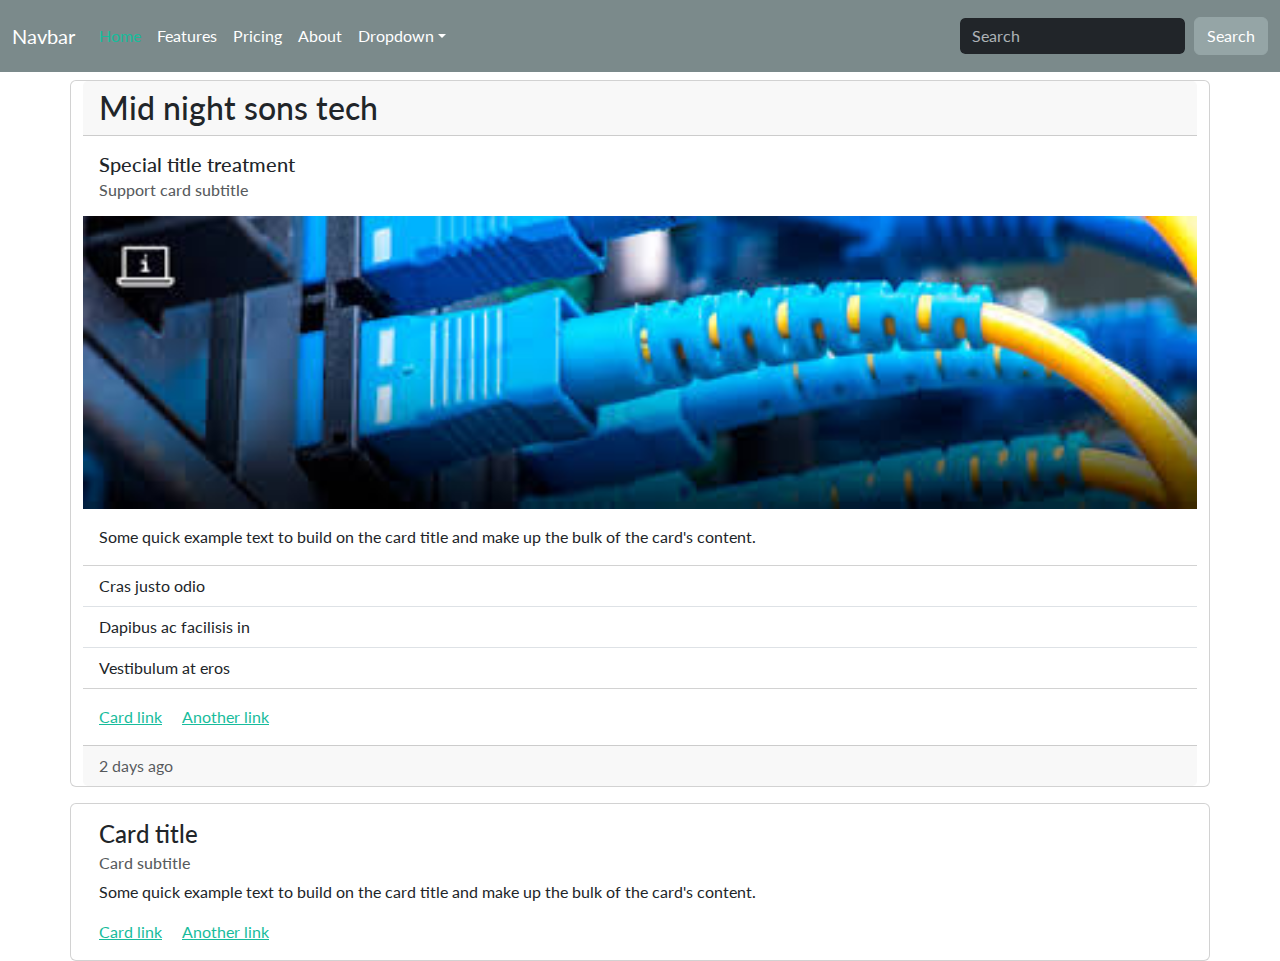
<file: index.html>
<!DOCTYPE html>
<html lang="en">
<head>
    <meta charset="UTF-8">
    <meta http-equiv="X-UA-Compatible" content="IE=edge">
    <meta name="viewport" content="width=device-width, initial-scale=1.0">
    <link rel="stylesheet" href="css/style.css">
    <title>Practica Branches</title>
</head>
<body>
    <nav class="navbar navbar-expand-lg bg-dark" data-bs-theme="dark">
        <div class="container-fluid">
          <a class="navbar-brand" href="#">Navbar</a>
          <button class="navbar-toggler" type="button" data-bs-toggle="collapse" data-bs-target="#navbarColor02" aria-controls="navbarColor02" aria-expanded="false" aria-label="Toggle navigation">
            <span class="navbar-toggler-icon"></span>
          </button>
          <div class="collapse navbar-collapse" id="navbarColor02">
            <ul class="navbar-nav me-auto">
              <li class="nav-item">
                <a class="nav-link active" href="index.html">Home
                  <span class="visually-hidden">(current)</span>
                </a>
              </li>
              <li class="nav-item">
                <a class="nav-link" href="features.html">Features</a>
              </li>
              <li class="nav-item">
                <a class="nav-link" href="pricing.html">Pricing</a>
              </li>
              <li class="nav-item">
                <a class="nav-link" href="About.html">About</a>
              </li>
              <li class="nav-item dropdown">
                <a class="nav-link dropdown-toggle" data-bs-toggle="dropdown" href="#" role="button" aria-haspopup="true" aria-expanded="false">Dropdown</a>
                <div class="dropdown-menu">
                  <a class="dropdown-item" href="#">Action</a>
                  <a class="dropdown-item" href="#">Another action</a>
                  <a class="dropdown-item" href="#">Something else here</a>
                  <div class="dropdown-divider"></div>
                  <a class="dropdown-item" href="#">Separated link</a>
                </div>
              </li>
            </ul>
            <form class="d-flex">
              <input class="form-control me-sm-2" type="search" placeholder="Search">
              <button class="btn btn-secondary my-2 my-sm-0" type="submit">Search</button>
            </form>
          </div>
        </div>
      </nav>
</body>
<div class="container mt-2">
    <div class="row">
        <div class="card mb-3">
            <h3 class="card-header">Mid night sons tech</h3>
            <div class="card-body">
              <h5 class="card-title">Special title treatment</h5>
              <h6 class="card-subtitle text-muted">Support card subtitle</h6>
            </div>
           <img src="img/banner.jpeg" alt="">
            <div class="card-body">
              <p class="card-text">Some quick example text to build on the card title and make up the bulk of the card's content.</p>
            </div>
            <ul class="list-group list-group-flush">
              <li class="list-group-item">Cras justo odio</li>
              <li class="list-group-item">Dapibus ac facilisis in</li>
              <li class="list-group-item">Vestibulum at eros</li>
            </ul>
            <div class="card-body">
              <a href="#" class="card-link">Card link</a>
              <a href="#" class="card-link">Another link</a>
            </div>
            <div class="card-footer text-muted">
              2 days ago
            </div>
          </div>
          <div class="card">
            <div class="card-body">
              <h4 class="card-title">Card title</h4>
              <h6 class="card-subtitle mb-2 text-muted">Card subtitle</h6>
              <p class="card-text">Some quick example text to build on the card title and make up the bulk of the card's content.</p>
              <a href="#" class="card-link">Card link</a>
              <a href="#" class="card-link">Another link</a>
            </div>
          </div>
    </div>
</div>


</html>
</file>
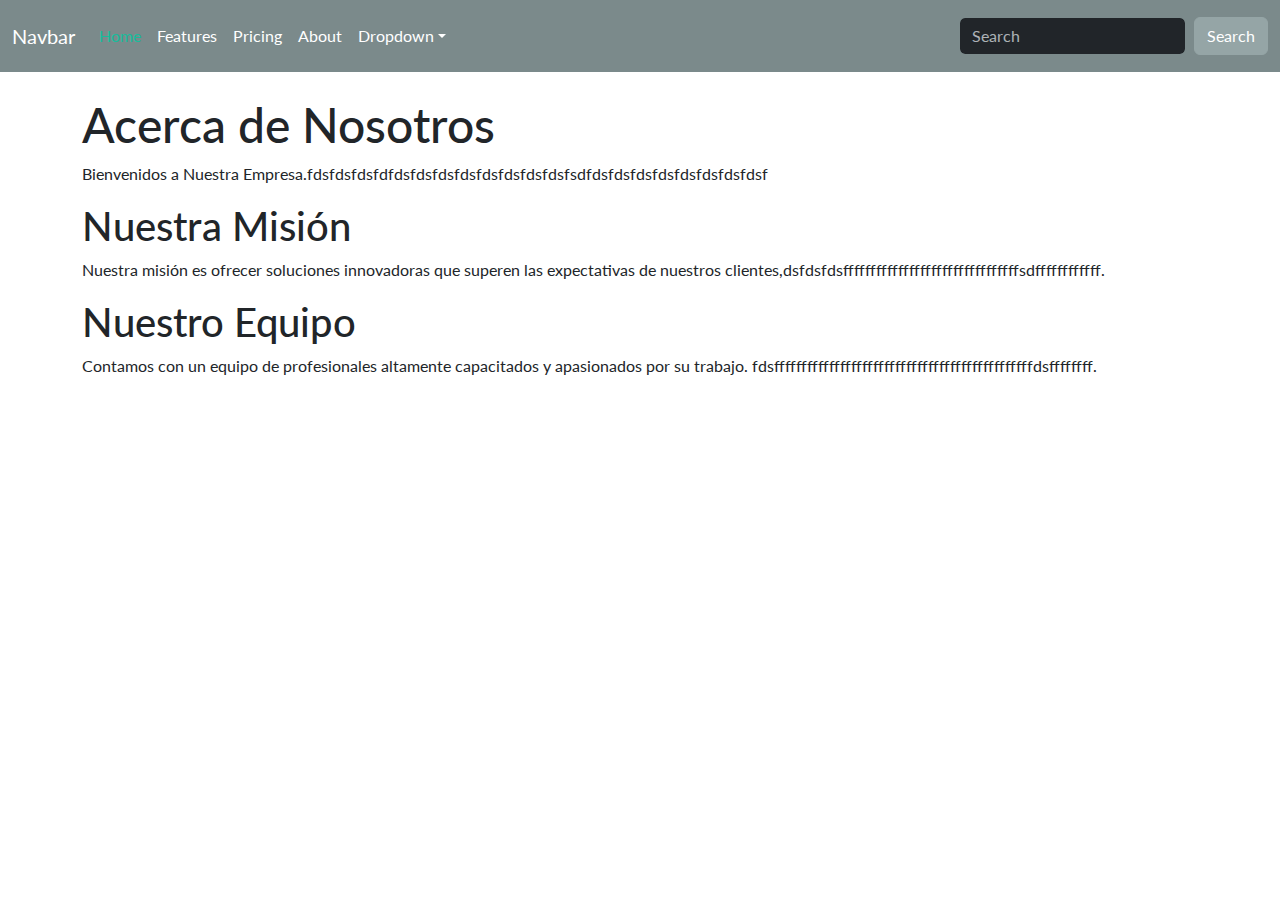
<file: About.html>
<!DOCTYPE html>
<html lang="en">
<head>
    <meta charset="UTF-8">
    <meta http-equiv="X-UA-Compatible" content="IE=edge">
    <meta name="viewport" content="width=device-width, initial-scale=1.0">
    <link rel="stylesheet" href="css/style.css">
    <title>About</title>
</head>
<body>
    <nav class="navbar navbar-expand-lg bg-dark" data-bs-theme="dark">
        <div class="container-fluid">
          <a class="navbar-brand" href="#">Navbar</a>
          <button class="navbar-toggler" type="button" data-bs-toggle="collapse" data-bs-target="#navbarColor02" aria-controls="navbarColor02" aria-expanded="false" aria-label="Toggle navigation">
            <span class="navbar-toggler-icon"></span>
          </button>
          <div class="collapse navbar-collapse" id="navbarColor02">
            <ul class="navbar-nav me-auto">
              <li class="nav-item">
                <a class="nav-link active" href="#">Home
                  <span class="visually-hidden">(current)</span>
                </a>
              </li>
              <li class="nav-item">
                <a class="nav-link" href="#">Features</a>
              </li>
              <li class="nav-item">
                <a class="nav-link" href="#">Pricing</a>
              </li>
              <li class="nav-item">
                <a class="nav-link" href="#">About</a>
              </li>
              <li class="nav-item dropdown">
                <a class="nav-link dropdown-toggle" data-bs-toggle="dropdown" href="#" role="button" aria-haspopup="true" aria-expanded="false">Dropdown</a>
                <div class="dropdown-menu">
                  <a class="dropdown-item" href="#">Action</a>
                  <a class="dropdown-item" href="#">Another action</a>
                  <a class="dropdown-item" href="#">Something else here</a>
                  <div class="dropdown-divider"></div>
                  <a class="dropdown-item" href="#">Separated link</a>
                </div>
              </li>
            </ul>
            <form class="d-flex">
              <input class="form-control me-sm-2" type="search" placeholder="Search">
              <button class="btn btn-secondary my-2 my-sm-0" type="submit">Search</button>
            </form>
          </div>
        </div>
    </nav>

    <div class="container mt-4">
        <div class="row">
            <div class="col-lg-12">
                <h1>Acerca de Nosotros</h1>
                <p>Bienvenidos a Nuestra Empresa.fdsfdsfdsfdfdsfdsfdsfdsfdsfdsfdsfdsfsdfdsfdsfdsfdsfdsfdsfdsfdsf</p>
                <h2>Nuestra Misión</h2>
                <p>Nuestra misión es ofrecer soluciones innovadoras que superen las expectativas de nuestros clientes,dsfdsfdsffffffffffffffffffffffffffffffffsdffffffffffff.</p>
                <h2>Nuestro Equipo</h2>
                <p>Contamos con un equipo de profesionales altamente capacitados y apasionados por su trabajo. fdsfffffffffffffffffffffffffffffffffffffffffffffffdsffffffff.</p> 
            </div>
        </div>
    </div>

    <script src="https://cdn.jsdelivr.net/npm/bootstrap@5.3.1/dist/js/bootstrap.bundle.min.js"></script>
</body>
</html>
</file>
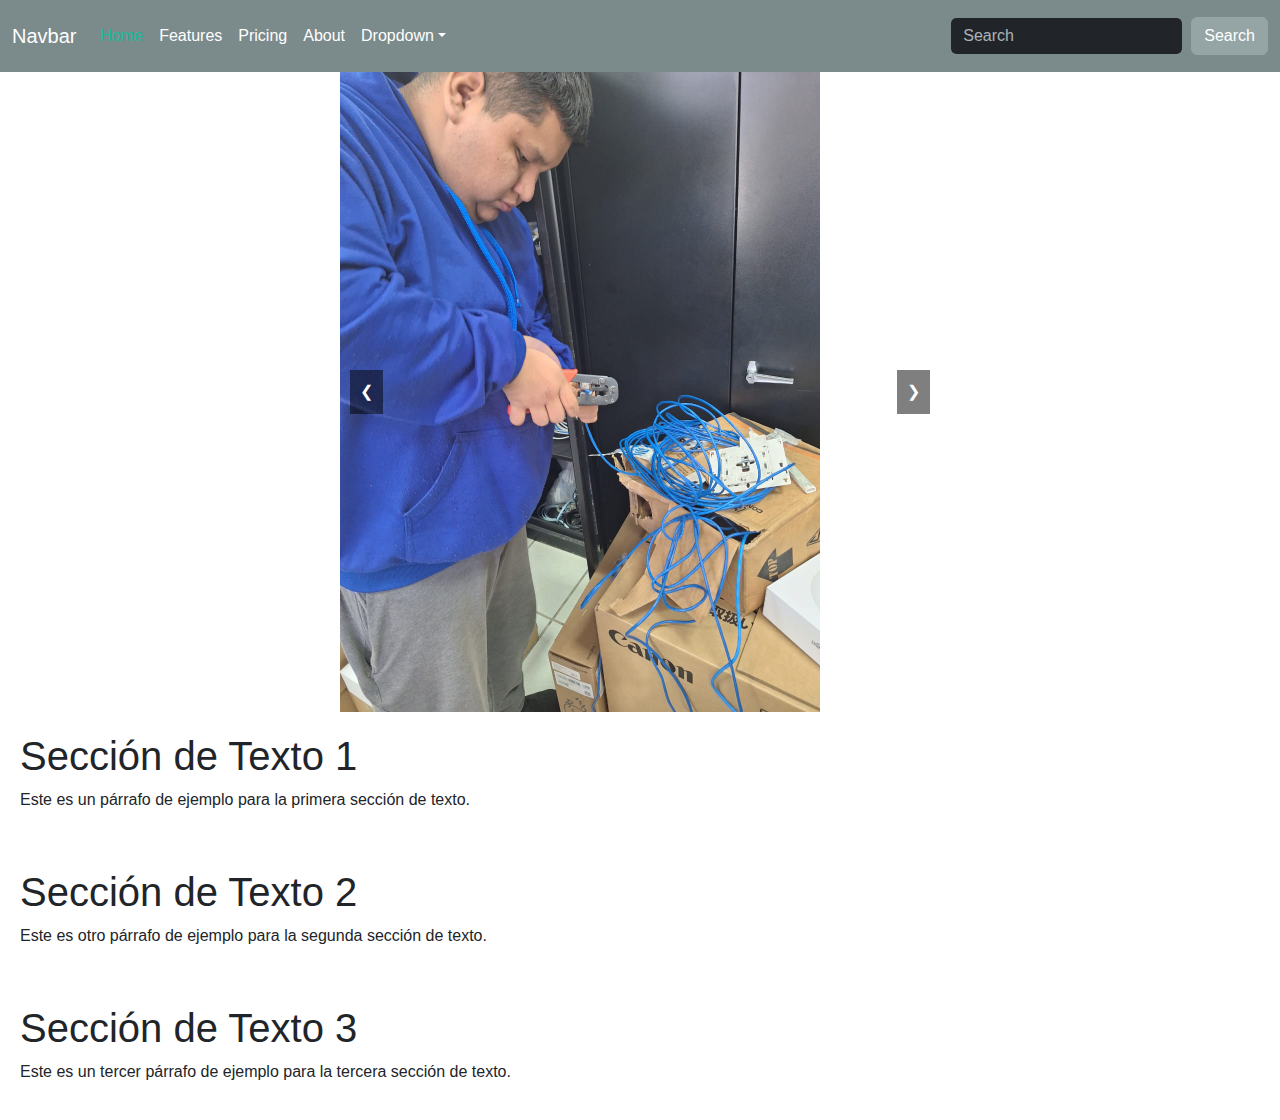
<file: features.html>
<!DOCTYPE html>
<html lang="en">
<head>
    <meta charset="UTF-8">
    <meta http-equiv="X-UA-Compatible" content="IE=edge">
    <meta name="viewport" content="width=device-width, initial-scale=1.0">
    <link rel="stylesheet" href="css/style.css">
    <link rel="stylesheet" href="css/carrusel.css">
    <title>Practica Branches</title>
</head>
<nav class="navbar navbar-expand-lg bg-dark" data-bs-theme="dark">
  <div class="container-fluid">
    <a class="navbar-brand" href="#">Navbar</a>
    <button class="navbar-toggler" type="button" data-bs-toggle="collapse" data-bs-target="#navbarColor02" aria-controls="navbarColor02" aria-expanded="false" aria-label="Toggle navigation">
      <span class="navbar-toggler-icon"></span>
    </button>
    <div class="collapse navbar-collapse" id="navbarColor02">
      <ul class="navbar-nav me-auto">
        <li class="nav-item">
          <a class="nav-link active" href="index.html">Home
            <span class="visually-hidden">(current)</span>
          </a>
        </li>
        <li class="nav-item">
          <a class="nav-link" href="#">Features</a>
        </li>
        <li class="nav-item">
          <a class="nav-link" href="#">Pricing</a>
        </li>
        <li class="nav-item">
          <a class="nav-link" href="#">About</a>
        </li>
        <li class="nav-item dropdown">
          <a class="nav-link dropdown-toggle" data-bs-toggle="dropdown" href="#" role="button" aria-haspopup="true" aria-expanded="false">Dropdown</a>
          <div class="dropdown-menu">
            <a class="dropdown-item" href="#">Action</a>
            <a class="dropdown-item" href="#">Another action</a>
            <a class="dropdown-item" href="#">Something else here</a>
            <div class="dropdown-divider"></div>
            <a class="dropdown-item" href="#">Separated link</a>
          </div>
        </li>
      </ul>
      <form class="d-flex">
        <input class="form-control me-sm-2" type="search" placeholder="Search">
        <button class="btn btn-secondary my-2 my-sm-0" type="submit">Search</button>
      </form>
    </div>
  </div>
</nav>
<body>
      <div class="carousel">
        <img src="img/eq.jpg" alt="Foto 1" class="active">
        <img src="img/eq2.jpg" alt="Foto 2">
        <img src="img/eq3.jpg" alt="Foto 3">
        <div class="prev" onclick="changeSlide(-1)">&#10094;</div>
        <div class="next" onclick="changeSlide(1)">&#10095;</div>
    </div>

    <div class="text-section">
        <h2>Sección de Texto 1</h2>
        <p>Este es un párrafo de ejemplo para la primera sección de texto.</p>
    </div>

    <div class="text-section">
        <h2>Sección de Texto 2</h2>
        <p>Este es otro párrafo de ejemplo para la segunda sección de texto.</p>
    </div>

    <div class="text-section">
        <h2>Sección de Texto 3</h2>
        <p>Este es un tercer párrafo de ejemplo para la tercera sección de texto.</p>
    </div>

    <script>
        let currentSlide = 0;
        const slides = document.querySelectorAll('.carousel img');

        function changeSlide(direction) {
            slides[currentSlide].classList.remove('active');
            currentSlide = (currentSlide + direction + slides.length) % slides.length;
            slides[currentSlide].classList.add('active');
        }
    </script>
</body>
</html>
</file>
<file: css/carrusel.css>
body {
    font-family: Arial, sans-serif;
    margin: 0;
    padding: 0;
}
.carousel {
    position: relative;
    max-width: 600px;
    margin: auto;
}
.carousel img {
    width: 80%;
    display: none;
}
.carousel img.active {
    display: block;
}
.carousel .prev, .carousel .next {
    position: absolute;
    top: 50%;
    transform: translateY(-50%);
    background-color: rgba(0, 0, 0, 0.5);
    color: white;
    padding: 10px;
    cursor: pointer;
}
.carousel .prev {
    left: 10px;
}
.carousel .next {
    right: 10px;
}
.text-section {
    padding: 20px;
}
</file>
<file: css/style.css>
@charset "UTF-8";/*!
 * Bootswatch v5.3.3 (https://bootswatch.com)
 * Theme: flatly
 * Copyright 2012-2024 Thomas Park
 * Licensed under MIT
 * Based on Bootstrap
*//*!
 * Bootstrap  v5.3.3 (https://getbootstrap.com/)
 * Copyright 2011-2024 The Bootstrap Authors
 * Licensed under MIT (https://github.com/twbs/bootstrap/blob/main/LICENSE)
 */@import url(https://fonts.googleapis.com/css2?family=Lato:ital,wght@0,400;0,700;1,400&display=swap);:root,[data-bs-theme=light]{--bs-blue:#2c3e50;--bs-indigo:#6610f2;--bs-purple:#6f42c1;--bs-pink:#e83e8c;--bs-red:#e74c3c;--bs-orange:#fd7e14;--bs-yellow:#f39c12;--bs-green:#18bc9c;--bs-teal:#20c997;--bs-cyan:#3498db;--bs-black:#000;--bs-white:#fff;--bs-gray:#95a5a6;--bs-gray-dark:#343a40;--bs-gray-100:#f8f9fa;--bs-gray-200:#ecf0f1;--bs-gray-300:#dee2e6;--bs-gray-400:#ced4da;--bs-gray-500:#b4bcc2;--bs-gray-600:#95a5a6;--bs-gray-700:#7b8a8b;--bs-gray-800:#343a40;--bs-gray-900:#212529;--bs-primary:#2c3e50;--bs-secondary:#95a5a6;--bs-success:#16964d;--bs-info:#3498db;--bs-warning:#f39c12;--bs-danger:#e74c3c;--bs-light:#ecf0f1;--bs-dark:#7b8a8b;--bs-primary-rgb:44,62,80;--bs-secondary-rgb:149,165,166;--bs-success-rgb:24,188,156;--bs-info-rgb:52,152,219;--bs-warning-rgb:243,156,18;--bs-danger-rgb:231,76,60;--bs-light-rgb:236,240,241;--bs-dark-rgb:123,138,139;--bs-primary-text-emphasis:#121920;--bs-secondary-text-emphasis:#3c4242;--bs-success-text-emphasis:#0a4b3e;--bs-info-text-emphasis:#153d58;--bs-warning-text-emphasis:#613e07;--bs-danger-text-emphasis:#5c1e18;--bs-light-text-emphasis:#7b8a8b;--bs-dark-text-emphasis:#7b8a8b;--bs-primary-bg-subtle:#d5d8dc;--bs-secondary-bg-subtle:#eaeded;--bs-success-bg-subtle:#d1f2eb;--bs-info-bg-subtle:#d6eaf8;--bs-warning-bg-subtle:#fdebd0;--bs-danger-bg-subtle:#fadbd8;--bs-light-bg-subtle:#fcfcfd;--bs-dark-bg-subtle:#ced4da;--bs-primary-border-subtle:#abb2b9;--bs-secondary-border-subtle:#d5dbdb;--bs-success-border-subtle:#a3e4d7;--bs-info-border-subtle:#aed6f1;--bs-warning-border-subtle:#fad7a0;--bs-danger-border-subtle:#f5b7b1;--bs-light-border-subtle:#ecf0f1;--bs-dark-border-subtle:#b4bcc2;--bs-white-rgb:255,255,255;--bs-black-rgb:0,0,0;--bs-font-sans-serif:Lato,-apple-system,BlinkMacSystemFont,"Segoe UI",Roboto,"Helvetica Neue",Arial,sans-serif,"Apple Color Emoji","Segoe UI Emoji","Segoe UI Symbol";--bs-font-monospace:SFMono-Regular,Menlo,Monaco,Consolas,"Liberation Mono","Courier New",monospace;--bs-gradient:linear-gradient(180deg, rgba(255, 255, 255, 0.15), rgba(255, 255, 255, 0));--bs-body-font-family:var(--bs-font-sans-serif);--bs-body-font-size:1rem;--bs-body-font-weight:400;--bs-body-line-height:1.5;--bs-body-color:#212529;--bs-body-color-rgb:33,37,41;--bs-body-bg:#fff;--bs-body-bg-rgb:255,255,255;--bs-emphasis-color:#000;--bs-emphasis-color-rgb:0,0,0;--bs-secondary-color:rgba(33, 37, 41, 0.75);--bs-secondary-color-rgb:33,37,41;--bs-secondary-bg:#ecf0f1;--bs-secondary-bg-rgb:236,240,241;--bs-tertiary-color:rgba(33, 37, 41, 0.5);--bs-tertiary-color-rgb:33,37,41;--bs-tertiary-bg:#f8f9fa;--bs-tertiary-bg-rgb:248,249,250;--bs-heading-color:inherit;--bs-link-color:#18bc9c;--bs-link-color-rgb:24,188,156;--bs-link-decoration:underline;--bs-link-hover-color:#13967d;--bs-link-hover-color-rgb:19,150,125;--bs-code-color:#e83e8c;--bs-highlight-color:#212529;--bs-highlight-bg:#fdebd0;--bs-border-width:1px;--bs-border-style:solid;--bs-border-color:#dee2e6;--bs-border-color-translucent:rgba(0, 0, 0, 0.175);--bs-border-radius:0.375rem;--bs-border-radius-sm:0.25rem;--bs-border-radius-lg:0.5rem;--bs-border-radius-xl:1rem;--bs-border-radius-xxl:2rem;--bs-border-radius-2xl:var(--bs-border-radius-xxl);--bs-border-radius-pill:50rem;--bs-box-shadow:0 0.5rem 1rem rgba(0, 0, 0, 0.15);--bs-box-shadow-sm:0 0.125rem 0.25rem rgba(0, 0, 0, 0.075);--bs-box-shadow-lg:0 1rem 3rem rgba(0, 0, 0, 0.175);--bs-box-shadow-inset:inset 0 1px 2px rgba(0, 0, 0, 0.075);--bs-focus-ring-width:0.25rem;--bs-focus-ring-opacity:0.25;--bs-focus-ring-color:rgba(44, 62, 80, 0.25);--bs-form-valid-color:#18bc9c;--bs-form-valid-border-color:#18bc9c;--bs-form-invalid-color:#e74c3c;--bs-form-invalid-border-color:#e74c3c}[data-bs-theme=dark]{color-scheme:dark;--bs-body-color:#dee2e6;--bs-body-color-rgb:222,226,230;--bs-body-bg:#212529;--bs-body-bg-rgb:33,37,41;--bs-emphasis-color:#fff;--bs-emphasis-color-rgb:255,255,255;--bs-secondary-color:rgba(222, 226, 230, 0.75);--bs-secondary-color-rgb:222,226,230;--bs-secondary-bg:#343a40;--bs-secondary-bg-rgb:52,58,64;--bs-tertiary-color:rgba(222, 226, 230, 0.5);--bs-tertiary-color-rgb:222,226,230;--bs-tertiary-bg:#2b3035;--bs-tertiary-bg-rgb:43,48,53;--bs-primary-text-emphasis:#808b96;--bs-secondary-text-emphasis:#bfc9ca;--bs-success-text-emphasis:#74d7c4;--bs-info-text-emphasis:#85c1e9;--bs-warning-text-emphasis:#f8c471;--bs-danger-text-emphasis:#f1948a;--bs-light-text-emphasis:#f8f9fa;--bs-dark-text-emphasis:#dee2e6;--bs-primary-bg-subtle:#090c10;--bs-secondary-bg-subtle:#1e2121;--bs-success-bg-subtle:#05261f;--bs-info-bg-subtle:#0a1e2c;--bs-warning-bg-subtle:#311f04;--bs-danger-bg-subtle:#2e0f0c;--bs-light-bg-subtle:#343a40;--bs-dark-bg-subtle:#1a1d20;--bs-primary-border-subtle:#1a2530;--bs-secondary-border-subtle:#596364;--bs-success-border-subtle:#0e715e;--bs-info-border-subtle:#1f5b83;--bs-warning-border-subtle:#925e0b;--bs-danger-border-subtle:#8b2e24;--bs-light-border-subtle:#7b8a8b;--bs-dark-border-subtle:#343a40;--bs-heading-color:inherit;--bs-link-color:#808b96;--bs-link-hover-color:#99a2ab;--bs-link-color-rgb:128,139,150;--bs-link-hover-color-rgb:153,162,171;--bs-code-color:#f18bba;--bs-highlight-color:#dee2e6;--bs-highlight-bg:#613e07;--bs-border-color:#7b8a8b;--bs-border-color-translucent:rgba(255, 255, 255, 0.15);--bs-form-valid-color:#74d7c4;--bs-form-valid-border-color:#74d7c4;--bs-form-invalid-color:#f1948a;--bs-form-invalid-border-color:#f1948a}*,::after,::before{box-sizing:border-box}@media (prefers-reduced-motion:no-preference){:root{scroll-behavior:smooth}}body{margin:0;font-family:var(--bs-body-font-family);font-size:var(--bs-body-font-size);font-weight:var(--bs-body-font-weight);line-height:var(--bs-body-line-height);color:var(--bs-body-color);text-align:var(--bs-body-text-align);background-color:var(--bs-body-bg);-webkit-text-size-adjust:100%;-webkit-tap-highlight-color:transparent}hr{margin:1rem 0;color:inherit;border:0;border-top:var(--bs-border-width) solid;opacity:.25}.h1,.h2,.h3,.h4,.h5,.h6,h1,h2,h3,h4,h5,h6{margin-top:0;margin-bottom:.5rem;font-weight:500;line-height:1.2;color:var(--bs-heading-color)}.h1,h1{font-size:calc(1.425rem + 2.1vw)}@media (min-width:1200px){.h1,h1{font-size:3rem}}.h2,h2{font-size:calc(1.375rem + 1.5vw)}@media (min-width:1200px){.h2,h2{font-size:2.5rem}}.h3,h3{font-size:calc(1.325rem + .9vw)}@media (min-width:1200px){.h3,h3{font-size:2rem}}.h4,h4{font-size:calc(1.275rem + .3vw)}@media (min-width:1200px){.h4,h4{font-size:1.5rem}}.h5,h5{font-size:1.25rem}.h6,h6{font-size:1rem}p{margin-top:0;margin-bottom:1rem}abbr[title]{-webkit-text-decoration:underline dotted;text-decoration:underline dotted;cursor:help;-webkit-text-decoration-skip-ink:none;text-decoration-skip-ink:none}address{margin-bottom:1rem;font-style:normal;line-height:inherit}ol,ul{padding-left:2rem}dl,ol,ul{margin-top:0;margin-bottom:1rem}ol ol,ol ul,ul ol,ul ul{margin-bottom:0}dt{font-weight:700}dd{margin-bottom:.5rem;margin-left:0}blockquote{margin:0 0 1rem}b,strong{font-weight:bolder}.small,small{font-size:.875em}.mark,mark{padding:.1875em;color:var(--bs-highlight-color);background-color:var(--bs-highlight-bg)}sub,sup{position:relative;font-size:.75em;line-height:0;vertical-align:baseline}sub{bottom:-.25em}sup{top:-.5em}a{color:rgba(var(--bs-link-color-rgb),var(--bs-link-opacity,1));text-decoration:underline}a:hover{--bs-link-color-rgb:var(--bs-link-hover-color-rgb)}a:not([href]):not([class]),a:not([href]):not([class]):hover{color:inherit;text-decoration:none}code,kbd,pre,samp{font-family:var(--bs-font-monospace);font-size:1em}pre{display:block;margin-top:0;margin-bottom:1rem;overflow:auto;font-size:.875em}pre code{font-size:inherit;color:inherit;word-break:normal}code{font-size:.875em;color:var(--bs-code-color);word-wrap:break-word}a>code{color:inherit}kbd{padding:.1875rem .375rem;font-size:.875em;color:var(--bs-body-bg);background-color:var(--bs-body-color);border-radius:.25rem}kbd kbd{padding:0;font-size:1em}figure{margin:0 0 1rem}img,svg{vertical-align:middle}table{caption-side:bottom;border-collapse:collapse}caption{padding-top:.5rem;padding-bottom:.5rem;color:var(--bs-secondary-color);text-align:left}th{text-align:inherit;text-align:-webkit-match-parent}tbody,td,tfoot,th,thead,tr{border-color:inherit;border-style:solid;border-width:0}label{display:inline-block}button{border-radius:0}button:focus:not(:focus-visible){outline:0}button,input,optgroup,select,textarea{margin:0;font-family:inherit;font-size:inherit;line-height:inherit}button,select{text-transform:none}[role=button]{cursor:pointer}select{word-wrap:normal}select:disabled{opacity:1}[list]:not([type=date]):not([type=datetime-local]):not([type=month]):not([type=week]):not([type=time])::-webkit-calendar-picker-indicator{display:none!important}[type=button],[type=reset],[type=submit],button{-webkit-appearance:button}[type=button]:not(:disabled),[type=reset]:not(:disabled),[type=submit]:not(:disabled),button:not(:disabled){cursor:pointer}::-moz-focus-inner{padding:0;border-style:none}textarea{resize:vertical}fieldset{min-width:0;padding:0;margin:0;border:0}legend{float:left;width:100%;padding:0;margin-bottom:.5rem;font-size:calc(1.275rem + .3vw);line-height:inherit}@media (min-width:1200px){legend{font-size:1.5rem}}legend+*{clear:left}::-webkit-datetime-edit-day-field,::-webkit-datetime-edit-fields-wrapper,::-webkit-datetime-edit-hour-field,::-webkit-datetime-edit-minute,::-webkit-datetime-edit-month-field,::-webkit-datetime-edit-text,::-webkit-datetime-edit-year-field{padding:0}::-webkit-inner-spin-button{height:auto}[type=search]{-webkit-appearance:textfield;outline-offset:-2px}::-webkit-search-decoration{-webkit-appearance:none}::-webkit-color-swatch-wrapper{padding:0}::-webkit-file-upload-button{font:inherit;-webkit-appearance:button}::file-selector-button{font:inherit;-webkit-appearance:button}output{display:inline-block}iframe{border:0}summary{display:list-item;cursor:pointer}progress{vertical-align:baseline}[hidden]{display:none!important}.lead{font-size:1.25rem;font-weight:300}.display-1{font-size:calc(1.625rem + 4.5vw);font-weight:300;line-height:1.2}@media (min-width:1200px){.display-1{font-size:5rem}}.display-2{font-size:calc(1.575rem + 3.9vw);font-weight:300;line-height:1.2}@media (min-width:1200px){.display-2{font-size:4.5rem}}.display-3{font-size:calc(1.525rem + 3.3vw);font-weight:300;line-height:1.2}@media (min-width:1200px){.display-3{font-size:4rem}}.display-4{font-size:calc(1.475rem + 2.7vw);font-weight:300;line-height:1.2}@media (min-width:1200px){.display-4{font-size:3.5rem}}.display-5{font-size:calc(1.425rem + 2.1vw);font-weight:300;line-height:1.2}@media (min-width:1200px){.display-5{font-size:3rem}}.display-6{font-size:calc(1.375rem + 1.5vw);font-weight:300;line-height:1.2}@media (min-width:1200px){.display-6{font-size:2.5rem}}.list-unstyled{padding-left:0;list-style:none}.list-inline{padding-left:0;list-style:none}.list-inline-item{display:inline-block}.list-inline-item:not(:last-child){margin-right:.5rem}.initialism{font-size:.875em;text-transform:uppercase}.blockquote{margin-bottom:1rem;font-size:1.25rem}.blockquote>:last-child{margin-bottom:0}.blockquote-footer{margin-top:-1rem;margin-bottom:1rem;font-size:.875em;color:#95a5a6}.blockquote-footer::before{content:"— "}.img-fluid{max-width:100%;height:auto}.img-thumbnail{padding:.25rem;background-color:var(--bs-body-bg);border:var(--bs-border-width) solid var(--bs-border-color);border-radius:var(--bs-border-radius);max-width:100%;height:auto}.figure{display:inline-block}.figure-img{margin-bottom:.5rem;line-height:1}.figure-caption{font-size:.875em;color:var(--bs-secondary-color)}.container,.container-fluid,.container-lg,.container-md,.container-sm,.container-xl,.container-xxl{--bs-gutter-x:1.5rem;--bs-gutter-y:0;width:100%;padding-right:calc(var(--bs-gutter-x) * .5);padding-left:calc(var(--bs-gutter-x) * .5);margin-right:auto;margin-left:auto}@media (min-width:576px){.container,.container-sm{max-width:540px}}@media (min-width:768px){.container,.container-md,.container-sm{max-width:720px}}@media (min-width:992px){.container,.container-lg,.container-md,.container-sm{max-width:960px}}@media (min-width:1200px){.container,.container-lg,.container-md,.container-sm,.container-xl{max-width:1140px}}@media (min-width:1400px){.container,.container-lg,.container-md,.container-sm,.container-xl,.container-xxl{max-width:1320px}}:root{--bs-breakpoint-xs:0;--bs-breakpoint-sm:576px;--bs-breakpoint-md:768px;--bs-breakpoint-lg:992px;--bs-breakpoint-xl:1200px;--bs-breakpoint-xxl:1400px}.row{--bs-gutter-x:1.5rem;--bs-gutter-y:0;display:flex;flex-wrap:wrap;margin-top:calc(-1 * var(--bs-gutter-y));margin-right:calc(-.5 * var(--bs-gutter-x));margin-left:calc(-.5 * var(--bs-gutter-x))}.row>*{flex-shrink:0;width:100%;max-width:100%;padding-right:calc(var(--bs-gutter-x) * .5);padding-left:calc(var(--bs-gutter-x) * .5);margin-top:var(--bs-gutter-y)}.col{flex:1 0 0%}.row-cols-auto>*{flex:0 0 auto;width:auto}.row-cols-1>*{flex:0 0 auto;width:100%}.row-cols-2>*{flex:0 0 auto;width:50%}.row-cols-3>*{flex:0 0 auto;width:33.33333333%}.row-cols-4>*{flex:0 0 auto;width:25%}.row-cols-5>*{flex:0 0 auto;width:20%}.row-cols-6>*{flex:0 0 auto;width:16.66666667%}.col-auto{flex:0 0 auto;width:auto}.col-1{flex:0 0 auto;width:8.33333333%}.col-2{flex:0 0 auto;width:16.66666667%}.col-3{flex:0 0 auto;width:25%}.col-4{flex:0 0 auto;width:33.33333333%}.col-5{flex:0 0 auto;width:41.66666667%}.col-6{flex:0 0 auto;width:50%}.col-7{flex:0 0 auto;width:58.33333333%}.col-8{flex:0 0 auto;width:66.66666667%}.col-9{flex:0 0 auto;width:75%}.col-10{flex:0 0 auto;width:83.33333333%}.col-11{flex:0 0 auto;width:91.66666667%}.col-12{flex:0 0 auto;width:100%}.offset-1{margin-left:8.33333333%}.offset-2{margin-left:16.66666667%}.offset-3{margin-left:25%}.offset-4{margin-left:33.33333333%}.offset-5{margin-left:41.66666667%}.offset-6{margin-left:50%}.offset-7{margin-left:58.33333333%}.offset-8{margin-left:66.66666667%}.offset-9{margin-left:75%}.offset-10{margin-left:83.33333333%}.offset-11{margin-left:91.66666667%}.g-0,.gx-0{--bs-gutter-x:0}.g-0,.gy-0{--bs-gutter-y:0}.g-1,.gx-1{--bs-gutter-x:0.25rem}.g-1,.gy-1{--bs-gutter-y:0.25rem}.g-2,.gx-2{--bs-gutter-x:0.5rem}.g-2,.gy-2{--bs-gutter-y:0.5rem}.g-3,.gx-3{--bs-gutter-x:1rem}.g-3,.gy-3{--bs-gutter-y:1rem}.g-4,.gx-4{--bs-gutter-x:1.5rem}.g-4,.gy-4{--bs-gutter-y:1.5rem}.g-5,.gx-5{--bs-gutter-x:3rem}.g-5,.gy-5{--bs-gutter-y:3rem}@media (min-width:576px){.col-sm{flex:1 0 0%}.row-cols-sm-auto>*{flex:0 0 auto;width:auto}.row-cols-sm-1>*{flex:0 0 auto;width:100%}.row-cols-sm-2>*{flex:0 0 auto;width:50%}.row-cols-sm-3>*{flex:0 0 auto;width:33.33333333%}.row-cols-sm-4>*{flex:0 0 auto;width:25%}.row-cols-sm-5>*{flex:0 0 auto;width:20%}.row-cols-sm-6>*{flex:0 0 auto;width:16.66666667%}.col-sm-auto{flex:0 0 auto;width:auto}.col-sm-1{flex:0 0 auto;width:8.33333333%}.col-sm-2{flex:0 0 auto;width:16.66666667%}.col-sm-3{flex:0 0 auto;width:25%}.col-sm-4{flex:0 0 auto;width:33.33333333%}.col-sm-5{flex:0 0 auto;width:41.66666667%}.col-sm-6{flex:0 0 auto;width:50%}.col-sm-7{flex:0 0 auto;width:58.33333333%}.col-sm-8{flex:0 0 auto;width:66.66666667%}.col-sm-9{flex:0 0 auto;width:75%}.col-sm-10{flex:0 0 auto;width:83.33333333%}.col-sm-11{flex:0 0 auto;width:91.66666667%}.col-sm-12{flex:0 0 auto;width:100%}.offset-sm-0{margin-left:0}.offset-sm-1{margin-left:8.33333333%}.offset-sm-2{margin-left:16.66666667%}.offset-sm-3{margin-left:25%}.offset-sm-4{margin-left:33.33333333%}.offset-sm-5{margin-left:41.66666667%}.offset-sm-6{margin-left:50%}.offset-sm-7{margin-left:58.33333333%}.offset-sm-8{margin-left:66.66666667%}.offset-sm-9{margin-left:75%}.offset-sm-10{margin-left:83.33333333%}.offset-sm-11{margin-left:91.66666667%}.g-sm-0,.gx-sm-0{--bs-gutter-x:0}.g-sm-0,.gy-sm-0{--bs-gutter-y:0}.g-sm-1,.gx-sm-1{--bs-gutter-x:0.25rem}.g-sm-1,.gy-sm-1{--bs-gutter-y:0.25rem}.g-sm-2,.gx-sm-2{--bs-gutter-x:0.5rem}.g-sm-2,.gy-sm-2{--bs-gutter-y:0.5rem}.g-sm-3,.gx-sm-3{--bs-gutter-x:1rem}.g-sm-3,.gy-sm-3{--bs-gutter-y:1rem}.g-sm-4,.gx-sm-4{--bs-gutter-x:1.5rem}.g-sm-4,.gy-sm-4{--bs-gutter-y:1.5rem}.g-sm-5,.gx-sm-5{--bs-gutter-x:3rem}.g-sm-5,.gy-sm-5{--bs-gutter-y:3rem}}@media (min-width:768px){.col-md{flex:1 0 0%}.row-cols-md-auto>*{flex:0 0 auto;width:auto}.row-cols-md-1>*{flex:0 0 auto;width:100%}.row-cols-md-2>*{flex:0 0 auto;width:50%}.row-cols-md-3>*{flex:0 0 auto;width:33.33333333%}.row-cols-md-4>*{flex:0 0 auto;width:25%}.row-cols-md-5>*{flex:0 0 auto;width:20%}.row-cols-md-6>*{flex:0 0 auto;width:16.66666667%}.col-md-auto{flex:0 0 auto;width:auto}.col-md-1{flex:0 0 auto;width:8.33333333%}.col-md-2{flex:0 0 auto;width:16.66666667%}.col-md-3{flex:0 0 auto;width:25%}.col-md-4{flex:0 0 auto;width:33.33333333%}.col-md-5{flex:0 0 auto;width:41.66666667%}.col-md-6{flex:0 0 auto;width:50%}.col-md-7{flex:0 0 auto;width:58.33333333%}.col-md-8{flex:0 0 auto;width:66.66666667%}.col-md-9{flex:0 0 auto;width:75%}.col-md-10{flex:0 0 auto;width:83.33333333%}.col-md-11{flex:0 0 auto;width:91.66666667%}.col-md-12{flex:0 0 auto;width:100%}.offset-md-0{margin-left:0}.offset-md-1{margin-left:8.33333333%}.offset-md-2{margin-left:16.66666667%}.offset-md-3{margin-left:25%}.offset-md-4{margin-left:33.33333333%}.offset-md-5{margin-left:41.66666667%}.offset-md-6{margin-left:50%}.offset-md-7{margin-left:58.33333333%}.offset-md-8{margin-left:66.66666667%}.offset-md-9{margin-left:75%}.offset-md-10{margin-left:83.33333333%}.offset-md-11{margin-left:91.66666667%}.g-md-0,.gx-md-0{--bs-gutter-x:0}.g-md-0,.gy-md-0{--bs-gutter-y:0}.g-md-1,.gx-md-1{--bs-gutter-x:0.25rem}.g-md-1,.gy-md-1{--bs-gutter-y:0.25rem}.g-md-2,.gx-md-2{--bs-gutter-x:0.5rem}.g-md-2,.gy-md-2{--bs-gutter-y:0.5rem}.g-md-3,.gx-md-3{--bs-gutter-x:1rem}.g-md-3,.gy-md-3{--bs-gutter-y:1rem}.g-md-4,.gx-md-4{--bs-gutter-x:1.5rem}.g-md-4,.gy-md-4{--bs-gutter-y:1.5rem}.g-md-5,.gx-md-5{--bs-gutter-x:3rem}.g-md-5,.gy-md-5{--bs-gutter-y:3rem}}@media (min-width:992px){.col-lg{flex:1 0 0%}.row-cols-lg-auto>*{flex:0 0 auto;width:auto}.row-cols-lg-1>*{flex:0 0 auto;width:100%}.row-cols-lg-2>*{flex:0 0 auto;width:50%}.row-cols-lg-3>*{flex:0 0 auto;width:33.33333333%}.row-cols-lg-4>*{flex:0 0 auto;width:25%}.row-cols-lg-5>*{flex:0 0 auto;width:20%}.row-cols-lg-6>*{flex:0 0 auto;width:16.66666667%}.col-lg-auto{flex:0 0 auto;width:auto}.col-lg-1{flex:0 0 auto;width:8.33333333%}.col-lg-2{flex:0 0 auto;width:16.66666667%}.col-lg-3{flex:0 0 auto;width:25%}.col-lg-4{flex:0 0 auto;width:33.33333333%}.col-lg-5{flex:0 0 auto;width:41.66666667%}.col-lg-6{flex:0 0 auto;width:50%}.col-lg-7{flex:0 0 auto;width:58.33333333%}.col-lg-8{flex:0 0 auto;width:66.66666667%}.col-lg-9{flex:0 0 auto;width:75%}.col-lg-10{flex:0 0 auto;width:83.33333333%}.col-lg-11{flex:0 0 auto;width:91.66666667%}.col-lg-12{flex:0 0 auto;width:100%}.offset-lg-0{margin-left:0}.offset-lg-1{margin-left:8.33333333%}.offset-lg-2{margin-left:16.66666667%}.offset-lg-3{margin-left:25%}.offset-lg-4{margin-left:33.33333333%}.offset-lg-5{margin-left:41.66666667%}.offset-lg-6{margin-left:50%}.offset-lg-7{margin-left:58.33333333%}.offset-lg-8{margin-left:66.66666667%}.offset-lg-9{margin-left:75%}.offset-lg-10{margin-left:83.33333333%}.offset-lg-11{margin-left:91.66666667%}.g-lg-0,.gx-lg-0{--bs-gutter-x:0}.g-lg-0,.gy-lg-0{--bs-gutter-y:0}.g-lg-1,.gx-lg-1{--bs-gutter-x:0.25rem}.g-lg-1,.gy-lg-1{--bs-gutter-y:0.25rem}.g-lg-2,.gx-lg-2{--bs-gutter-x:0.5rem}.g-lg-2,.gy-lg-2{--bs-gutter-y:0.5rem}.g-lg-3,.gx-lg-3{--bs-gutter-x:1rem}.g-lg-3,.gy-lg-3{--bs-gutter-y:1rem}.g-lg-4,.gx-lg-4{--bs-gutter-x:1.5rem}.g-lg-4,.gy-lg-4{--bs-gutter-y:1.5rem}.g-lg-5,.gx-lg-5{--bs-gutter-x:3rem}.g-lg-5,.gy-lg-5{--bs-gutter-y:3rem}}@media (min-width:1200px){.col-xl{flex:1 0 0%}.row-cols-xl-auto>*{flex:0 0 auto;width:auto}.row-cols-xl-1>*{flex:0 0 auto;width:100%}.row-cols-xl-2>*{flex:0 0 auto;width:50%}.row-cols-xl-3>*{flex:0 0 auto;width:33.33333333%}.row-cols-xl-4>*{flex:0 0 auto;width:25%}.row-cols-xl-5>*{flex:0 0 auto;width:20%}.row-cols-xl-6>*{flex:0 0 auto;width:16.66666667%}.col-xl-auto{flex:0 0 auto;width:auto}.col-xl-1{flex:0 0 auto;width:8.33333333%}.col-xl-2{flex:0 0 auto;width:16.66666667%}.col-xl-3{flex:0 0 auto;width:25%}.col-xl-4{flex:0 0 auto;width:33.33333333%}.col-xl-5{flex:0 0 auto;width:41.66666667%}.col-xl-6{flex:0 0 auto;width:50%}.col-xl-7{flex:0 0 auto;width:58.33333333%}.col-xl-8{flex:0 0 auto;width:66.66666667%}.col-xl-9{flex:0 0 auto;width:75%}.col-xl-10{flex:0 0 auto;width:83.33333333%}.col-xl-11{flex:0 0 auto;width:91.66666667%}.col-xl-12{flex:0 0 auto;width:100%}.offset-xl-0{margin-left:0}.offset-xl-1{margin-left:8.33333333%}.offset-xl-2{margin-left:16.66666667%}.offset-xl-3{margin-left:25%}.offset-xl-4{margin-left:33.33333333%}.offset-xl-5{margin-left:41.66666667%}.offset-xl-6{margin-left:50%}.offset-xl-7{margin-left:58.33333333%}.offset-xl-8{margin-left:66.66666667%}.offset-xl-9{margin-left:75%}.offset-xl-10{margin-left:83.33333333%}.offset-xl-11{margin-left:91.66666667%}.g-xl-0,.gx-xl-0{--bs-gutter-x:0}.g-xl-0,.gy-xl-0{--bs-gutter-y:0}.g-xl-1,.gx-xl-1{--bs-gutter-x:0.25rem}.g-xl-1,.gy-xl-1{--bs-gutter-y:0.25rem}.g-xl-2,.gx-xl-2{--bs-gutter-x:0.5rem}.g-xl-2,.gy-xl-2{--bs-gutter-y:0.5rem}.g-xl-3,.gx-xl-3{--bs-gutter-x:1rem}.g-xl-3,.gy-xl-3{--bs-gutter-y:1rem}.g-xl-4,.gx-xl-4{--bs-gutter-x:1.5rem}.g-xl-4,.gy-xl-4{--bs-gutter-y:1.5rem}.g-xl-5,.gx-xl-5{--bs-gutter-x:3rem}.g-xl-5,.gy-xl-5{--bs-gutter-y:3rem}}@media (min-width:1400px){.col-xxl{flex:1 0 0%}.row-cols-xxl-auto>*{flex:0 0 auto;width:auto}.row-cols-xxl-1>*{flex:0 0 auto;width:100%}.row-cols-xxl-2>*{flex:0 0 auto;width:50%}.row-cols-xxl-3>*{flex:0 0 auto;width:33.33333333%}.row-cols-xxl-4>*{flex:0 0 auto;width:25%}.row-cols-xxl-5>*{flex:0 0 auto;width:20%}.row-cols-xxl-6>*{flex:0 0 auto;width:16.66666667%}.col-xxl-auto{flex:0 0 auto;width:auto}.col-xxl-1{flex:0 0 auto;width:8.33333333%}.col-xxl-2{flex:0 0 auto;width:16.66666667%}.col-xxl-3{flex:0 0 auto;width:25%}.col-xxl-4{flex:0 0 auto;width:33.33333333%}.col-xxl-5{flex:0 0 auto;width:41.66666667%}.col-xxl-6{flex:0 0 auto;width:50%}.col-xxl-7{flex:0 0 auto;width:58.33333333%}.col-xxl-8{flex:0 0 auto;width:66.66666667%}.col-xxl-9{flex:0 0 auto;width:75%}.col-xxl-10{flex:0 0 auto;width:83.33333333%}.col-xxl-11{flex:0 0 auto;width:91.66666667%}.col-xxl-12{flex:0 0 auto;width:100%}.offset-xxl-0{margin-left:0}.offset-xxl-1{margin-left:8.33333333%}.offset-xxl-2{margin-left:16.66666667%}.offset-xxl-3{margin-left:25%}.offset-xxl-4{margin-left:33.33333333%}.offset-xxl-5{margin-left:41.66666667%}.offset-xxl-6{margin-left:50%}.offset-xxl-7{margin-left:58.33333333%}.offset-xxl-8{margin-left:66.66666667%}.offset-xxl-9{margin-left:75%}.offset-xxl-10{margin-left:83.33333333%}.offset-xxl-11{margin-left:91.66666667%}.g-xxl-0,.gx-xxl-0{--bs-gutter-x:0}.g-xxl-0,.gy-xxl-0{--bs-gutter-y:0}.g-xxl-1,.gx-xxl-1{--bs-gutter-x:0.25rem}.g-xxl-1,.gy-xxl-1{--bs-gutter-y:0.25rem}.g-xxl-2,.gx-xxl-2{--bs-gutter-x:0.5rem}.g-xxl-2,.gy-xxl-2{--bs-gutter-y:0.5rem}.g-xxl-3,.gx-xxl-3{--bs-gutter-x:1rem}.g-xxl-3,.gy-xxl-3{--bs-gutter-y:1rem}.g-xxl-4,.gx-xxl-4{--bs-gutter-x:1.5rem}.g-xxl-4,.gy-xxl-4{--bs-gutter-y:1.5rem}.g-xxl-5,.gx-xxl-5{--bs-gutter-x:3rem}.g-xxl-5,.gy-xxl-5{--bs-gutter-y:3rem}}.table{--bs-table-color-type:initial;--bs-table-bg-type:initial;--bs-table-color-state:initial;--bs-table-bg-state:initial;--bs-table-color:var(--bs-emphasis-color);--bs-table-bg:var(--bs-body-bg);--bs-table-border-color:var(--bs-border-color);--bs-table-accent-bg:transparent;--bs-table-striped-color:var(--bs-emphasis-color);--bs-table-striped-bg:rgba(var(--bs-emphasis-color-rgb), 0.05);--bs-table-active-color:var(--bs-emphasis-color);--bs-table-active-bg:rgba(var(--bs-emphasis-color-rgb), 0.1);--bs-table-hover-color:var(--bs-emphasis-color);--bs-table-hover-bg:rgba(var(--bs-emphasis-color-rgb), 0.075);width:100%;margin-bottom:1rem;vertical-align:top;border-color:var(--bs-table-border-color)}.table>:not(caption)>*>*{padding:.5rem .5rem;color:var(--bs-table-color-state,var(--bs-table-color-type,var(--bs-table-color)));background-color:var(--bs-table-bg);border-bottom-width:var(--bs-border-width);box-shadow:inset 0 0 0 9999px var(--bs-table-bg-state,var(--bs-table-bg-type,var(--bs-table-accent-bg)))}.table>tbody{vertical-align:inherit}.table>thead{vertical-align:bottom}.table-group-divider{border-top:calc(var(--bs-border-width) * 2) solid currentcolor}.caption-top{caption-side:top}.table-sm>:not(caption)>*>*{padding:.25rem .25rem}.table-bordered>:not(caption)>*{border-width:var(--bs-border-width) 0}.table-bordered>:not(caption)>*>*{border-width:0 var(--bs-border-width)}.table-borderless>:not(caption)>*>*{border-bottom-width:0}.table-borderless>:not(:first-child){border-top-width:0}.table-striped>tbody>tr:nth-of-type(odd)>*{--bs-table-color-type:var(--bs-table-striped-color);--bs-table-bg-type:var(--bs-table-striped-bg)}.table-striped-columns>:not(caption)>tr>:nth-child(2n){--bs-table-color-type:var(--bs-table-striped-color);--bs-table-bg-type:var(--bs-table-striped-bg)}.table-active{--bs-table-color-state:var(--bs-table-active-color);--bs-table-bg-state:var(--bs-table-active-bg)}.table-hover>tbody>tr:hover>*{--bs-table-color-state:var(--bs-table-hover-color);--bs-table-bg-state:var(--bs-table-hover-bg)}.table-primary{--bs-table-color:#fff;--bs-table-bg:#2c3e50;--bs-table-border-color:#566573;--bs-table-striped-bg:#374859;--bs-table-striped-color:#fff;--bs-table-active-bg:#415162;--bs-table-active-color:#fff;--bs-table-hover-bg:#3c4c5d;--bs-table-hover-color:#fff;color:var(--bs-table-color);border-color:var(--bs-table-border-color)}.table-secondary{--bs-table-color:#fff;--bs-table-bg:#95a5a6;--bs-table-border-color:#aab7b8;--bs-table-striped-bg:#9aaaaa;--bs-table-striped-color:#fff;--bs-table-active-bg:#a0aeaf;--bs-table-active-color:#fff;--bs-table-hover-bg:#9dacad;--bs-table-hover-color:#fff;color:var(--bs-table-color);border-color:var(--bs-table-border-color)}.table-success{--bs-table-color:#fff;--bs-table-bg:#18bc9c;--bs-table-border-color:#46c9b0;--bs-table-striped-bg:#24bfa1;--bs-table-striped-color:#fff;--bs-table-active-bg:#2fc3a6;--bs-table-active-color:#fff;--bs-table-hover-bg:#29c1a3;--bs-table-hover-color:#fff;color:var(--bs-table-color);border-color:var(--bs-table-border-color)}.table-info{--bs-table-color:#fff;--bs-table-bg:#3498db;--bs-table-border-color:#5dade2;--bs-table-striped-bg:#3e9ddd;--bs-table-striped-color:#fff;--bs-table-active-bg:#48a2df;--bs-table-active-color:#fff;--bs-table-hover-bg:#43a0de;--bs-table-hover-color:#fff;color:var(--bs-table-color);border-color:var(--bs-table-border-color)}.table-warning{--bs-table-color:#fff;--bs-table-bg:#f39c12;--bs-table-border-color:#f5b041;--bs-table-striped-bg:#f4a11e;--bs-table-striped-color:#fff;--bs-table-active-bg:#f4a62a;--bs-table-active-color:#000;--bs-table-hover-bg:#f4a324;--bs-table-hover-color:#fff;color:var(--bs-table-color);border-color:var(--bs-table-border-color)}.table-danger{--bs-table-color:#fff;--bs-table-bg:#e74c3c;--bs-table-border-color:#ec7063;--bs-table-striped-bg:#e85546;--bs-table-striped-color:#fff;--bs-table-active-bg:#e95e50;--bs-table-active-color:#fff;--bs-table-hover-bg:#e9594b;--bs-table-hover-color:#fff;color:var(--bs-table-color);border-color:var(--bs-table-border-color)}.table-light{--bs-table-color:#000;--bs-table-bg:#ecf0f1;--bs-table-border-color:#bdc0c1;--bs-table-striped-bg:#e0e4e5;--bs-table-striped-color:#000;--bs-table-active-bg:#d4d8d9;--bs-table-active-color:#000;--bs-table-hover-bg:#dadedf;--bs-table-hover-color:#000;color:var(--bs-table-color);border-color:var(--bs-table-border-color)}.table-dark{--bs-table-color:#fff;--bs-table-bg:#7b8a8b;--bs-table-border-color:#95a1a2;--bs-table-striped-bg:#829091;--bs-table-striped-color:#fff;--bs-table-active-bg:#889697;--bs-table-active-color:#fff;--bs-table-hover-bg:#859394;--bs-table-hover-color:#fff;color:var(--bs-table-color);border-color:var(--bs-table-border-color)}.table-responsive{overflow-x:auto;-webkit-overflow-scrolling:touch}@media (max-width:575.98px){.table-responsive-sm{overflow-x:auto;-webkit-overflow-scrolling:touch}}@media (max-width:767.98px){.table-responsive-md{overflow-x:auto;-webkit-overflow-scrolling:touch}}@media (max-width:991.98px){.table-responsive-lg{overflow-x:auto;-webkit-overflow-scrolling:touch}}@media (max-width:1199.98px){.table-responsive-xl{overflow-x:auto;-webkit-overflow-scrolling:touch}}@media (max-width:1399.98px){.table-responsive-xxl{overflow-x:auto;-webkit-overflow-scrolling:touch}}.form-label{margin-bottom:.5rem}.col-form-label{padding-top:calc(.375rem + var(--bs-border-width));padding-bottom:calc(.375rem + var(--bs-border-width));margin-bottom:0;font-size:inherit;line-height:1.5}.col-form-label-lg{padding-top:calc(.5rem + var(--bs-border-width));padding-bottom:calc(.5rem + var(--bs-border-width));font-size:1.25rem}.col-form-label-sm{padding-top:calc(.25rem + var(--bs-border-width));padding-bottom:calc(.25rem + var(--bs-border-width));font-size:.875rem}.form-text{margin-top:.25rem;font-size:.875em;color:var(--bs-secondary-color)}.form-control{display:block;width:100%;padding:.375rem .75rem;font-size:1rem;font-weight:400;line-height:1.5;color:var(--bs-body-color);-webkit-appearance:none;-moz-appearance:none;appearance:none;background-color:var(--bs-body-bg);background-clip:padding-box;border:var(--bs-border-width) solid var(--bs-border-color);border-radius:var(--bs-border-radius);transition:border-color .15s ease-in-out,box-shadow .15s ease-in-out}@media (prefers-reduced-motion:reduce){.form-control{transition:none}}.form-control[type=file]{overflow:hidden}.form-control[type=file]:not(:disabled):not([readonly]){cursor:pointer}.form-control:focus{color:var(--bs-body-color);background-color:var(--bs-body-bg);border-color:#969fa8;outline:0;box-shadow:0 0 0 .25rem rgba(44,62,80,.25)}.form-control::-webkit-date-and-time-value{min-width:85px;height:1.5em;margin:0}.form-control::-webkit-datetime-edit{display:block;padding:0}.form-control::-moz-placeholder{color:var(--bs-secondary-color);opacity:1}.form-control::placeholder{color:var(--bs-secondary-color);opacity:1}.form-control:disabled{background-color:var(--bs-secondary-bg);opacity:1}.form-control::-webkit-file-upload-button{padding:.375rem .75rem;margin:-.375rem -.75rem;-webkit-margin-end:.75rem;margin-inline-end:.75rem;color:var(--bs-body-color);background-color:var(--bs-tertiary-bg);pointer-events:none;border-color:inherit;border-style:solid;border-width:0;border-inline-end-width:var(--bs-border-width);border-radius:0;-webkit-transition:color .15s ease-in-out,background-color .15s ease-in-out,border-color .15s ease-in-out,box-shadow .15s ease-in-out;transition:color .15s ease-in-out,background-color .15s ease-in-out,border-color .15s ease-in-out,box-shadow .15s ease-in-out}.form-control::file-selector-button{padding:.375rem .75rem;margin:-.375rem -.75rem;-webkit-margin-end:.75rem;margin-inline-end:.75rem;color:var(--bs-body-color);background-color:var(--bs-tertiary-bg);pointer-events:none;border-color:inherit;border-style:solid;border-width:0;border-inline-end-width:var(--bs-border-width);border-radius:0;transition:color .15s ease-in-out,background-color .15s ease-in-out,border-color .15s ease-in-out,box-shadow .15s ease-in-out}@media (prefers-reduced-motion:reduce){.form-control::-webkit-file-upload-button{-webkit-transition:none;transition:none}.form-control::file-selector-button{transition:none}}.form-control:hover:not(:disabled):not([readonly])::-webkit-file-upload-button{background-color:var(--bs-secondary-bg)}.form-control:hover:not(:disabled):not([readonly])::file-selector-button{background-color:var(--bs-secondary-bg)}.form-control-plaintext{display:block;width:100%;padding:.375rem 0;margin-bottom:0;line-height:1.5;color:var(--bs-body-color);background-color:transparent;border:solid transparent;border-width:var(--bs-border-width) 0}.form-control-plaintext:focus{outline:0}.form-control-plaintext.form-control-lg,.form-control-plaintext.form-control-sm{padding-right:0;padding-left:0}.form-control-sm{min-height:calc(1.5em + .5rem + calc(var(--bs-border-width) * 2));padding:.25rem .5rem;font-size:.875rem;border-radius:var(--bs-border-radius-sm)}.form-control-sm::-webkit-file-upload-button{padding:.25rem .5rem;margin:-.25rem -.5rem;-webkit-margin-end:.5rem;margin-inline-end:.5rem}.form-control-sm::file-selector-button{padding:.25rem .5rem;margin:-.25rem -.5rem;-webkit-margin-end:.5rem;margin-inline-end:.5rem}.form-control-lg{min-height:calc(1.5em + 1rem + calc(var(--bs-border-width) * 2));padding:.5rem 1rem;font-size:1.25rem;border-radius:var(--bs-border-radius-lg)}.form-control-lg::-webkit-file-upload-button{padding:.5rem 1rem;margin:-.5rem -1rem;-webkit-margin-end:1rem;margin-inline-end:1rem}.form-control-lg::file-selector-button{padding:.5rem 1rem;margin:-.5rem -1rem;-webkit-margin-end:1rem;margin-inline-end:1rem}textarea.form-control{min-height:calc(1.5em + .75rem + calc(var(--bs-border-width) * 2))}textarea.form-control-sm{min-height:calc(1.5em + .5rem + calc(var(--bs-border-width) * 2))}textarea.form-control-lg{min-height:calc(1.5em + 1rem + calc(var(--bs-border-width) * 2))}.form-control-color{width:3rem;height:calc(1.5em + .75rem + calc(var(--bs-border-width) * 2));padding:.375rem}.form-control-color:not(:disabled):not([readonly]){cursor:pointer}.form-control-color::-moz-color-swatch{border:0!important;border-radius:var(--bs-border-radius)}.form-control-color::-webkit-color-swatch{border:0!important;border-radius:var(--bs-border-radius)}.form-control-color.form-control-sm{height:calc(1.5em + .5rem + calc(var(--bs-border-width) * 2))}.form-control-color.form-control-lg{height:calc(1.5em + 1rem + calc(var(--bs-border-width) * 2))}.form-select{--bs-form-select-bg-img:url("data:image/svg+xml,%3csvg xmlns='http://www.w3.org/2000/svg' viewBox='0 0 16 16'%3e%3cpath fill='none' stroke='%23343a40' stroke-linecap='round' stroke-linejoin='round' stroke-width='2' d='m2 5 6 6 6-6'/%3e%3c/svg%3e");display:block;width:100%;padding:.375rem 2.25rem .375rem .75rem;font-size:1rem;font-weight:400;line-height:1.5;color:var(--bs-body-color);-webkit-appearance:none;-moz-appearance:none;appearance:none;background-color:var(--bs-body-bg);background-image:var(--bs-form-select-bg-img),var(--bs-form-select-bg-icon,none);background-repeat:no-repeat;background-position:right .75rem center;background-size:16px 12px;border:var(--bs-border-width) solid var(--bs-border-color);border-radius:var(--bs-border-radius);transition:border-color .15s ease-in-out,box-shadow .15s ease-in-out}@media (prefers-reduced-motion:reduce){.form-select{transition:none}}.form-select:focus{border-color:#969fa8;outline:0;box-shadow:0 0 0 .25rem rgba(44,62,80,.25)}.form-select[multiple],.form-select[size]:not([size="1"]){padding-right:.75rem;background-image:none}.form-select:disabled{background-color:var(--bs-secondary-bg)}.form-select:-moz-focusring{color:transparent;text-shadow:0 0 0 var(--bs-body-color)}.form-select-sm{padding-top:.25rem;padding-bottom:.25rem;padding-left:.5rem;font-size:.875rem;border-radius:var(--bs-border-radius-sm)}.form-select-lg{padding-top:.5rem;padding-bottom:.5rem;padding-left:1rem;font-size:1.25rem;border-radius:var(--bs-border-radius-lg)}[data-bs-theme=dark] .form-select{--bs-form-select-bg-img:url("data:image/svg+xml,%3csvg xmlns='http://www.w3.org/2000/svg' viewBox='0 0 16 16'%3e%3cpath fill='none' stroke='%23dee2e6' stroke-linecap='round' stroke-linejoin='round' stroke-width='2' d='m2 5 6 6 6-6'/%3e%3c/svg%3e")}.form-check{display:block;min-height:1.5rem;padding-left:1.5em;margin-bottom:.125rem}.form-check .form-check-input{float:left;margin-left:-1.5em}.form-check-reverse{padding-right:1.5em;padding-left:0;text-align:right}.form-check-reverse .form-check-input{float:right;margin-right:-1.5em;margin-left:0}.form-check-input{--bs-form-check-bg:var(--bs-body-bg);flex-shrink:0;width:1em;height:1em;margin-top:.25em;vertical-align:top;-webkit-appearance:none;-moz-appearance:none;appearance:none;background-color:var(--bs-form-check-bg);background-image:var(--bs-form-check-bg-image);background-repeat:no-repeat;background-position:center;background-size:contain;border:var(--bs-border-width) solid var(--bs-border-color);-webkit-print-color-adjust:exact;color-adjust:exact;print-color-adjust:exact}.form-check-input[type=checkbox]{border-radius:.25em}.form-check-input[type=radio]{border-radius:50%}.form-check-input:active{filter:brightness(90%)}.form-check-input:focus{border-color:#969fa8;outline:0;box-shadow:0 0 0 .25rem rgba(44,62,80,.25)}.form-check-input:checked{background-color:#2c3e50;border-color:#2c3e50}.form-check-input:checked[type=checkbox]{--bs-form-check-bg-image:url("data:image/svg+xml,%3csvg xmlns='http://www.w3.org/2000/svg' viewBox='0 0 20 20'%3e%3cpath fill='none' stroke='%23fff' stroke-linecap='round' stroke-linejoin='round' stroke-width='3' d='m6 10 3 3 6-6'/%3e%3c/svg%3e")}.form-check-input:checked[type=radio]{--bs-form-check-bg-image:url("data:image/svg+xml,%3csvg xmlns='http://www.w3.org/2000/svg' viewBox='-4 -4 8 8'%3e%3ccircle r='2' fill='%23fff'/%3e%3c/svg%3e")}.form-check-input[type=checkbox]:indeterminate{background-color:#2c3e50;border-color:#2c3e50;--bs-form-check-bg-image:url("data:image/svg+xml,%3csvg xmlns='http://www.w3.org/2000/svg' viewBox='0 0 20 20'%3e%3cpath fill='none' stroke='%23fff' stroke-linecap='round' stroke-linejoin='round' stroke-width='3' d='M6 10h8'/%3e%3c/svg%3e")}.form-check-input:disabled{pointer-events:none;filter:none;opacity:.5}.form-check-input:disabled~.form-check-label,.form-check-input[disabled]~.form-check-label{cursor:default;opacity:.5}.form-switch{padding-left:2.5em}.form-switch .form-check-input{--bs-form-switch-bg:url("data:image/svg+xml,%3csvg xmlns='http://www.w3.org/2000/svg' viewBox='-4 -4 8 8'%3e%3ccircle r='3' fill='rgba%280, 0, 0, 0.25%29'/%3e%3c/svg%3e");width:2em;margin-left:-2.5em;background-image:var(--bs-form-switch-bg);background-position:left center;border-radius:2em;transition:background-position .15s ease-in-out}@media (prefers-reduced-motion:reduce){.form-switch .form-check-input{transition:none}}.form-switch .form-check-input:focus{--bs-form-switch-bg:url("data:image/svg+xml,%3csvg xmlns='http://www.w3.org/2000/svg' viewBox='-4 -4 8 8'%3e%3ccircle r='3' fill='%23969fa8'/%3e%3c/svg%3e")}.form-switch .form-check-input:checked{background-position:right center;--bs-form-switch-bg:url("data:image/svg+xml,%3csvg xmlns='http://www.w3.org/2000/svg' viewBox='-4 -4 8 8'%3e%3ccircle r='3' fill='%23fff'/%3e%3c/svg%3e")}.form-switch.form-check-reverse{padding-right:2.5em;padding-left:0}.form-switch.form-check-reverse .form-check-input{margin-right:-2.5em;margin-left:0}.form-check-inline{display:inline-block;margin-right:1rem}.btn-check{position:absolute;clip:rect(0,0,0,0);pointer-events:none}.btn-check:disabled+.btn,.btn-check[disabled]+.btn{pointer-events:none;filter:none;opacity:.65}[data-bs-theme=dark] .form-switch .form-check-input:not(:checked):not(:focus){--bs-form-switch-bg:url("data:image/svg+xml,%3csvg xmlns='http://www.w3.org/2000/svg' viewBox='-4 -4 8 8'%3e%3ccircle r='3' fill='rgba%28255, 255, 255, 0.25%29'/%3e%3c/svg%3e")}.form-range{width:100%;height:1.5rem;padding:0;-webkit-appearance:none;-moz-appearance:none;appearance:none;background-color:transparent}.form-range:focus{outline:0}.form-range:focus::-webkit-slider-thumb{box-shadow:0 0 0 1px #fff,0 0 0 .25rem rgba(44,62,80,.25)}.form-range:focus::-moz-range-thumb{box-shadow:0 0 0 1px #fff,0 0 0 .25rem rgba(44,62,80,.25)}.form-range::-moz-focus-outer{border:0}.form-range::-webkit-slider-thumb{width:1rem;height:1rem;margin-top:-.25rem;-webkit-appearance:none;appearance:none;background-color:#2c3e50;border:0;border-radius:1rem;-webkit-transition:background-color .15s ease-in-out,border-color .15s ease-in-out,box-shadow .15s ease-in-out;transition:background-color .15s ease-in-out,border-color .15s ease-in-out,box-shadow .15s ease-in-out}@media (prefers-reduced-motion:reduce){.form-range::-webkit-slider-thumb{-webkit-transition:none;transition:none}}.form-range::-webkit-slider-thumb:active{background-color:#c0c5cb}.form-range::-webkit-slider-runnable-track{width:100%;height:.5rem;color:transparent;cursor:pointer;background-color:var(--bs-secondary-bg);border-color:transparent;border-radius:1rem}.form-range::-moz-range-thumb{width:1rem;height:1rem;-moz-appearance:none;appearance:none;background-color:#2c3e50;border:0;border-radius:1rem;-moz-transition:background-color .15s ease-in-out,border-color .15s ease-in-out,box-shadow .15s ease-in-out;transition:background-color .15s ease-in-out,border-color .15s ease-in-out,box-shadow .15s ease-in-out}@media (prefers-reduced-motion:reduce){.form-range::-moz-range-thumb{-moz-transition:none;transition:none}}.form-range::-moz-range-thumb:active{background-color:#c0c5cb}.form-range::-moz-range-track{width:100%;height:.5rem;color:transparent;cursor:pointer;background-color:var(--bs-secondary-bg);border-color:transparent;border-radius:1rem}.form-range:disabled{pointer-events:none}.form-range:disabled::-webkit-slider-thumb{background-color:var(--bs-secondary-color)}.form-range:disabled::-moz-range-thumb{background-color:var(--bs-secondary-color)}.form-floating{position:relative}.form-floating>.form-control,.form-floating>.form-control-plaintext,.form-floating>.form-select{height:calc(3.5rem + calc(var(--bs-border-width) * 2));min-height:calc(3.5rem + calc(var(--bs-border-width) * 2));line-height:1.25}.form-floating>label{position:absolute;top:0;left:0;z-index:2;height:100%;padding:1rem .75rem;overflow:hidden;text-align:start;text-overflow:ellipsis;white-space:nowrap;pointer-events:none;border:var(--bs-border-width) solid transparent;transform-origin:0 0;transition:opacity .1s ease-in-out,transform .1s ease-in-out}@media (prefers-reduced-motion:reduce){.form-floating>label{transition:none}}.form-floating>.form-control,.form-floating>.form-control-plaintext{padding:1rem .75rem}.form-floating>.form-control-plaintext::-moz-placeholder,.form-floating>.form-control::-moz-placeholder{color:transparent}.form-floating>.form-control-plaintext::placeholder,.form-floating>.form-control::placeholder{color:transparent}.form-floating>.form-control-plaintext:not(:-moz-placeholder-shown),.form-floating>.form-control:not(:-moz-placeholder-shown){padding-top:1.625rem;padding-bottom:.625rem}.form-floating>.form-control-plaintext:focus,.form-floating>.form-control-plaintext:not(:placeholder-shown),.form-floating>.form-control:focus,.form-floating>.form-control:not(:placeholder-shown){padding-top:1.625rem;padding-bottom:.625rem}.form-floating>.form-control-plaintext:-webkit-autofill,.form-floating>.form-control:-webkit-autofill{padding-top:1.625rem;padding-bottom:.625rem}.form-floating>.form-select{padding-top:1.625rem;padding-bottom:.625rem}.form-floating>.form-control:not(:-moz-placeholder-shown)~label{color:rgba(var(--bs-body-color-rgb),.65);transform:scale(.85) translateY(-.5rem) translateX(.15rem)}.form-floating>.form-control-plaintext~label,.form-floating>.form-control:focus~label,.form-floating>.form-control:not(:placeholder-shown)~label,.form-floating>.form-select~label{color:rgba(var(--bs-body-color-rgb),.65);transform:scale(.85) translateY(-.5rem) translateX(.15rem)}.form-floating>.form-control:not(:-moz-placeholder-shown)~label::after{position:absolute;inset:1rem 0.375rem;z-index:-1;height:1.5em;content:"";background-color:var(--bs-body-bg);border-radius:var(--bs-border-radius)}.form-floating>.form-control-plaintext~label::after,.form-floating>.form-control:focus~label::after,.form-floating>.form-control:not(:placeholder-shown)~label::after,.form-floating>.form-select~label::after{position:absolute;inset:1rem 0.375rem;z-index:-1;height:1.5em;content:"";background-color:var(--bs-body-bg);border-radius:var(--bs-border-radius)}.form-floating>.form-control:-webkit-autofill~label{color:rgba(var(--bs-body-color-rgb),.65);transform:scale(.85) translateY(-.5rem) translateX(.15rem)}.form-floating>.form-control-plaintext~label{border-width:var(--bs-border-width) 0}.form-floating>.form-control:disabled~label,.form-floating>:disabled~label{color:#95a5a6}.form-floating>.form-control:disabled~label::after,.form-floating>:disabled~label::after{background-color:var(--bs-secondary-bg)}.input-group{position:relative;display:flex;flex-wrap:wrap;align-items:stretch;width:100%}.input-group>.form-control,.input-group>.form-floating,.input-group>.form-select{position:relative;flex:1 1 auto;width:1%;min-width:0}.input-group>.form-control:focus,.input-group>.form-floating:focus-within,.input-group>.form-select:focus{z-index:5}.input-group .btn{position:relative;z-index:2}.input-group .btn:focus{z-index:5}.input-group-text{display:flex;align-items:center;padding:.375rem .75rem;font-size:1rem;font-weight:400;line-height:1.5;color:var(--bs-body-color);text-align:center;white-space:nowrap;background-color:var(--bs-tertiary-bg);border:var(--bs-border-width) solid var(--bs-border-color);border-radius:var(--bs-border-radius)}.input-group-lg>.btn,.input-group-lg>.form-control,.input-group-lg>.form-select,.input-group-lg>.input-group-text{padding:.5rem 1rem;font-size:1.25rem;border-radius:var(--bs-border-radius-lg)}.input-group-sm>.btn,.input-group-sm>.form-control,.input-group-sm>.form-select,.input-group-sm>.input-group-text{padding:.25rem .5rem;font-size:.875rem;border-radius:var(--bs-border-radius-sm)}.input-group-lg>.form-select,.input-group-sm>.form-select{padding-right:3rem}.input-group:not(.has-validation)>.dropdown-toggle:nth-last-child(n+3),.input-group:not(.has-validation)>.form-floating:not(:last-child)>.form-control,.input-group:not(.has-validation)>.form-floating:not(:last-child)>.form-select,.input-group:not(.has-validation)>:not(:last-child):not(.dropdown-toggle):not(.dropdown-menu):not(.form-floating){border-top-right-radius:0;border-bottom-right-radius:0}.input-group.has-validation>.dropdown-toggle:nth-last-child(n+4),.input-group.has-validation>.form-floating:nth-last-child(n+3)>.form-control,.input-group.has-validation>.form-floating:nth-last-child(n+3)>.form-select,.input-group.has-validation>:nth-last-child(n+3):not(.dropdown-toggle):not(.dropdown-menu):not(.form-floating){border-top-right-radius:0;border-bottom-right-radius:0}.input-group>:not(:first-child):not(.dropdown-menu):not(.valid-tooltip):not(.valid-feedback):not(.invalid-tooltip):not(.invalid-feedback){margin-left:calc(var(--bs-border-width) * -1);border-top-left-radius:0;border-bottom-left-radius:0}.input-group>.form-floating:not(:first-child)>.form-control,.input-group>.form-floating:not(:first-child)>.form-select{border-top-left-radius:0;border-bottom-left-radius:0}.valid-feedback{display:none;width:100%;margin-top:.25rem;font-size:.875em;color:var(--bs-form-valid-color)}.valid-tooltip{position:absolute;top:100%;z-index:5;display:none;max-width:100%;padding:.25rem .5rem;margin-top:.1rem;font-size:.875rem;color:#fff;background-color:var(--bs-success);border-radius:var(--bs-border-radius)}.is-valid~.valid-feedback,.is-valid~.valid-tooltip,.was-validated :valid~.valid-feedback,.was-validated :valid~.valid-tooltip{display:block}.form-control.is-valid,.was-validated .form-control:valid{border-color:var(--bs-form-valid-border-color);padding-right:calc(1.5em + .75rem);background-image:url("data:image/svg+xml,%3csvg xmlns='http://www.w3.org/2000/svg' viewBox='0 0 8 8'%3e%3cpath fill='%2318bc9c' d='M2.3 6.73.6 4.53c-.4-1.04.46-1.4 1.1-.8l1.1 1.4 3.4-3.8c.6-.63 1.6-.27 1.2.7l-4 4.6c-.43.5-.8.4-1.1.1z'/%3e%3c/svg%3e");background-repeat:no-repeat;background-position:right calc(.375em + .1875rem) center;background-size:calc(.75em + .375rem) calc(.75em + .375rem)}.form-control.is-valid:focus,.was-validated .form-control:valid:focus{border-color:var(--bs-form-valid-border-color);box-shadow:0 0 0 .25rem rgba(var(--bs-success-rgb),.25)}.was-validated textarea.form-control:valid,textarea.form-control.is-valid{padding-right:calc(1.5em + .75rem);background-position:top calc(.375em + .1875rem) right calc(.375em + .1875rem)}.form-select.is-valid,.was-validated .form-select:valid{border-color:var(--bs-form-valid-border-color)}.form-select.is-valid:not([multiple]):not([size]),.form-select.is-valid:not([multiple])[size="1"],.was-validated .form-select:valid:not([multiple]):not([size]),.was-validated .form-select:valid:not([multiple])[size="1"]{--bs-form-select-bg-icon:url("data:image/svg+xml,%3csvg xmlns='http://www.w3.org/2000/svg' viewBox='0 0 8 8'%3e%3cpath fill='%2318bc9c' d='M2.3 6.73.6 4.53c-.4-1.04.46-1.4 1.1-.8l1.1 1.4 3.4-3.8c.6-.63 1.6-.27 1.2.7l-4 4.6c-.43.5-.8.4-1.1.1z'/%3e%3c/svg%3e");padding-right:4.125rem;background-position:right .75rem center,center right 2.25rem;background-size:16px 12px,calc(.75em + .375rem) calc(.75em + .375rem)}.form-select.is-valid:focus,.was-validated .form-select:valid:focus{border-color:var(--bs-form-valid-border-color);box-shadow:0 0 0 .25rem rgba(var(--bs-success-rgb),.25)}.form-control-color.is-valid,.was-validated .form-control-color:valid{width:calc(3rem + calc(1.5em + .75rem))}.form-check-input.is-valid,.was-validated .form-check-input:valid{border-color:var(--bs-form-valid-border-color)}.form-check-input.is-valid:checked,.was-validated .form-check-input:valid:checked{background-color:var(--bs-form-valid-color)}.form-check-input.is-valid:focus,.was-validated .form-check-input:valid:focus{box-shadow:0 0 0 .25rem rgba(var(--bs-success-rgb),.25)}.form-check-input.is-valid~.form-check-label,.was-validated .form-check-input:valid~.form-check-label{color:var(--bs-form-valid-color)}.form-check-inline .form-check-input~.valid-feedback{margin-left:.5em}.input-group>.form-control:not(:focus).is-valid,.input-group>.form-floating:not(:focus-within).is-valid,.input-group>.form-select:not(:focus).is-valid,.was-validated .input-group>.form-control:not(:focus):valid,.was-validated .input-group>.form-floating:not(:focus-within):valid,.was-validated .input-group>.form-select:not(:focus):valid{z-index:3}.invalid-feedback{display:none;width:100%;margin-top:.25rem;font-size:.875em;color:var(--bs-form-invalid-color)}.invalid-tooltip{position:absolute;top:100%;z-index:5;display:none;max-width:100%;padding:.25rem .5rem;margin-top:.1rem;font-size:.875rem;color:#fff;background-color:var(--bs-danger);border-radius:var(--bs-border-radius)}.is-invalid~.invalid-feedback,.is-invalid~.invalid-tooltip,.was-validated :invalid~.invalid-feedback,.was-validated :invalid~.invalid-tooltip{display:block}.form-control.is-invalid,.was-validated .form-control:invalid{border-color:var(--bs-form-invalid-border-color);padding-right:calc(1.5em + .75rem);background-image:url("data:image/svg+xml,%3csvg xmlns='http://www.w3.org/2000/svg' viewBox='0 0 12 12' width='12' height='12' fill='none' stroke='%23e74c3c'%3e%3ccircle cx='6' cy='6' r='4.5'/%3e%3cpath stroke-linejoin='round' d='M5.8 3.6h.4L6 6.5z'/%3e%3ccircle cx='6' cy='8.2' r='.6' fill='%23e74c3c' stroke='none'/%3e%3c/svg%3e");background-repeat:no-repeat;background-position:right calc(.375em + .1875rem) center;background-size:calc(.75em + .375rem) calc(.75em + .375rem)}.form-control.is-invalid:focus,.was-validated .form-control:invalid:focus{border-color:var(--bs-form-invalid-border-color);box-shadow:0 0 0 .25rem rgba(var(--bs-danger-rgb),.25)}.was-validated textarea.form-control:invalid,textarea.form-control.is-invalid{padding-right:calc(1.5em + .75rem);background-position:top calc(.375em + .1875rem) right calc(.375em + .1875rem)}.form-select.is-invalid,.was-validated .form-select:invalid{border-color:var(--bs-form-invalid-border-color)}.form-select.is-invalid:not([multiple]):not([size]),.form-select.is-invalid:not([multiple])[size="1"],.was-validated .form-select:invalid:not([multiple]):not([size]),.was-validated .form-select:invalid:not([multiple])[size="1"]{--bs-form-select-bg-icon:url("data:image/svg+xml,%3csvg xmlns='http://www.w3.org/2000/svg' viewBox='0 0 12 12' width='12' height='12' fill='none' stroke='%23e74c3c'%3e%3ccircle cx='6' cy='6' r='4.5'/%3e%3cpath stroke-linejoin='round' d='M5.8 3.6h.4L6 6.5z'/%3e%3ccircle cx='6' cy='8.2' r='.6' fill='%23e74c3c' stroke='none'/%3e%3c/svg%3e");padding-right:4.125rem;background-position:right .75rem center,center right 2.25rem;background-size:16px 12px,calc(.75em + .375rem) calc(.75em + .375rem)}.form-select.is-invalid:focus,.was-validated .form-select:invalid:focus{border-color:var(--bs-form-invalid-border-color);box-shadow:0 0 0 .25rem rgba(var(--bs-danger-rgb),.25)}.form-control-color.is-invalid,.was-validated .form-control-color:invalid{width:calc(3rem + calc(1.5em + .75rem))}.form-check-input.is-invalid,.was-validated .form-check-input:invalid{border-color:var(--bs-form-invalid-border-color)}.form-check-input.is-invalid:checked,.was-validated .form-check-input:invalid:checked{background-color:var(--bs-form-invalid-color)}.form-check-input.is-invalid:focus,.was-validated .form-check-input:invalid:focus{box-shadow:0 0 0 .25rem rgba(var(--bs-danger-rgb),.25)}.form-check-input.is-invalid~.form-check-label,.was-validated .form-check-input:invalid~.form-check-label{color:var(--bs-form-invalid-color)}.form-check-inline .form-check-input~.invalid-feedback{margin-left:.5em}.input-group>.form-control:not(:focus).is-invalid,.input-group>.form-floating:not(:focus-within).is-invalid,.input-group>.form-select:not(:focus).is-invalid,.was-validated .input-group>.form-control:not(:focus):invalid,.was-validated .input-group>.form-floating:not(:focus-within):invalid,.was-validated .input-group>.form-select:not(:focus):invalid{z-index:4}.btn{--bs-btn-padding-x:0.75rem;--bs-btn-padding-y:0.375rem;--bs-btn-font-family: ;--bs-btn-font-size:1rem;--bs-btn-font-weight:400;--bs-btn-line-height:1.5;--bs-btn-color:var(--bs-body-color);--bs-btn-bg:transparent;--bs-btn-border-width:var(--bs-border-width);--bs-btn-border-color:transparent;--bs-btn-border-radius:var(--bs-border-radius);--bs-btn-hover-border-color:transparent;--bs-btn-box-shadow:inset 0 1px 0 rgba(255, 255, 255, 0.15),0 1px 1px rgba(0, 0, 0, 0.075);--bs-btn-disabled-opacity:0.65;--bs-btn-focus-box-shadow:0 0 0 0.25rem rgba(var(--bs-btn-focus-shadow-rgb), .5);display:inline-block;padding:var(--bs-btn-padding-y) var(--bs-btn-padding-x);font-family:var(--bs-btn-font-family);font-size:var(--bs-btn-font-size);font-weight:var(--bs-btn-font-weight);line-height:var(--bs-btn-line-height);color:var(--bs-btn-color);text-align:center;text-decoration:none;vertical-align:middle;cursor:pointer;-webkit-user-select:none;-moz-user-select:none;user-select:none;border:var(--bs-btn-border-width) solid var(--bs-btn-border-color);border-radius:var(--bs-btn-border-radius);background-color:var(--bs-btn-bg);transition:color .15s ease-in-out,background-color .15s ease-in-out,border-color .15s ease-in-out,box-shadow .15s ease-in-out}@media (prefers-reduced-motion:reduce){.btn{transition:none}}.btn:hover{color:var(--bs-btn-hover-color);background-color:var(--bs-btn-hover-bg);border-color:var(--bs-btn-hover-border-color)}.btn-check+.btn:hover{color:var(--bs-btn-color);background-color:var(--bs-btn-bg);border-color:var(--bs-btn-border-color)}.btn:focus-visible{color:var(--bs-btn-hover-color);background-color:var(--bs-btn-hover-bg);border-color:var(--bs-btn-hover-border-color);outline:0;box-shadow:var(--bs-btn-focus-box-shadow)}.btn-check:focus-visible+.btn{border-color:var(--bs-btn-hover-border-color);outline:0;box-shadow:var(--bs-btn-focus-box-shadow)}.btn-check:checked+.btn,.btn.active,.btn.show,.btn:first-child:active,:not(.btn-check)+.btn:active{color:var(--bs-btn-active-color);background-color:var(--bs-btn-active-bg);border-color:var(--bs-btn-active-border-color)}.btn-check:checked+.btn:focus-visible,.btn.active:focus-visible,.btn.show:focus-visible,.btn:first-child:active:focus-visible,:not(.btn-check)+.btn:active:focus-visible{box-shadow:var(--bs-btn-focus-box-shadow)}.btn-check:checked:focus-visible+.btn{box-shadow:var(--bs-btn-focus-box-shadow)}.btn.disabled,.btn:disabled,fieldset:disabled .btn{color:var(--bs-btn-disabled-color);pointer-events:none;background-color:var(--bs-btn-disabled-bg);border-color:var(--bs-btn-disabled-border-color);opacity:var(--bs-btn-disabled-opacity)}.btn-primary{--bs-btn-color:#fff;--bs-btn-bg:#3490ed;--bs-btn-border-color:#3490ed;--bs-btn-hover-color:#fff;--bs-btn-hover-bg:#2e71af;--bs-btn-hover-border-color:#2e71af;--bs-btn-focus-shadow-rgb:76,91,106;--bs-btn-active-color:#fff;--bs-btn-active-bg:#233240;--bs-btn-active-border-color:#212f3c;--bs-btn-active-shadow:inset 0 3px 5px rgba(0, 0, 0, 0.125);--bs-btn-disabled-color:#fff;--bs-btn-disabled-bg:#2c3e50;--bs-btn-disabled-border-color:#2c3e50}.btn-secondary{--bs-btn-color:#fff;--bs-btn-bg:#95a5a6;--bs-btn-border-color:#95a5a6;--bs-btn-hover-color:#fff;--bs-btn-hover-bg:#7f8c8d;--bs-btn-hover-border-color:#778485;--bs-btn-focus-shadow-rgb:165,179,179;--bs-btn-active-color:#fff;--bs-btn-active-bg:#778485;--bs-btn-active-border-color:#707c7d;--bs-btn-active-shadow:inset 0 3px 5px rgba(0, 0, 0, 0.125);--bs-btn-disabled-color:#fff;--bs-btn-disabled-bg:#95a5a6;--bs-btn-disabled-border-color:#95a5a6}.btn-success{--bs-btn-color:#fff;--bs-btn-bg:#18bc9c;--bs-btn-border-color:#18bc9c;--bs-btn-hover-color:#fff;--bs-btn-hover-bg:#14a085;--bs-btn-hover-border-color:#13967d;--bs-btn-focus-shadow-rgb:59,198,171;--bs-btn-active-color:#fff;--bs-btn-active-bg:#13967d;--bs-btn-active-border-color:#128d75;--bs-btn-active-shadow:inset 0 3px 5px rgba(0, 0, 0, 0.125);--bs-btn-disabled-color:#fff;--bs-btn-disabled-bg:#18bc9c;--bs-btn-disabled-border-color:#18bc9c}.btn-info{--bs-btn-color:#fff;--bs-btn-bg:#3498db;--bs-btn-border-color:#3498db;--bs-btn-hover-color:#fff;--bs-btn-hover-bg:#2c81ba;--bs-btn-hover-border-color:#2a7aaf;--bs-btn-focus-shadow-rgb:82,167,224;--bs-btn-active-color:#fff;--bs-btn-active-bg:#2a7aaf;--bs-btn-active-border-color:#2772a4;--bs-btn-active-shadow:inset 0 3px 5px rgba(0, 0, 0, 0.125);--bs-btn-disabled-color:#fff;--bs-btn-disabled-bg:#3498db;--bs-btn-disabled-border-color:#3498db}.btn-warning{--bs-btn-color:#fff;--bs-btn-bg:#f39c12;--bs-btn-border-color:#f39c12;--bs-btn-hover-color:#fff;--bs-btn-hover-bg:#cf850f;--bs-btn-hover-border-color:#c27d0e;--bs-btn-focus-shadow-rgb:245,171,54;--bs-btn-active-color:#fff;--bs-btn-active-bg:#c27d0e;--bs-btn-active-border-color:#b6750e;--bs-btn-active-shadow:inset 0 3px 5px rgba(0, 0, 0, 0.125);--bs-btn-disabled-color:#fff;--bs-btn-disabled-bg:#f39c12;--bs-btn-disabled-border-color:#f39c12}.btn-danger{--bs-btn-color:#fff;--bs-btn-bg:#e74c3c;--bs-btn-border-color:#e74c3c;--bs-btn-hover-color:#fff;--bs-btn-hover-bg:#c44133;--bs-btn-hover-border-color:#b93d30;--bs-btn-focus-shadow-rgb:235,103,89;--bs-btn-active-color:#fff;--bs-btn-active-bg:#b93d30;--bs-btn-active-border-color:#ad392d;--bs-btn-active-shadow:inset 0 3px 5px rgba(0, 0, 0, 0.125);--bs-btn-disabled-color:#fff;--bs-btn-disabled-bg:#e74c3c;--bs-btn-disabled-border-color:#e74c3c}.btn-light{--bs-btn-color:#000;--bs-btn-bg:#ecf0f1;--bs-btn-border-color:#ecf0f1;--bs-btn-hover-color:#000;--bs-btn-hover-bg:#c9cccd;--bs-btn-hover-border-color:#bdc0c1;--bs-btn-focus-shadow-rgb:201,204,205;--bs-btn-active-color:#000;--bs-btn-active-bg:#bdc0c1;--bs-btn-active-border-color:#b1b4b5;--bs-btn-active-shadow:inset 0 3px 5px rgba(0, 0, 0, 0.125);--bs-btn-disabled-color:#000;--bs-btn-disabled-bg:#ecf0f1;--bs-btn-disabled-border-color:#ecf0f1}.btn-dark{--bs-btn-color:#fff;--bs-btn-bg:#7b8a8b;--bs-btn-border-color:#7b8a8b;--bs-btn-hover-color:#fff;--bs-btn-hover-bg:#8f9c9c;--bs-btn-hover-border-color:#889697;--bs-btn-focus-shadow-rgb:143,156,156;--bs-btn-active-color:#fff;--bs-btn-active-bg:#95a1a2;--bs-btn-active-border-color:#889697;--bs-btn-active-shadow:inset 0 3px 5px rgba(0, 0, 0, 0.125);--bs-btn-disabled-color:#fff;--bs-btn-disabled-bg:#7b8a8b;--bs-btn-disabled-border-color:#7b8a8b}.btn-outline-primary{--bs-btn-color:#2c3e50;--bs-btn-border-color:#2c3e50;--bs-btn-hover-color:#fff;--bs-btn-hover-bg:#2c3e50;--bs-btn-hover-border-color:#2c3e50;--bs-btn-focus-shadow-rgb:44,62,80;--bs-btn-active-color:#fff;--bs-btn-active-bg:#2c3e50;--bs-btn-active-border-color:#2c3e50;--bs-btn-active-shadow:inset 0 3px 5px rgba(0, 0, 0, 0.125);--bs-btn-disabled-color:#2c3e50;--bs-btn-disabled-bg:transparent;--bs-btn-disabled-border-color:#2c3e50;--bs-gradient:none}.btn-outline-secondary{--bs-btn-color:#95a5a6;--bs-btn-border-color:#95a5a6;--bs-btn-hover-color:#fff;--bs-btn-hover-bg:#95a5a6;--bs-btn-hover-border-color:#95a5a6;--bs-btn-focus-shadow-rgb:149,165,166;--bs-btn-active-color:#fff;--bs-btn-active-bg:#95a5a6;--bs-btn-active-border-color:#95a5a6;--bs-btn-active-shadow:inset 0 3px 5px rgba(0, 0, 0, 0.125);--bs-btn-disabled-color:#95a5a6;--bs-btn-disabled-bg:transparent;--bs-btn-disabled-border-color:#95a5a6;--bs-gradient:none}.btn-outline-success{--bs-btn-color:#18bc9c;--bs-btn-border-color:#18bc9c;--bs-btn-hover-color:#fff;--bs-btn-hover-bg:#18bc9c;--bs-btn-hover-border-color:#18bc9c;--bs-btn-focus-shadow-rgb:24,188,156;--bs-btn-active-color:#fff;--bs-btn-active-bg:#18bc9c;--bs-btn-active-border-color:#18bc9c;--bs-btn-active-shadow:inset 0 3px 5px rgba(0, 0, 0, 0.125);--bs-btn-disabled-color:#18bc9c;--bs-btn-disabled-bg:transparent;--bs-btn-disabled-border-color:#18bc9c;--bs-gradient:none}.btn-outline-info{--bs-btn-color:#3498db;--bs-btn-border-color:#3498db;--bs-btn-hover-color:#fff;--bs-btn-hover-bg:#3498db;--bs-btn-hover-border-color:#3498db;--bs-btn-focus-shadow-rgb:52,152,219;--bs-btn-active-color:#fff;--bs-btn-active-bg:#3498db;--bs-btn-active-border-color:#3498db;--bs-btn-active-shadow:inset 0 3px 5px rgba(0, 0, 0, 0.125);--bs-btn-disabled-color:#3498db;--bs-btn-disabled-bg:transparent;--bs-btn-disabled-border-color:#3498db;--bs-gradient:none}.btn-outline-warning{--bs-btn-color:#f39c12;--bs-btn-border-color:#f39c12;--bs-btn-hover-color:#fff;--bs-btn-hover-bg:#f39c12;--bs-btn-hover-border-color:#f39c12;--bs-btn-focus-shadow-rgb:243,156,18;--bs-btn-active-color:#fff;--bs-btn-active-bg:#f39c12;--bs-btn-active-border-color:#f39c12;--bs-btn-active-shadow:inset 0 3px 5px rgba(0, 0, 0, 0.125);--bs-btn-disabled-color:#f39c12;--bs-btn-disabled-bg:transparent;--bs-btn-disabled-border-color:#f39c12;--bs-gradient:none}.btn-outline-danger{--bs-btn-color:#e74c3c;--bs-btn-border-color:#e74c3c;--bs-btn-hover-color:#fff;--bs-btn-hover-bg:#e74c3c;--bs-btn-hover-border-color:#e74c3c;--bs-btn-focus-shadow-rgb:231,76,60;--bs-btn-active-color:#fff;--bs-btn-active-bg:#e74c3c;--bs-btn-active-border-color:#e74c3c;--bs-btn-active-shadow:inset 0 3px 5px rgba(0, 0, 0, 0.125);--bs-btn-disabled-color:#e74c3c;--bs-btn-disabled-bg:transparent;--bs-btn-disabled-border-color:#e74c3c;--bs-gradient:none}.btn-outline-light{--bs-btn-color:#ecf0f1;--bs-btn-border-color:#ecf0f1;--bs-btn-hover-color:#000;--bs-btn-hover-bg:#ecf0f1;--bs-btn-hover-border-color:#ecf0f1;--bs-btn-focus-shadow-rgb:236,240,241;--bs-btn-active-color:#000;--bs-btn-active-bg:#ecf0f1;--bs-btn-active-border-color:#ecf0f1;--bs-btn-active-shadow:inset 0 3px 5px rgba(0, 0, 0, 0.125);--bs-btn-disabled-color:#ecf0f1;--bs-btn-disabled-bg:transparent;--bs-btn-disabled-border-color:#ecf0f1;--bs-gradient:none}.btn-outline-dark{--bs-btn-color:#7b8a8b;--bs-btn-border-color:#7b8a8b;--bs-btn-hover-color:#fff;--bs-btn-hover-bg:#7b8a8b;--bs-btn-hover-border-color:#7b8a8b;--bs-btn-focus-shadow-rgb:123,138,139;--bs-btn-active-color:#fff;--bs-btn-active-bg:#7b8a8b;--bs-btn-active-border-color:#7b8a8b;--bs-btn-active-shadow:inset 0 3px 5px rgba(0, 0, 0, 0.125);--bs-btn-disabled-color:#7b8a8b;--bs-btn-disabled-bg:transparent;--bs-btn-disabled-border-color:#7b8a8b;--bs-gradient:none}.btn-link{--bs-btn-font-weight:400;--bs-btn-color:var(--bs-link-color);--bs-btn-bg:transparent;--bs-btn-border-color:transparent;--bs-btn-hover-color:var(--bs-link-hover-color);--bs-btn-hover-border-color:transparent;--bs-btn-active-color:var(--bs-link-hover-color);--bs-btn-active-border-color:transparent;--bs-btn-disabled-color:#95a5a6;--bs-btn-disabled-border-color:transparent;--bs-btn-box-shadow:0 0 0 #000;--bs-btn-focus-shadow-rgb:59,198,171;text-decoration:underline}.btn-link:focus-visible{color:var(--bs-btn-color)}.btn-link:hover{color:var(--bs-btn-hover-color)}.btn-group-lg>.btn,.btn-lg{--bs-btn-padding-y:0.5rem;--bs-btn-padding-x:1rem;--bs-btn-font-size:1.25rem;--bs-btn-border-radius:var(--bs-border-radius-lg)}.btn-group-sm>.btn,.btn-sm{--bs-btn-padding-y:0.25rem;--bs-btn-padding-x:0.5rem;--bs-btn-font-size:0.875rem;--bs-btn-border-radius:var(--bs-border-radius-sm)}.fade{transition:opacity .15s linear}@media (prefers-reduced-motion:reduce){.fade{transition:none}}.fade:not(.show){opacity:0}.collapse:not(.show){display:none}.collapsing{height:0;overflow:hidden;transition:height .35s ease}@media (prefers-reduced-motion:reduce){.collapsing{transition:none}}.collapsing.collapse-horizontal{width:0;height:auto;transition:width .35s ease}@media (prefers-reduced-motion:reduce){.collapsing.collapse-horizontal{transition:none}}.dropdown,.dropdown-center,.dropend,.dropstart,.dropup,.dropup-center{position:relative}.dropdown-toggle{white-space:nowrap}.dropdown-toggle::after{display:inline-block;margin-left:.255em;vertical-align:.255em;content:"";border-top:.3em solid;border-right:.3em solid transparent;border-bottom:0;border-left:.3em solid transparent}.dropdown-toggle:empty::after{margin-left:0}.dropdown-menu{--bs-dropdown-zindex:1000;--bs-dropdown-min-width:10rem;--bs-dropdown-padding-x:0;--bs-dropdown-padding-y:0.5rem;--bs-dropdown-spacer:0.125rem;--bs-dropdown-font-size:1rem;--bs-dropdown-color:var(--bs-body-color);--bs-dropdown-bg:var(--bs-body-bg);--bs-dropdown-border-color:#ced4da;--bs-dropdown-border-radius:var(--bs-border-radius);--bs-dropdown-border-width:var(--bs-border-width);--bs-dropdown-inner-border-radius:calc(var(--bs-border-radius) - var(--bs-border-width));--bs-dropdown-divider-bg:#ced4da;--bs-dropdown-divider-margin-y:0.5rem;--bs-dropdown-box-shadow:var(--bs-box-shadow);--bs-dropdown-link-color:#7b8a8b;--bs-dropdown-link-hover-color:#fff;--bs-dropdown-link-hover-bg:#2c3e50;--bs-dropdown-link-active-color:#fff;--bs-dropdown-link-active-bg:#2c3e50;--bs-dropdown-link-disabled-color:var(--bs-tertiary-color);--bs-dropdown-item-padding-x:1rem;--bs-dropdown-item-padding-y:0.25rem;--bs-dropdown-header-color:#95a5a6;--bs-dropdown-header-padding-x:1rem;--bs-dropdown-header-padding-y:0.5rem;position:absolute;z-index:var(--bs-dropdown-zindex);display:none;min-width:var(--bs-dropdown-min-width);padding:var(--bs-dropdown-padding-y) var(--bs-dropdown-padding-x);margin:0;font-size:var(--bs-dropdown-font-size);color:var(--bs-dropdown-color);text-align:left;list-style:none;background-color:var(--bs-dropdown-bg);background-clip:padding-box;border:var(--bs-dropdown-border-width) solid var(--bs-dropdown-border-color);border-radius:var(--bs-dropdown-border-radius)}.dropdown-menu[data-bs-popper]{top:100%;left:0;margin-top:var(--bs-dropdown-spacer)}.dropdown-menu-start{--bs-position:start}.dropdown-menu-start[data-bs-popper]{right:auto;left:0}.dropdown-menu-end{--bs-position:end}.dropdown-menu-end[data-bs-popper]{right:0;left:auto}@media (min-width:576px){.dropdown-menu-sm-start{--bs-position:start}.dropdown-menu-sm-start[data-bs-popper]{right:auto;left:0}.dropdown-menu-sm-end{--bs-position:end}.dropdown-menu-sm-end[data-bs-popper]{right:0;left:auto}}@media (min-width:768px){.dropdown-menu-md-start{--bs-position:start}.dropdown-menu-md-start[data-bs-popper]{right:auto;left:0}.dropdown-menu-md-end{--bs-position:end}.dropdown-menu-md-end[data-bs-popper]{right:0;left:auto}}@media (min-width:992px){.dropdown-menu-lg-start{--bs-position:start}.dropdown-menu-lg-start[data-bs-popper]{right:auto;left:0}.dropdown-menu-lg-end{--bs-position:end}.dropdown-menu-lg-end[data-bs-popper]{right:0;left:auto}}@media (min-width:1200px){.dropdown-menu-xl-start{--bs-position:start}.dropdown-menu-xl-start[data-bs-popper]{right:auto;left:0}.dropdown-menu-xl-end{--bs-position:end}.dropdown-menu-xl-end[data-bs-popper]{right:0;left:auto}}@media (min-width:1400px){.dropdown-menu-xxl-start{--bs-position:start}.dropdown-menu-xxl-start[data-bs-popper]{right:auto;left:0}.dropdown-menu-xxl-end{--bs-position:end}.dropdown-menu-xxl-end[data-bs-popper]{right:0;left:auto}}.dropup .dropdown-menu[data-bs-popper]{top:auto;bottom:100%;margin-top:0;margin-bottom:var(--bs-dropdown-spacer)}.dropup .dropdown-toggle::after{display:inline-block;margin-left:.255em;vertical-align:.255em;content:"";border-top:0;border-right:.3em solid transparent;border-bottom:.3em solid;border-left:.3em solid transparent}.dropup .dropdown-toggle:empty::after{margin-left:0}.dropend .dropdown-menu[data-bs-popper]{top:0;right:auto;left:100%;margin-top:0;margin-left:var(--bs-dropdown-spacer)}.dropend .dropdown-toggle::after{display:inline-block;margin-left:.255em;vertical-align:.255em;content:"";border-top:.3em solid transparent;border-right:0;border-bottom:.3em solid transparent;border-left:.3em solid}.dropend .dropdown-toggle:empty::after{margin-left:0}.dropend .dropdown-toggle::after{vertical-align:0}.dropstart .dropdown-menu[data-bs-popper]{top:0;right:100%;left:auto;margin-top:0;margin-right:var(--bs-dropdown-spacer)}.dropstart .dropdown-toggle::after{display:inline-block;margin-left:.255em;vertical-align:.255em;content:""}.dropstart .dropdown-toggle::after{display:none}.dropstart .dropdown-toggle::before{display:inline-block;margin-right:.255em;vertical-align:.255em;content:"";border-top:.3em solid transparent;border-right:.3em solid;border-bottom:.3em solid transparent}.dropstart .dropdown-toggle:empty::after{margin-left:0}.dropstart .dropdown-toggle::before{vertical-align:0}.dropdown-divider{height:0;margin:var(--bs-dropdown-divider-margin-y) 0;overflow:hidden;border-top:1px solid var(--bs-dropdown-divider-bg);opacity:1}.dropdown-item{display:block;width:100%;padding:var(--bs-dropdown-item-padding-y) var(--bs-dropdown-item-padding-x);clear:both;font-weight:400;color:var(--bs-dropdown-link-color);text-align:inherit;text-decoration:none;white-space:nowrap;background-color:transparent;border:0;border-radius:var(--bs-dropdown-item-border-radius,0)}.dropdown-item:focus,.dropdown-item:hover{color:var(--bs-dropdown-link-hover-color);background-color:var(--bs-dropdown-link-hover-bg)}.dropdown-item.active,.dropdown-item:active{color:var(--bs-dropdown-link-active-color);text-decoration:none;background-color:var(--bs-dropdown-link-active-bg)}.dropdown-item.disabled,.dropdown-item:disabled{color:var(--bs-dropdown-link-disabled-color);pointer-events:none;background-color:transparent}.dropdown-menu.show{display:block}.dropdown-header{display:block;padding:var(--bs-dropdown-header-padding-y) var(--bs-dropdown-header-padding-x);margin-bottom:0;font-size:.875rem;color:var(--bs-dropdown-header-color);white-space:nowrap}.dropdown-item-text{display:block;padding:var(--bs-dropdown-item-padding-y) var(--bs-dropdown-item-padding-x);color:var(--bs-dropdown-link-color)}.dropdown-menu-dark{--bs-dropdown-color:#dee2e6;--bs-dropdown-bg:#343a40;--bs-dropdown-border-color:#ced4da;--bs-dropdown-box-shadow: ;--bs-dropdown-link-color:#dee2e6;--bs-dropdown-link-hover-color:#fff;--bs-dropdown-divider-bg:#ced4da;--bs-dropdown-link-hover-bg:rgba(255, 255, 255, 0.15);--bs-dropdown-link-active-color:#fff;--bs-dropdown-link-active-bg:#2c3e50;--bs-dropdown-link-disabled-color:#b4bcc2;--bs-dropdown-header-color:#b4bcc2}.btn-group,.btn-group-vertical{position:relative;display:inline-flex;vertical-align:middle}.btn-group-vertical>.btn,.btn-group>.btn{position:relative;flex:1 1 auto}.btn-group-vertical>.btn-check:checked+.btn,.btn-group-vertical>.btn-check:focus+.btn,.btn-group-vertical>.btn.active,.btn-group-vertical>.btn:active,.btn-group-vertical>.btn:focus,.btn-group-vertical>.btn:hover,.btn-group>.btn-check:checked+.btn,.btn-group>.btn-check:focus+.btn,.btn-group>.btn.active,.btn-group>.btn:active,.btn-group>.btn:focus,.btn-group>.btn:hover{z-index:1}.btn-toolbar{display:flex;flex-wrap:wrap;justify-content:flex-start}.btn-toolbar .input-group{width:auto}.btn-group{border-radius:var(--bs-border-radius)}.btn-group>.btn-group:not(:first-child),.btn-group>:not(.btn-check:first-child)+.btn{margin-left:calc(var(--bs-border-width) * -1)}.btn-group>.btn-group:not(:last-child)>.btn,.btn-group>.btn.dropdown-toggle-split:first-child,.btn-group>.btn:not(:last-child):not(.dropdown-toggle){border-top-right-radius:0;border-bottom-right-radius:0}.btn-group>.btn-group:not(:first-child)>.btn,.btn-group>.btn:nth-child(n+3),.btn-group>:not(.btn-check)+.btn{border-top-left-radius:0;border-bottom-left-radius:0}.dropdown-toggle-split{padding-right:.5625rem;padding-left:.5625rem}.dropdown-toggle-split::after,.dropend .dropdown-toggle-split::after,.dropup .dropdown-toggle-split::after{margin-left:0}.dropstart .dropdown-toggle-split::before{margin-right:0}.btn-group-sm>.btn+.dropdown-toggle-split,.btn-sm+.dropdown-toggle-split{padding-right:.375rem;padding-left:.375rem}.btn-group-lg>.btn+.dropdown-toggle-split,.btn-lg+.dropdown-toggle-split{padding-right:.75rem;padding-left:.75rem}.btn-group-vertical{flex-direction:column;align-items:flex-start;justify-content:center}.btn-group-vertical>.btn,.btn-group-vertical>.btn-group{width:100%}.btn-group-vertical>.btn-group:not(:first-child),.btn-group-vertical>.btn:not(:first-child){margin-top:calc(var(--bs-border-width) * -1)}.btn-group-vertical>.btn-group:not(:last-child)>.btn,.btn-group-vertical>.btn:not(:last-child):not(.dropdown-toggle){border-bottom-right-radius:0;border-bottom-left-radius:0}.btn-group-vertical>.btn-group:not(:first-child)>.btn,.btn-group-vertical>.btn~.btn{border-top-left-radius:0;border-top-right-radius:0}.nav{--bs-nav-link-padding-x:2rem;--bs-nav-link-padding-y:0.5rem;--bs-nav-link-font-weight: ;--bs-nav-link-color:var(--bs-link-color);--bs-nav-link-hover-color:var(--bs-link-hover-color);--bs-nav-link-disabled-color:#95a5a6;display:flex;flex-wrap:wrap;padding-left:0;margin-bottom:0;list-style:none}.nav-link{display:block;padding:var(--bs-nav-link-padding-y) var(--bs-nav-link-padding-x);font-size:var(--bs-nav-link-font-size);font-weight:var(--bs-nav-link-font-weight);color:var(--bs-nav-link-color);text-decoration:none;background:0 0;border:0;transition:color .15s ease-in-out,background-color .15s ease-in-out,border-color .15s ease-in-out}@media (prefers-reduced-motion:reduce){.nav-link{transition:none}}.nav-link:focus,.nav-link:hover{color:var(--bs-nav-link-hover-color)}.nav-link:focus-visible{outline:0;box-shadow:0 0 0 .25rem rgba(44,62,80,.25)}.nav-link.disabled,.nav-link:disabled{color:var(--bs-nav-link-disabled-color);pointer-events:none;cursor:default}.nav-tabs{--bs-nav-tabs-border-width:var(--bs-border-width);--bs-nav-tabs-border-color:#ced4da;--bs-nav-tabs-border-radius:var(--bs-border-radius);--bs-nav-tabs-link-hover-border-color:#ced4da #ced4da transparent;--bs-nav-tabs-link-active-color:#18bc9c;--bs-nav-tabs-link-active-bg:var(--bs-body-bg);--bs-nav-tabs-link-active-border-color:#ced4da #ced4da transparent;border-bottom:var(--bs-nav-tabs-border-width) solid var(--bs-nav-tabs-border-color)}.nav-tabs .nav-link{margin-bottom:calc(-1 * var(--bs-nav-tabs-border-width));border:var(--bs-nav-tabs-border-width) solid transparent;border-top-left-radius:var(--bs-nav-tabs-border-radius);border-top-right-radius:var(--bs-nav-tabs-border-radius)}.nav-tabs .nav-link:focus,.nav-tabs .nav-link:hover{isolation:isolate;border-color:var(--bs-nav-tabs-link-hover-border-color)}.nav-tabs .nav-item.show .nav-link,.nav-tabs .nav-link.active{color:var(--bs-nav-tabs-link-active-color);background-color:var(--bs-nav-tabs-link-active-bg);border-color:var(--bs-nav-tabs-link-active-border-color)}.nav-tabs .dropdown-menu{margin-top:calc(-1 * var(--bs-nav-tabs-border-width));border-top-left-radius:0;border-top-right-radius:0}.nav-pills{--bs-nav-pills-border-radius:var(--bs-border-radius);--bs-nav-pills-link-active-color:#fff;--bs-nav-pills-link-active-bg:#2c3e50}.nav-pills .nav-link{border-radius:var(--bs-nav-pills-border-radius)}.nav-pills .nav-link.active,.nav-pills .show>.nav-link{color:var(--bs-nav-pills-link-active-color);background-color:var(--bs-nav-pills-link-active-bg)}.nav-underline{--bs-nav-underline-gap:1rem;--bs-nav-underline-border-width:0.125rem;--bs-nav-underline-link-active-color:var(--bs-emphasis-color);gap:var(--bs-nav-underline-gap)}.nav-underline .nav-link{padding-right:0;padding-left:0;border-bottom:var(--bs-nav-underline-border-width) solid transparent}.nav-underline .nav-link:focus,.nav-underline .nav-link:hover{border-bottom-color:currentcolor}.nav-underline .nav-link.active,.nav-underline .show>.nav-link{font-weight:700;color:var(--bs-nav-underline-link-active-color);border-bottom-color:currentcolor}.nav-fill .nav-item,.nav-fill>.nav-link{flex:1 1 auto;text-align:center}.nav-justified .nav-item,.nav-justified>.nav-link{flex-basis:0;flex-grow:1;text-align:center}.nav-fill .nav-item .nav-link,.nav-justified .nav-item .nav-link{width:100%}.tab-content>.tab-pane{display:none}.tab-content>.active{display:block}.navbar{--bs-navbar-padding-x:0;--bs-navbar-padding-y:1rem;--bs-navbar-color:rgba(var(--bs-emphasis-color-rgb), 0.65);--bs-navbar-hover-color:rgba(var(--bs-emphasis-color-rgb), 0.8);--bs-navbar-disabled-color:rgba(var(--bs-emphasis-color-rgb), 0.3);--bs-navbar-active-color:rgba(var(--bs-emphasis-color-rgb), 1);--bs-navbar-brand-padding-y:0.3125rem;--bs-navbar-brand-margin-end:1rem;--bs-navbar-brand-font-size:1.25rem;--bs-navbar-brand-color:rgba(var(--bs-emphasis-color-rgb), 1);--bs-navbar-brand-hover-color:rgba(var(--bs-emphasis-color-rgb), 1);--bs-navbar-nav-link-padding-x:0.5rem;--bs-navbar-toggler-padding-y:0.25rem;--bs-navbar-toggler-padding-x:0.75rem;--bs-navbar-toggler-font-size:1.25rem;--bs-navbar-toggler-icon-bg:url("data:image/svg+xml,%3csvg xmlns='http://www.w3.org/2000/svg' viewBox='0 0 30 30'%3e%3cpath stroke='rgba%2833, 37, 41, 0.75%29' stroke-linecap='round' stroke-miterlimit='10' stroke-width='2' d='M4 7h22M4 15h22M4 23h22'/%3e%3c/svg%3e");--bs-navbar-toggler-border-color:rgba(var(--bs-emphasis-color-rgb), 0.15);--bs-navbar-toggler-border-radius:var(--bs-border-radius);--bs-navbar-toggler-focus-width:0.25rem;--bs-navbar-toggler-transition:box-shadow 0.15s ease-in-out;position:relative;display:flex;flex-wrap:wrap;align-items:center;justify-content:space-between;padding:var(--bs-navbar-padding-y) var(--bs-navbar-padding-x)}.navbar>.container,.navbar>.container-fluid,.navbar>.container-lg,.navbar>.container-md,.navbar>.container-sm,.navbar>.container-xl,.navbar>.container-xxl{display:flex;flex-wrap:inherit;align-items:center;justify-content:space-between}.navbar-brand{padding-top:var(--bs-navbar-brand-padding-y);padding-bottom:var(--bs-navbar-brand-padding-y);margin-right:var(--bs-navbar-brand-margin-end);font-size:var(--bs-navbar-brand-font-size);color:var(--bs-navbar-brand-color);text-decoration:none;white-space:nowrap}.navbar-brand:focus,.navbar-brand:hover{color:var(--bs-navbar-brand-hover-color)}.navbar-nav{--bs-nav-link-padding-x:0;--bs-nav-link-padding-y:0.5rem;--bs-nav-link-font-weight: ;--bs-nav-link-color:var(--bs-navbar-color);--bs-nav-link-hover-color:var(--bs-navbar-hover-color);--bs-nav-link-disabled-color:var(--bs-navbar-disabled-color);display:flex;flex-direction:column;padding-left:0;margin-bottom:0;list-style:none}.navbar-nav .nav-link.active,.navbar-nav .nav-link.show{color:var(--bs-navbar-active-color)}.navbar-nav .dropdown-menu{position:static}.navbar-text{padding-top:.5rem;padding-bottom:.5rem;color:var(--bs-navbar-color)}.navbar-text a,.navbar-text a:focus,.navbar-text a:hover{color:var(--bs-navbar-active-color)}.navbar-collapse{flex-basis:100%;flex-grow:1;align-items:center}.navbar-toggler{padding:var(--bs-navbar-toggler-padding-y) var(--bs-navbar-toggler-padding-x);font-size:var(--bs-navbar-toggler-font-size);line-height:1;color:var(--bs-navbar-color);background-color:transparent;border:var(--bs-border-width) solid var(--bs-navbar-toggler-border-color);border-radius:var(--bs-navbar-toggler-border-radius);transition:var(--bs-navbar-toggler-transition)}@media (prefers-reduced-motion:reduce){.navbar-toggler{transition:none}}.navbar-toggler:hover{text-decoration:none}.navbar-toggler:focus{text-decoration:none;outline:0;box-shadow:0 0 0 var(--bs-navbar-toggler-focus-width)}.navbar-toggler-icon{display:inline-block;width:1.5em;height:1.5em;vertical-align:middle;background-image:var(--bs-navbar-toggler-icon-bg);background-repeat:no-repeat;background-position:center;background-size:100%}.navbar-nav-scroll{max-height:var(--bs-scroll-height,75vh);overflow-y:auto}@media (min-width:576px){.navbar-expand-sm{flex-wrap:nowrap;justify-content:flex-start}.navbar-expand-sm .navbar-nav{flex-direction:row}.navbar-expand-sm .navbar-nav .dropdown-menu{position:absolute}.navbar-expand-sm .navbar-nav .nav-link{padding-right:var(--bs-navbar-nav-link-padding-x);padding-left:var(--bs-navbar-nav-link-padding-x)}.navbar-expand-sm .navbar-nav-scroll{overflow:visible}.navbar-expand-sm .navbar-collapse{display:flex!important;flex-basis:auto}.navbar-expand-sm .navbar-toggler{display:none}.navbar-expand-sm .offcanvas{position:static;z-index:auto;flex-grow:1;width:auto!important;height:auto!important;visibility:visible!important;background-color:transparent!important;border:0!important;transform:none!important;transition:none}.navbar-expand-sm .offcanvas .offcanvas-header{display:none}.navbar-expand-sm .offcanvas .offcanvas-body{display:flex;flex-grow:0;padding:0;overflow-y:visible}}@media (min-width:768px){.navbar-expand-md{flex-wrap:nowrap;justify-content:flex-start}.navbar-expand-md .navbar-nav{flex-direction:row}.navbar-expand-md .navbar-nav .dropdown-menu{position:absolute}.navbar-expand-md .navbar-nav .nav-link{padding-right:var(--bs-navbar-nav-link-padding-x);padding-left:var(--bs-navbar-nav-link-padding-x)}.navbar-expand-md .navbar-nav-scroll{overflow:visible}.navbar-expand-md .navbar-collapse{display:flex!important;flex-basis:auto}.navbar-expand-md .navbar-toggler{display:none}.navbar-expand-md .offcanvas{position:static;z-index:auto;flex-grow:1;width:auto!important;height:auto!important;visibility:visible!important;background-color:transparent!important;border:0!important;transform:none!important;transition:none}.navbar-expand-md .offcanvas .offcanvas-header{display:none}.navbar-expand-md .offcanvas .offcanvas-body{display:flex;flex-grow:0;padding:0;overflow-y:visible}}@media (min-width:992px){.navbar-expand-lg{flex-wrap:nowrap;justify-content:flex-start}.navbar-expand-lg .navbar-nav{flex-direction:row}.navbar-expand-lg .navbar-nav .dropdown-menu{position:absolute}.navbar-expand-lg .navbar-nav .nav-link{padding-right:var(--bs-navbar-nav-link-padding-x);padding-left:var(--bs-navbar-nav-link-padding-x)}.navbar-expand-lg .navbar-nav-scroll{overflow:visible}.navbar-expand-lg .navbar-collapse{display:flex!important;flex-basis:auto}.navbar-expand-lg .navbar-toggler{display:none}.navbar-expand-lg .offcanvas{position:static;z-index:auto;flex-grow:1;width:auto!important;height:auto!important;visibility:visible!important;background-color:transparent!important;border:0!important;transform:none!important;transition:none}.navbar-expand-lg .offcanvas .offcanvas-header{display:none}.navbar-expand-lg .offcanvas .offcanvas-body{display:flex;flex-grow:0;padding:0;overflow-y:visible}}@media (min-width:1200px){.navbar-expand-xl{flex-wrap:nowrap;justify-content:flex-start}.navbar-expand-xl .navbar-nav{flex-direction:row}.navbar-expand-xl .navbar-nav .dropdown-menu{position:absolute}.navbar-expand-xl .navbar-nav .nav-link{padding-right:var(--bs-navbar-nav-link-padding-x);padding-left:var(--bs-navbar-nav-link-padding-x)}.navbar-expand-xl .navbar-nav-scroll{overflow:visible}.navbar-expand-xl .navbar-collapse{display:flex!important;flex-basis:auto}.navbar-expand-xl .navbar-toggler{display:none}.navbar-expand-xl .offcanvas{position:static;z-index:auto;flex-grow:1;width:auto!important;height:auto!important;visibility:visible!important;background-color:transparent!important;border:0!important;transform:none!important;transition:none}.navbar-expand-xl .offcanvas .offcanvas-header{display:none}.navbar-expand-xl .offcanvas .offcanvas-body{display:flex;flex-grow:0;padding:0;overflow-y:visible}}@media (min-width:1400px){.navbar-expand-xxl{flex-wrap:nowrap;justify-content:flex-start}.navbar-expand-xxl .navbar-nav{flex-direction:row}.navbar-expand-xxl .navbar-nav .dropdown-menu{position:absolute}.navbar-expand-xxl .navbar-nav .nav-link{padding-right:var(--bs-navbar-nav-link-padding-x);padding-left:var(--bs-navbar-nav-link-padding-x)}.navbar-expand-xxl .navbar-nav-scroll{overflow:visible}.navbar-expand-xxl .navbar-collapse{display:flex!important;flex-basis:auto}.navbar-expand-xxl .navbar-toggler{display:none}.navbar-expand-xxl .offcanvas{position:static;z-index:auto;flex-grow:1;width:auto!important;height:auto!important;visibility:visible!important;background-color:transparent!important;border:0!important;transform:none!important;transition:none}.navbar-expand-xxl .offcanvas .offcanvas-header{display:none}.navbar-expand-xxl .offcanvas .offcanvas-body{display:flex;flex-grow:0;padding:0;overflow-y:visible}}.navbar-expand{flex-wrap:nowrap;justify-content:flex-start}.navbar-expand .navbar-nav{flex-direction:row}.navbar-expand .navbar-nav .dropdown-menu{position:absolute}.navbar-expand .navbar-nav .nav-link{padding-right:var(--bs-navbar-nav-link-padding-x);padding-left:var(--bs-navbar-nav-link-padding-x)}.navbar-expand .navbar-nav-scroll{overflow:visible}.navbar-expand .navbar-collapse{display:flex!important;flex-basis:auto}.navbar-expand .navbar-toggler{display:none}.navbar-expand .offcanvas{position:static;z-index:auto;flex-grow:1;width:auto!important;height:auto!important;visibility:visible!important;background-color:transparent!important;border:0!important;transform:none!important;transition:none}.navbar-expand .offcanvas .offcanvas-header{display:none}.navbar-expand .offcanvas .offcanvas-body{display:flex;flex-grow:0;padding:0;overflow-y:visible}.navbar-dark,.navbar[data-bs-theme=dark]{--bs-navbar-color:#fff;--bs-navbar-hover-color:#18bc9c;--bs-navbar-disabled-color:rgba(255, 255, 255, 0.25);--bs-navbar-active-color:#18bc9c;--bs-navbar-brand-color:#fff;--bs-navbar-brand-hover-color:#18bc9c;--bs-navbar-toggler-border-color:rgba(255, 255, 255, 0.1);--bs-navbar-toggler-icon-bg:url("data:image/svg+xml,%3csvg xmlns='http://www.w3.org/2000/svg' viewBox='0 0 30 30'%3e%3cpath stroke='%23fff' stroke-linecap='round' stroke-miterlimit='10' stroke-width='2' d='M4 7h22M4 15h22M4 23h22'/%3e%3c/svg%3e")}[data-bs-theme=dark] .navbar-toggler-icon{--bs-navbar-toggler-icon-bg:url("data:image/svg+xml,%3csvg xmlns='http://www.w3.org/2000/svg' viewBox='0 0 30 30'%3e%3cpath stroke='%23fff' stroke-linecap='round' stroke-miterlimit='10' stroke-width='2' d='M4 7h22M4 15h22M4 23h22'/%3e%3c/svg%3e")}.card{--bs-card-spacer-y:1rem;--bs-card-spacer-x:1rem;--bs-card-title-spacer-y:0.5rem;--bs-card-title-color: ;--bs-card-subtitle-color: ;--bs-card-border-width:var(--bs-border-width);--bs-card-border-color:var(--bs-border-color-translucent);--bs-card-border-radius:var(--bs-border-radius);--bs-card-box-shadow: ;--bs-card-inner-border-radius:calc(var(--bs-border-radius) - (var(--bs-border-width)));--bs-card-cap-padding-y:0.5rem;--bs-card-cap-padding-x:1rem;--bs-card-cap-bg:rgba(var(--bs-body-color-rgb), 0.03);--bs-card-cap-color: ;--bs-card-height: ;--bs-card-color: ;--bs-card-bg:var(--bs-body-bg);--bs-card-img-overlay-padding:1rem;--bs-card-group-margin:0.75rem;position:relative;display:flex;flex-direction:column;min-width:0;height:var(--bs-card-height);color:var(--bs-body-color);word-wrap:break-word;background-color:var(--bs-card-bg);background-clip:border-box;border:var(--bs-card-border-width) solid var(--bs-card-border-color);border-radius:var(--bs-card-border-radius)}.card>hr{margin-right:0;margin-left:0}.card>.list-group{border-top:inherit;border-bottom:inherit}.card>.list-group:first-child{border-top-width:0;border-top-left-radius:var(--bs-card-inner-border-radius);border-top-right-radius:var(--bs-card-inner-border-radius)}.card>.list-group:last-child{border-bottom-width:0;border-bottom-right-radius:var(--bs-card-inner-border-radius);border-bottom-left-radius:var(--bs-card-inner-border-radius)}.card>.card-header+.list-group,.card>.list-group+.card-footer{border-top:0}.card-body{flex:1 1 auto;padding:var(--bs-card-spacer-y) var(--bs-card-spacer-x);color:var(--bs-card-color)}.card-title{margin-bottom:var(--bs-card-title-spacer-y);color:var(--bs-card-title-color)}.card-subtitle{margin-top:calc(-.5 * var(--bs-card-title-spacer-y));margin-bottom:0;color:var(--bs-card-subtitle-color)}.card-text:last-child{margin-bottom:0}.card-link+.card-link{margin-left:var(--bs-card-spacer-x)}.card-header{padding:var(--bs-card-cap-padding-y) var(--bs-card-cap-padding-x);margin-bottom:0;color:var(--bs-card-cap-color);background-color:var(--bs-card-cap-bg);border-bottom:var(--bs-card-border-width) solid var(--bs-card-border-color)}.card-header:first-child{border-radius:var(--bs-card-inner-border-radius) var(--bs-card-inner-border-radius) 0 0}.card-footer{padding:var(--bs-card-cap-padding-y) var(--bs-card-cap-padding-x);color:var(--bs-card-cap-color);background-color:var(--bs-card-cap-bg);border-top:var(--bs-card-border-width) solid var(--bs-card-border-color)}.card-footer:last-child{border-radius:0 0 var(--bs-card-inner-border-radius) var(--bs-card-inner-border-radius)}.card-header-tabs{margin-right:calc(-.5 * var(--bs-card-cap-padding-x));margin-bottom:calc(-1 * var(--bs-card-cap-padding-y));margin-left:calc(-.5 * var(--bs-card-cap-padding-x));border-bottom:0}.card-header-tabs .nav-link.active{background-color:var(--bs-card-bg);border-bottom-color:var(--bs-card-bg)}.card-header-pills{margin-right:calc(-.5 * var(--bs-card-cap-padding-x));margin-left:calc(-.5 * var(--bs-card-cap-padding-x))}.card-img-overlay{position:absolute;top:0;right:0;bottom:0;left:0;padding:var(--bs-card-img-overlay-padding);border-radius:var(--bs-card-inner-border-radius)}.card-img,.card-img-bottom,.card-img-top{width:100%}.card-img,.card-img-top{border-top-left-radius:var(--bs-card-inner-border-radius);border-top-right-radius:var(--bs-card-inner-border-radius)}.card-img,.card-img-bottom{border-bottom-right-radius:var(--bs-card-inner-border-radius);border-bottom-left-radius:var(--bs-card-inner-border-radius)}.card-group>.card{margin-bottom:var(--bs-card-group-margin)}@media (min-width:576px){.card-group{display:flex;flex-flow:row wrap}.card-group>.card{flex:1 0 0%;margin-bottom:0}.card-group>.card+.card{margin-left:0;border-left:0}.card-group>.card:not(:last-child){border-top-right-radius:0;border-bottom-right-radius:0}.card-group>.card:not(:last-child) .card-header,.card-group>.card:not(:last-child) .card-img-top{border-top-right-radius:0}.card-group>.card:not(:last-child) .card-footer,.card-group>.card:not(:last-child) .card-img-bottom{border-bottom-right-radius:0}.card-group>.card:not(:first-child){border-top-left-radius:0;border-bottom-left-radius:0}.card-group>.card:not(:first-child) .card-header,.card-group>.card:not(:first-child) .card-img-top{border-top-left-radius:0}.card-group>.card:not(:first-child) .card-footer,.card-group>.card:not(:first-child) .card-img-bottom{border-bottom-left-radius:0}}.accordion{--bs-accordion-color:var(--bs-body-color);--bs-accordion-bg:var(--bs-body-bg);--bs-accordion-transition:color 0.15s ease-in-out,background-color 0.15s ease-in-out,border-color 0.15s ease-in-out,box-shadow 0.15s ease-in-out,border-radius 0.15s ease;--bs-accordion-border-color:var(--bs-border-color);--bs-accordion-border-width:var(--bs-border-width);--bs-accordion-border-radius:var(--bs-border-radius);--bs-accordion-inner-border-radius:calc(var(--bs-border-radius) - (var(--bs-border-width)));--bs-accordion-btn-padding-x:1.25rem;--bs-accordion-btn-padding-y:1rem;--bs-accordion-btn-color:var(--bs-body-color);--bs-accordion-btn-bg:var(--bs-accordion-bg);--bs-accordion-btn-icon:url("data:image/svg+xml,%3csvg xmlns='http://www.w3.org/2000/svg' viewBox='0 0 16 16' fill='none' stroke='%23212529' stroke-linecap='round' stroke-linejoin='round'%3e%3cpath d='M2 5L8 11L14 5'/%3e%3c/svg%3e");--bs-accordion-btn-icon-width:1.25rem;--bs-accordion-btn-icon-transform:rotate(-180deg);--bs-accordion-btn-icon-transition:transform 0.2s ease-in-out;--bs-accordion-btn-active-icon:url("data:image/svg+xml,%3csvg xmlns='http://www.w3.org/2000/svg' viewBox='0 0 16 16' fill='none' stroke='%23121920' stroke-linecap='round' stroke-linejoin='round'%3e%3cpath d='M2 5L8 11L14 5'/%3e%3c/svg%3e");--bs-accordion-btn-focus-box-shadow:0 0 0 0.25rem rgba(44, 62, 80, 0.25);--bs-accordion-body-padding-x:1.25rem;--bs-accordion-body-padding-y:1rem;--bs-accordion-active-color:var(--bs-primary-text-emphasis);--bs-accordion-active-bg:var(--bs-primary-bg-subtle)}.accordion-button{position:relative;display:flex;align-items:center;width:100%;padding:var(--bs-accordion-btn-padding-y) var(--bs-accordion-btn-padding-x);font-size:1rem;color:var(--bs-accordion-btn-color);text-align:left;background-color:var(--bs-accordion-btn-bg);border:0;border-radius:0;overflow-anchor:none;transition:var(--bs-accordion-transition)}@media (prefers-reduced-motion:reduce){.accordion-button{transition:none}}.accordion-button:not(.collapsed){color:var(--bs-accordion-active-color);background-color:var(--bs-accordion-active-bg);box-shadow:inset 0 calc(-1 * var(--bs-accordion-border-width)) 0 var(--bs-accordion-border-color)}.accordion-button:not(.collapsed)::after{background-image:var(--bs-accordion-btn-active-icon);transform:var(--bs-accordion-btn-icon-transform)}.accordion-button::after{flex-shrink:0;width:var(--bs-accordion-btn-icon-width);height:var(--bs-accordion-btn-icon-width);margin-left:auto;content:"";background-image:var(--bs-accordion-btn-icon);background-repeat:no-repeat;background-size:var(--bs-accordion-btn-icon-width);transition:var(--bs-accordion-btn-icon-transition)}@media (prefers-reduced-motion:reduce){.accordion-button::after{transition:none}}.accordion-button:hover{z-index:2}.accordion-button:focus{z-index:3;outline:0;box-shadow:var(--bs-accordion-btn-focus-box-shadow)}.accordion-header{margin-bottom:0}.accordion-item{color:var(--bs-accordion-color);background-color:var(--bs-accordion-bg);border:var(--bs-accordion-border-width) solid var(--bs-accordion-border-color)}.accordion-item:first-of-type{border-top-left-radius:var(--bs-accordion-border-radius);border-top-right-radius:var(--bs-accordion-border-radius)}.accordion-item:first-of-type>.accordion-header .accordion-button{border-top-left-radius:var(--bs-accordion-inner-border-radius);border-top-right-radius:var(--bs-accordion-inner-border-radius)}.accordion-item:not(:first-of-type){border-top:0}.accordion-item:last-of-type{border-bottom-right-radius:var(--bs-accordion-border-radius);border-bottom-left-radius:var(--bs-accordion-border-radius)}.accordion-item:last-of-type>.accordion-header .accordion-button.collapsed{border-bottom-right-radius:var(--bs-accordion-inner-border-radius);border-bottom-left-radius:var(--bs-accordion-inner-border-radius)}.accordion-item:last-of-type>.accordion-collapse{border-bottom-right-radius:var(--bs-accordion-border-radius);border-bottom-left-radius:var(--bs-accordion-border-radius)}.accordion-body{padding:var(--bs-accordion-body-padding-y) var(--bs-accordion-body-padding-x)}.accordion-flush>.accordion-item{border-right:0;border-left:0;border-radius:0}.accordion-flush>.accordion-item:first-child{border-top:0}.accordion-flush>.accordion-item:last-child{border-bottom:0}.accordion-flush>.accordion-item>.accordion-header .accordion-button,.accordion-flush>.accordion-item>.accordion-header .accordion-button.collapsed{border-radius:0}.accordion-flush>.accordion-item>.accordion-collapse{border-radius:0}[data-bs-theme=dark] .accordion-button::after{--bs-accordion-btn-icon:url("data:image/svg+xml,%3csvg xmlns='http://www.w3.org/2000/svg' viewBox='0 0 16 16' fill='%23808b96'%3e%3cpath fill-rule='evenodd' d='M1.646 4.646a.5.5 0 0 1 .708 0L8 10.293l5.646-5.647a.5.5 0 0 1 .708.708l-6 6a.5.5 0 0 1-.708 0l-6-6a.5.5 0 0 1 0-.708z'/%3e%3c/svg%3e");--bs-accordion-btn-active-icon:url("data:image/svg+xml,%3csvg xmlns='http://www.w3.org/2000/svg' viewBox='0 0 16 16' fill='%23808b96'%3e%3cpath fill-rule='evenodd' d='M1.646 4.646a.5.5 0 0 1 .708 0L8 10.293l5.646-5.647a.5.5 0 0 1 .708.708l-6 6a.5.5 0 0 1-.708 0l-6-6a.5.5 0 0 1 0-.708z'/%3e%3c/svg%3e")}.breadcrumb{--bs-breadcrumb-padding-x:0.75rem;--bs-breadcrumb-padding-y:0.375rem;--bs-breadcrumb-margin-bottom:1rem;--bs-breadcrumb-bg: ;--bs-breadcrumb-border-radius:0.25rem;--bs-breadcrumb-divider-color:var(--bs-secondary-color);--bs-breadcrumb-item-padding-x:0.5rem;--bs-breadcrumb-item-active-color:var(--bs-secondary-color);display:flex;flex-wrap:wrap;padding:var(--bs-breadcrumb-padding-y) var(--bs-breadcrumb-padding-x);margin-bottom:var(--bs-breadcrumb-margin-bottom);font-size:var(--bs-breadcrumb-font-size);list-style:none;background-color:var(--bs-breadcrumb-bg);border-radius:var(--bs-breadcrumb-border-radius)}.breadcrumb-item+.breadcrumb-item{padding-left:var(--bs-breadcrumb-item-padding-x)}.breadcrumb-item+.breadcrumb-item::before{float:left;padding-right:var(--bs-breadcrumb-item-padding-x);color:var(--bs-breadcrumb-divider-color);content:var(--bs-breadcrumb-divider, "/")}.breadcrumb-item.active{color:var(--bs-breadcrumb-item-active-color)}.pagination{--bs-pagination-padding-x:0.75rem;--bs-pagination-padding-y:0.375rem;--bs-pagination-font-size:1rem;--bs-pagination-color:#fff;--bs-pagination-bg:#18bc9c;--bs-pagination-border-width:0;--bs-pagination-border-color:transparent;--bs-pagination-border-radius:var(--bs-border-radius);--bs-pagination-hover-color:#fff;--bs-pagination-hover-bg:#0f7864;--bs-pagination-hover-border-color:transparent;--bs-pagination-focus-color:var(--bs-link-hover-color);--bs-pagination-focus-bg:var(--bs-secondary-bg);--bs-pagination-focus-box-shadow:0 0 0 0.25rem rgba(44, 62, 80, 0.25);--bs-pagination-active-color:#fff;--bs-pagination-active-bg:#0f7864;--bs-pagination-active-border-color:transparent;--bs-pagination-disabled-color:#ecf0f1;--bs-pagination-disabled-bg:#3be6c4;--bs-pagination-disabled-border-color:transparent;display:flex;padding-left:0;list-style:none}.page-link{position:relative;display:block;padding:var(--bs-pagination-padding-y) var(--bs-pagination-padding-x);font-size:var(--bs-pagination-font-size);color:var(--bs-pagination-color);text-decoration:none;background-color:var(--bs-pagination-bg);border:var(--bs-pagination-border-width) solid var(--bs-pagination-border-color);transition:color .15s ease-in-out,background-color .15s ease-in-out,border-color .15s ease-in-out,box-shadow .15s ease-in-out}@media (prefers-reduced-motion:reduce){.page-link{transition:none}}.page-link:hover{z-index:2;color:var(--bs-pagination-hover-color);background-color:var(--bs-pagination-hover-bg);border-color:var(--bs-pagination-hover-border-color)}.page-link:focus{z-index:3;color:var(--bs-pagination-focus-color);background-color:var(--bs-pagination-focus-bg);outline:0;box-shadow:var(--bs-pagination-focus-box-shadow)}.active>.page-link,.page-link.active{z-index:3;color:var(--bs-pagination-active-color);background-color:var(--bs-pagination-active-bg);border-color:var(--bs-pagination-active-border-color)}.disabled>.page-link,.page-link.disabled{color:var(--bs-pagination-disabled-color);pointer-events:none;background-color:var(--bs-pagination-disabled-bg);border-color:var(--bs-pagination-disabled-border-color)}.page-item:not(:first-child) .page-link{margin-left:calc(0 * -1)}.page-item:first-child .page-link{border-top-left-radius:var(--bs-pagination-border-radius);border-bottom-left-radius:var(--bs-pagination-border-radius)}.page-item:last-child .page-link{border-top-right-radius:var(--bs-pagination-border-radius);border-bottom-right-radius:var(--bs-pagination-border-radius)}.pagination-lg{--bs-pagination-padding-x:1.5rem;--bs-pagination-padding-y:0.75rem;--bs-pagination-font-size:1.25rem;--bs-pagination-border-radius:var(--bs-border-radius-lg)}.pagination-sm{--bs-pagination-padding-x:0.5rem;--bs-pagination-padding-y:0.25rem;--bs-pagination-font-size:0.875rem;--bs-pagination-border-radius:var(--bs-border-radius-sm)}.badge{--bs-badge-padding-x:0.65em;--bs-badge-padding-y:0.35em;--bs-badge-font-size:0.75em;--bs-badge-font-weight:700;--bs-badge-color:#fff;--bs-badge-border-radius:var(--bs-border-radius);display:inline-block;padding:var(--bs-badge-padding-y) var(--bs-badge-padding-x);font-size:var(--bs-badge-font-size);font-weight:var(--bs-badge-font-weight);line-height:1;color:var(--bs-badge-color);text-align:center;white-space:nowrap;vertical-align:baseline;border-radius:var(--bs-badge-border-radius)}.badge:empty{display:none}.btn .badge{position:relative;top:-1px}.alert{--bs-alert-bg:transparent;--bs-alert-padding-x:1rem;--bs-alert-padding-y:1rem;--bs-alert-margin-bottom:1rem;--bs-alert-color:inherit;--bs-alert-border-color:transparent;--bs-alert-border:var(--bs-border-width) solid var(--bs-alert-border-color);--bs-alert-border-radius:var(--bs-border-radius);--bs-alert-link-color:inherit;position:relative;padding:var(--bs-alert-padding-y) var(--bs-alert-padding-x);margin-bottom:var(--bs-alert-margin-bottom);color:var(--bs-alert-color);background-color:var(--bs-alert-bg);border:var(--bs-alert-border);border-radius:var(--bs-alert-border-radius)}.alert-heading{color:inherit}.alert-link{font-weight:700;color:var(--bs-alert-link-color)}.alert-dismissible{padding-right:3rem}.alert-dismissible .btn-close{position:absolute;top:0;right:0;z-index:2;padding:1.25rem 1rem}.alert-primary{--bs-alert-color:var(--bs-primary-text-emphasis);--bs-alert-bg:var(--bs-primary-bg-subtle);--bs-alert-border-color:var(--bs-primary-border-subtle);--bs-alert-link-color:var(--bs-primary-text-emphasis)}.alert-secondary{--bs-alert-color:var(--bs-secondary-text-emphasis);--bs-alert-bg:var(--bs-secondary-bg-subtle);--bs-alert-border-color:var(--bs-secondary-border-subtle);--bs-alert-link-color:var(--bs-secondary-text-emphasis)}.alert-success{--bs-alert-color:var(--bs-success-text-emphasis);--bs-alert-bg:var(--bs-success-bg-subtle);--bs-alert-border-color:var(--bs-success-border-subtle);--bs-alert-link-color:var(--bs-success-text-emphasis)}.alert-info{--bs-alert-color:var(--bs-info-text-emphasis);--bs-alert-bg:var(--bs-info-bg-subtle);--bs-alert-border-color:var(--bs-info-border-subtle);--bs-alert-link-color:var(--bs-info-text-emphasis)}.alert-warning{--bs-alert-color:var(--bs-warning-text-emphasis);--bs-alert-bg:var(--bs-warning-bg-subtle);--bs-alert-border-color:var(--bs-warning-border-subtle);--bs-alert-link-color:var(--bs-warning-text-emphasis)}.alert-danger{--bs-alert-color:var(--bs-danger-text-emphasis);--bs-alert-bg:var(--bs-danger-bg-subtle);--bs-alert-border-color:var(--bs-danger-border-subtle);--bs-alert-link-color:var(--bs-danger-text-emphasis)}.alert-light{--bs-alert-color:var(--bs-light-text-emphasis);--bs-alert-bg:var(--bs-light-bg-subtle);--bs-alert-border-color:var(--bs-light-border-subtle);--bs-alert-link-color:var(--bs-light-text-emphasis)}.alert-dark{--bs-alert-color:var(--bs-dark-text-emphasis);--bs-alert-bg:var(--bs-dark-bg-subtle);--bs-alert-border-color:var(--bs-dark-border-subtle);--bs-alert-link-color:var(--bs-dark-text-emphasis)}@keyframes progress-bar-stripes{0%{background-position-x:1rem}}.progress,.progress-stacked{--bs-progress-height:1rem;--bs-progress-font-size:0.75rem;--bs-progress-bg:var(--bs-secondary-bg);--bs-progress-border-radius:var(--bs-border-radius);--bs-progress-box-shadow:var(--bs-box-shadow-inset);--bs-progress-bar-color:#fff;--bs-progress-bar-bg:#2c3e50;--bs-progress-bar-transition:width 0.6s ease;display:flex;height:var(--bs-progress-height);overflow:hidden;font-size:var(--bs-progress-font-size);background-color:var(--bs-progress-bg);border-radius:var(--bs-progress-border-radius)}.progress-bar{display:flex;flex-direction:column;justify-content:center;overflow:hidden;color:var(--bs-progress-bar-color);text-align:center;white-space:nowrap;background-color:var(--bs-progress-bar-bg);transition:var(--bs-progress-bar-transition)}@media (prefers-reduced-motion:reduce){.progress-bar{transition:none}}.progress-bar-striped{background-image:linear-gradient(45deg,rgba(255,255,255,.15) 25%,transparent 25%,transparent 50%,rgba(255,255,255,.15) 50%,rgba(255,255,255,.15) 75%,transparent 75%,transparent);background-size:var(--bs-progress-height) var(--bs-progress-height)}.progress-stacked>.progress{overflow:visible}.progress-stacked>.progress>.progress-bar{width:100%}.progress-bar-animated{animation:1s linear infinite progress-bar-stripes}@media (prefers-reduced-motion:reduce){.progress-bar-animated{animation:none}}.list-group{--bs-list-group-color:var(--bs-body-color);--bs-list-group-bg:var(--bs-body-bg);--bs-list-group-border-color:var(--bs-border-color);--bs-list-group-border-width:var(--bs-border-width);--bs-list-group-border-radius:var(--bs-border-radius);--bs-list-group-item-padding-x:1rem;--bs-list-group-item-padding-y:0.5rem;--bs-list-group-action-color:var(--bs-secondary-color);--bs-list-group-action-hover-color:var(--bs-emphasis-color);--bs-list-group-action-hover-bg:#ecf0f1;--bs-list-group-action-active-color:var(--bs-body-color);--bs-list-group-action-active-bg:var(--bs-secondary-bg);--bs-list-group-disabled-color:var(--bs-secondary-color);--bs-list-group-disabled-bg:#ecf0f1;--bs-list-group-active-color:#fff;--bs-list-group-active-bg:#2c3e50;--bs-list-group-active-border-color:#2c3e50;display:flex;flex-direction:column;padding-left:0;margin-bottom:0;border-radius:var(--bs-list-group-border-radius)}.list-group-numbered{list-style-type:none;counter-reset:section}.list-group-numbered>.list-group-item::before{content:counters(section, ".") ". ";counter-increment:section}.list-group-item-action{width:100%;color:var(--bs-list-group-action-color);text-align:inherit}.list-group-item-action:focus,.list-group-item-action:hover{z-index:1;color:var(--bs-list-group-action-hover-color);text-decoration:none;background-color:var(--bs-list-group-action-hover-bg)}.list-group-item-action:active{color:var(--bs-list-group-action-active-color);background-color:var(--bs-list-group-action-active-bg)}.list-group-item{position:relative;display:block;padding:var(--bs-list-group-item-padding-y) var(--bs-list-group-item-padding-x);color:var(--bs-list-group-color);text-decoration:none;background-color:var(--bs-list-group-bg);border:var(--bs-list-group-border-width) solid var(--bs-list-group-border-color)}.list-group-item:first-child{border-top-left-radius:inherit;border-top-right-radius:inherit}.list-group-item:last-child{border-bottom-right-radius:inherit;border-bottom-left-radius:inherit}.list-group-item.disabled,.list-group-item:disabled{color:var(--bs-list-group-disabled-color);pointer-events:none;background-color:var(--bs-list-group-disabled-bg)}.list-group-item.active{z-index:2;color:var(--bs-list-group-active-color);background-color:var(--bs-list-group-active-bg);border-color:var(--bs-list-group-active-border-color)}.list-group-item+.list-group-item{border-top-width:0}.list-group-item+.list-group-item.active{margin-top:calc(-1 * var(--bs-list-group-border-width));border-top-width:var(--bs-list-group-border-width)}.list-group-horizontal{flex-direction:row}.list-group-horizontal>.list-group-item:first-child:not(:last-child){border-bottom-left-radius:var(--bs-list-group-border-radius);border-top-right-radius:0}.list-group-horizontal>.list-group-item:last-child:not(:first-child){border-top-right-radius:var(--bs-list-group-border-radius);border-bottom-left-radius:0}.list-group-horizontal>.list-group-item.active{margin-top:0}.list-group-horizontal>.list-group-item+.list-group-item{border-top-width:var(--bs-list-group-border-width);border-left-width:0}.list-group-horizontal>.list-group-item+.list-group-item.active{margin-left:calc(-1 * var(--bs-list-group-border-width));border-left-width:var(--bs-list-group-border-width)}@media (min-width:576px){.list-group-horizontal-sm{flex-direction:row}.list-group-horizontal-sm>.list-group-item:first-child:not(:last-child){border-bottom-left-radius:var(--bs-list-group-border-radius);border-top-right-radius:0}.list-group-horizontal-sm>.list-group-item:last-child:not(:first-child){border-top-right-radius:var(--bs-list-group-border-radius);border-bottom-left-radius:0}.list-group-horizontal-sm>.list-group-item.active{margin-top:0}.list-group-horizontal-sm>.list-group-item+.list-group-item{border-top-width:var(--bs-list-group-border-width);border-left-width:0}.list-group-horizontal-sm>.list-group-item+.list-group-item.active{margin-left:calc(-1 * var(--bs-list-group-border-width));border-left-width:var(--bs-list-group-border-width)}}@media (min-width:768px){.list-group-horizontal-md{flex-direction:row}.list-group-horizontal-md>.list-group-item:first-child:not(:last-child){border-bottom-left-radius:var(--bs-list-group-border-radius);border-top-right-radius:0}.list-group-horizontal-md>.list-group-item:last-child:not(:first-child){border-top-right-radius:var(--bs-list-group-border-radius);border-bottom-left-radius:0}.list-group-horizontal-md>.list-group-item.active{margin-top:0}.list-group-horizontal-md>.list-group-item+.list-group-item{border-top-width:var(--bs-list-group-border-width);border-left-width:0}.list-group-horizontal-md>.list-group-item+.list-group-item.active{margin-left:calc(-1 * var(--bs-list-group-border-width));border-left-width:var(--bs-list-group-border-width)}}@media (min-width:992px){.list-group-horizontal-lg{flex-direction:row}.list-group-horizontal-lg>.list-group-item:first-child:not(:last-child){border-bottom-left-radius:var(--bs-list-group-border-radius);border-top-right-radius:0}.list-group-horizontal-lg>.list-group-item:last-child:not(:first-child){border-top-right-radius:var(--bs-list-group-border-radius);border-bottom-left-radius:0}.list-group-horizontal-lg>.list-group-item.active{margin-top:0}.list-group-horizontal-lg>.list-group-item+.list-group-item{border-top-width:var(--bs-list-group-border-width);border-left-width:0}.list-group-horizontal-lg>.list-group-item+.list-group-item.active{margin-left:calc(-1 * var(--bs-list-group-border-width));border-left-width:var(--bs-list-group-border-width)}}@media (min-width:1200px){.list-group-horizontal-xl{flex-direction:row}.list-group-horizontal-xl>.list-group-item:first-child:not(:last-child){border-bottom-left-radius:var(--bs-list-group-border-radius);border-top-right-radius:0}.list-group-horizontal-xl>.list-group-item:last-child:not(:first-child){border-top-right-radius:var(--bs-list-group-border-radius);border-bottom-left-radius:0}.list-group-horizontal-xl>.list-group-item.active{margin-top:0}.list-group-horizontal-xl>.list-group-item+.list-group-item{border-top-width:var(--bs-list-group-border-width);border-left-width:0}.list-group-horizontal-xl>.list-group-item+.list-group-item.active{margin-left:calc(-1 * var(--bs-list-group-border-width));border-left-width:var(--bs-list-group-border-width)}}@media (min-width:1400px){.list-group-horizontal-xxl{flex-direction:row}.list-group-horizontal-xxl>.list-group-item:first-child:not(:last-child){border-bottom-left-radius:var(--bs-list-group-border-radius);border-top-right-radius:0}.list-group-horizontal-xxl>.list-group-item:last-child:not(:first-child){border-top-right-radius:var(--bs-list-group-border-radius);border-bottom-left-radius:0}.list-group-horizontal-xxl>.list-group-item.active{margin-top:0}.list-group-horizontal-xxl>.list-group-item+.list-group-item{border-top-width:var(--bs-list-group-border-width);border-left-width:0}.list-group-horizontal-xxl>.list-group-item+.list-group-item.active{margin-left:calc(-1 * var(--bs-list-group-border-width));border-left-width:var(--bs-list-group-border-width)}}.list-group-flush{border-radius:0}.list-group-flush>.list-group-item{border-width:0 0 var(--bs-list-group-border-width)}.list-group-flush>.list-group-item:last-child{border-bottom-width:0}.list-group-item-primary{--bs-list-group-color:var(--bs-primary-text-emphasis);--bs-list-group-bg:var(--bs-primary-bg-subtle);--bs-list-group-border-color:var(--bs-primary-border-subtle);--bs-list-group-action-hover-color:var(--bs-emphasis-color);--bs-list-group-action-hover-bg:var(--bs-primary-border-subtle);--bs-list-group-action-active-color:var(--bs-emphasis-color);--bs-list-group-action-active-bg:var(--bs-primary-border-subtle);--bs-list-group-active-color:var(--bs-primary-bg-subtle);--bs-list-group-active-bg:var(--bs-primary-text-emphasis);--bs-list-group-active-border-color:var(--bs-primary-text-emphasis)}.list-group-item-secondary{--bs-list-group-color:var(--bs-secondary-text-emphasis);--bs-list-group-bg:var(--bs-secondary-bg-subtle);--bs-list-group-border-color:var(--bs-secondary-border-subtle);--bs-list-group-action-hover-color:var(--bs-emphasis-color);--bs-list-group-action-hover-bg:var(--bs-secondary-border-subtle);--bs-list-group-action-active-color:var(--bs-emphasis-color);--bs-list-group-action-active-bg:var(--bs-secondary-border-subtle);--bs-list-group-active-color:var(--bs-secondary-bg-subtle);--bs-list-group-active-bg:var(--bs-secondary-text-emphasis);--bs-list-group-active-border-color:var(--bs-secondary-text-emphasis)}.list-group-item-success{--bs-list-group-color:var(--bs-success-text-emphasis);--bs-list-group-bg:var(--bs-success-bg-subtle);--bs-list-group-border-color:var(--bs-success-border-subtle);--bs-list-group-action-hover-color:var(--bs-emphasis-color);--bs-list-group-action-hover-bg:var(--bs-success-border-subtle);--bs-list-group-action-active-color:var(--bs-emphasis-color);--bs-list-group-action-active-bg:var(--bs-success-border-subtle);--bs-list-group-active-color:var(--bs-success-bg-subtle);--bs-list-group-active-bg:var(--bs-success-text-emphasis);--bs-list-group-active-border-color:var(--bs-success-text-emphasis)}.list-group-item-info{--bs-list-group-color:var(--bs-info-text-emphasis);--bs-list-group-bg:var(--bs-info-bg-subtle);--bs-list-group-border-color:var(--bs-info-border-subtle);--bs-list-group-action-hover-color:var(--bs-emphasis-color);--bs-list-group-action-hover-bg:var(--bs-info-border-subtle);--bs-list-group-action-active-color:var(--bs-emphasis-color);--bs-list-group-action-active-bg:var(--bs-info-border-subtle);--bs-list-group-active-color:var(--bs-info-bg-subtle);--bs-list-group-active-bg:var(--bs-info-text-emphasis);--bs-list-group-active-border-color:var(--bs-info-text-emphasis)}.list-group-item-warning{--bs-list-group-color:var(--bs-warning-text-emphasis);--bs-list-group-bg:var(--bs-warning-bg-subtle);--bs-list-group-border-color:var(--bs-warning-border-subtle);--bs-list-group-action-hover-color:var(--bs-emphasis-color);--bs-list-group-action-hover-bg:var(--bs-warning-border-subtle);--bs-list-group-action-active-color:var(--bs-emphasis-color);--bs-list-group-action-active-bg:var(--bs-warning-border-subtle);--bs-list-group-active-color:var(--bs-warning-bg-subtle);--bs-list-group-active-bg:var(--bs-warning-text-emphasis);--bs-list-group-active-border-color:var(--bs-warning-text-emphasis)}.list-group-item-danger{--bs-list-group-color:var(--bs-danger-text-emphasis);--bs-list-group-bg:var(--bs-danger-bg-subtle);--bs-list-group-border-color:var(--bs-danger-border-subtle);--bs-list-group-action-hover-color:var(--bs-emphasis-color);--bs-list-group-action-hover-bg:var(--bs-danger-border-subtle);--bs-list-group-action-active-color:var(--bs-emphasis-color);--bs-list-group-action-active-bg:var(--bs-danger-border-subtle);--bs-list-group-active-color:var(--bs-danger-bg-subtle);--bs-list-group-active-bg:var(--bs-danger-text-emphasis);--bs-list-group-active-border-color:var(--bs-danger-text-emphasis)}.list-group-item-light{--bs-list-group-color:var(--bs-light-text-emphasis);--bs-list-group-bg:var(--bs-light-bg-subtle);--bs-list-group-border-color:var(--bs-light-border-subtle);--bs-list-group-action-hover-color:var(--bs-emphasis-color);--bs-list-group-action-hover-bg:var(--bs-light-border-subtle);--bs-list-group-action-active-color:var(--bs-emphasis-color);--bs-list-group-action-active-bg:var(--bs-light-border-subtle);--bs-list-group-active-color:var(--bs-light-bg-subtle);--bs-list-group-active-bg:var(--bs-light-text-emphasis);--bs-list-group-active-border-color:var(--bs-light-text-emphasis)}.list-group-item-dark{--bs-list-group-color:var(--bs-dark-text-emphasis);--bs-list-group-bg:var(--bs-dark-bg-subtle);--bs-list-group-border-color:var(--bs-dark-border-subtle);--bs-list-group-action-hover-color:var(--bs-emphasis-color);--bs-list-group-action-hover-bg:var(--bs-dark-border-subtle);--bs-list-group-action-active-color:var(--bs-emphasis-color);--bs-list-group-action-active-bg:var(--bs-dark-border-subtle);--bs-list-group-active-color:var(--bs-dark-bg-subtle);--bs-list-group-active-bg:var(--bs-dark-text-emphasis);--bs-list-group-active-border-color:var(--bs-dark-text-emphasis)}.btn-close{--bs-btn-close-color:#fff;--bs-btn-close-bg:url("data:image/svg+xml,%3csvg xmlns='http://www.w3.org/2000/svg' viewBox='0 0 16 16' fill='%23fff'%3e%3cpath d='M.293.293a1 1 0 0 1 1.414 0L8 6.586 14.293.293a1 1 0 1 1 1.414 1.414L9.414 8l6.293 6.293a1 1 0 0 1-1.414 1.414L8 9.414l-6.293 6.293a1 1 0 0 1-1.414-1.414L6.586 8 .293 1.707a1 1 0 0 1 0-1.414z'/%3e%3c/svg%3e");--bs-btn-close-opacity:0.4;--bs-btn-close-hover-opacity:1;--bs-btn-close-focus-shadow:0 0 0 0.25rem rgba(44, 62, 80, 0.25);--bs-btn-close-focus-opacity:1;--bs-btn-close-disabled-opacity:0.25;--bs-btn-close-white-filter:invert(1) grayscale(100%) brightness(200%);box-sizing:content-box;width:1em;height:1em;padding:.25em .25em;color:var(--bs-btn-close-color);background:transparent var(--bs-btn-close-bg) center/1em auto no-repeat;border:0;border-radius:.375rem;opacity:var(--bs-btn-close-opacity)}.btn-close:hover{color:var(--bs-btn-close-color);text-decoration:none;opacity:var(--bs-btn-close-hover-opacity)}.btn-close:focus{outline:0;box-shadow:var(--bs-btn-close-focus-shadow);opacity:var(--bs-btn-close-focus-opacity)}.btn-close.disabled,.btn-close:disabled{pointer-events:none;-webkit-user-select:none;-moz-user-select:none;user-select:none;opacity:var(--bs-btn-close-disabled-opacity)}.btn-close-white{filter:var(--bs-btn-close-white-filter)}[data-bs-theme=dark] .btn-close{filter:var(--bs-btn-close-white-filter)}.toast{--bs-toast-zindex:1090;--bs-toast-padding-x:0.75rem;--bs-toast-padding-y:0.5rem;--bs-toast-spacing:1.5rem;--bs-toast-max-width:350px;--bs-toast-font-size:0.875rem;--bs-toast-color: ;--bs-toast-bg:rgba(var(--bs-body-bg-rgb), 0.85);--bs-toast-border-width:var(--bs-border-width);--bs-toast-border-color:var(--bs-border-color-translucent);--bs-toast-border-radius:var(--bs-border-radius);--bs-toast-box-shadow:var(--bs-box-shadow);--bs-toast-header-color:var(--bs-secondary-color);--bs-toast-header-bg:rgba(var(--bs-body-bg-rgb), 0.85);--bs-toast-header-border-color:var(--bs-border-color-translucent);width:var(--bs-toast-max-width);max-width:100%;font-size:var(--bs-toast-font-size);color:var(--bs-toast-color);pointer-events:auto;background-color:var(--bs-toast-bg);background-clip:padding-box;border:var(--bs-toast-border-width) solid var(--bs-toast-border-color);box-shadow:var(--bs-toast-box-shadow);border-radius:var(--bs-toast-border-radius)}.toast.showing{opacity:0}.toast:not(.show){display:none}.toast-container{--bs-toast-zindex:1090;position:absolute;z-index:var(--bs-toast-zindex);width:-webkit-max-content;width:-moz-max-content;width:max-content;max-width:100%;pointer-events:none}.toast-container>:not(:last-child){margin-bottom:var(--bs-toast-spacing)}.toast-header{display:flex;align-items:center;padding:var(--bs-toast-padding-y) var(--bs-toast-padding-x);color:var(--bs-toast-header-color);background-color:var(--bs-toast-header-bg);background-clip:padding-box;border-bottom:var(--bs-toast-border-width) solid var(--bs-toast-header-border-color);border-top-left-radius:calc(var(--bs-toast-border-radius) - var(--bs-toast-border-width));border-top-right-radius:calc(var(--bs-toast-border-radius) - var(--bs-toast-border-width))}.toast-header .btn-close{margin-right:calc(-.5 * var(--bs-toast-padding-x));margin-left:var(--bs-toast-padding-x)}.toast-body{padding:var(--bs-toast-padding-x);word-wrap:break-word}.modal{--bs-modal-zindex:1055;--bs-modal-width:500px;--bs-modal-padding:1rem;--bs-modal-margin:0.5rem;--bs-modal-color: ;--bs-modal-bg:var(--bs-body-bg);--bs-modal-border-color:var(--bs-border-color-translucent);--bs-modal-border-width:var(--bs-border-width);--bs-modal-border-radius:var(--bs-border-radius-lg);--bs-modal-box-shadow:var(--bs-box-shadow-sm);--bs-modal-inner-border-radius:calc(var(--bs-border-radius-lg) - (var(--bs-border-width)));--bs-modal-header-padding-x:1rem;--bs-modal-header-padding-y:1rem;--bs-modal-header-padding:1rem 1rem;--bs-modal-header-border-color:var(--bs-border-color);--bs-modal-header-border-width:var(--bs-border-width);--bs-modal-title-line-height:1.5;--bs-modal-footer-gap:0.5rem;--bs-modal-footer-bg: ;--bs-modal-footer-border-color:var(--bs-border-color);--bs-modal-footer-border-width:var(--bs-border-width);position:fixed;top:0;left:0;z-index:var(--bs-modal-zindex);display:none;width:100%;height:100%;overflow-x:hidden;overflow-y:auto;outline:0}.modal-dialog{position:relative;width:auto;margin:var(--bs-modal-margin);pointer-events:none}.modal.fade .modal-dialog{transition:transform .3s ease-out;transform:translate(0,-50px)}@media (prefers-reduced-motion:reduce){.modal.fade .modal-dialog{transition:none}}.modal.show .modal-dialog{transform:none}.modal.modal-static .modal-dialog{transform:scale(1.02)}.modal-dialog-scrollable{height:calc(100% - var(--bs-modal-margin) * 2)}.modal-dialog-scrollable .modal-content{max-height:100%;overflow:hidden}.modal-dialog-scrollable .modal-body{overflow-y:auto}.modal-dialog-centered{display:flex;align-items:center;min-height:calc(100% - var(--bs-modal-margin) * 2)}.modal-content{position:relative;display:flex;flex-direction:column;width:100%;color:var(--bs-modal-color);pointer-events:auto;background-color:var(--bs-modal-bg);background-clip:padding-box;border:var(--bs-modal-border-width) solid var(--bs-modal-border-color);border-radius:var(--bs-modal-border-radius);outline:0}.modal-backdrop{--bs-backdrop-zindex:1050;--bs-backdrop-bg:#000;--bs-backdrop-opacity:0.5;position:fixed;top:0;left:0;z-index:var(--bs-backdrop-zindex);width:100vw;height:100vh;background-color:var(--bs-backdrop-bg)}.modal-backdrop.fade{opacity:0}.modal-backdrop.show{opacity:var(--bs-backdrop-opacity)}.modal-header{display:flex;flex-shrink:0;align-items:center;padding:var(--bs-modal-header-padding);border-bottom:var(--bs-modal-header-border-width) solid var(--bs-modal-header-border-color);border-top-left-radius:var(--bs-modal-inner-border-radius);border-top-right-radius:var(--bs-modal-inner-border-radius)}.modal-header .btn-close{padding:calc(var(--bs-modal-header-padding-y) * .5) calc(var(--bs-modal-header-padding-x) * .5);margin:calc(-.5 * var(--bs-modal-header-padding-y)) calc(-.5 * var(--bs-modal-header-padding-x)) calc(-.5 * var(--bs-modal-header-padding-y)) auto}.modal-title{margin-bottom:0;line-height:var(--bs-modal-title-line-height)}.modal-body{position:relative;flex:1 1 auto;padding:var(--bs-modal-padding)}.modal-footer{display:flex;flex-shrink:0;flex-wrap:wrap;align-items:center;justify-content:flex-end;padding:calc(var(--bs-modal-padding) - var(--bs-modal-footer-gap) * .5);background-color:var(--bs-modal-footer-bg);border-top:var(--bs-modal-footer-border-width) solid var(--bs-modal-footer-border-color);border-bottom-right-radius:var(--bs-modal-inner-border-radius);border-bottom-left-radius:var(--bs-modal-inner-border-radius)}.modal-footer>*{margin:calc(var(--bs-modal-footer-gap) * .5)}@media (min-width:576px){.modal{--bs-modal-margin:1.75rem;--bs-modal-box-shadow:var(--bs-box-shadow)}.modal-dialog{max-width:var(--bs-modal-width);margin-right:auto;margin-left:auto}.modal-sm{--bs-modal-width:300px}}@media (min-width:992px){.modal-lg,.modal-xl{--bs-modal-width:800px}}@media (min-width:1200px){.modal-xl{--bs-modal-width:1140px}}.modal-fullscreen{width:100vw;max-width:none;height:100%;margin:0}.modal-fullscreen .modal-content{height:100%;border:0;border-radius:0}.modal-fullscreen .modal-footer,.modal-fullscreen .modal-header{border-radius:0}.modal-fullscreen .modal-body{overflow-y:auto}@media (max-width:575.98px){.modal-fullscreen-sm-down{width:100vw;max-width:none;height:100%;margin:0}.modal-fullscreen-sm-down .modal-content{height:100%;border:0;border-radius:0}.modal-fullscreen-sm-down .modal-footer,.modal-fullscreen-sm-down .modal-header{border-radius:0}.modal-fullscreen-sm-down .modal-body{overflow-y:auto}}@media (max-width:767.98px){.modal-fullscreen-md-down{width:100vw;max-width:none;height:100%;margin:0}.modal-fullscreen-md-down .modal-content{height:100%;border:0;border-radius:0}.modal-fullscreen-md-down .modal-footer,.modal-fullscreen-md-down .modal-header{border-radius:0}.modal-fullscreen-md-down .modal-body{overflow-y:auto}}@media (max-width:991.98px){.modal-fullscreen-lg-down{width:100vw;max-width:none;height:100%;margin:0}.modal-fullscreen-lg-down .modal-content{height:100%;border:0;border-radius:0}.modal-fullscreen-lg-down .modal-footer,.modal-fullscreen-lg-down .modal-header{border-radius:0}.modal-fullscreen-lg-down .modal-body{overflow-y:auto}}@media (max-width:1199.98px){.modal-fullscreen-xl-down{width:100vw;max-width:none;height:100%;margin:0}.modal-fullscreen-xl-down .modal-content{height:100%;border:0;border-radius:0}.modal-fullscreen-xl-down .modal-footer,.modal-fullscreen-xl-down .modal-header{border-radius:0}.modal-fullscreen-xl-down .modal-body{overflow-y:auto}}@media (max-width:1399.98px){.modal-fullscreen-xxl-down{width:100vw;max-width:none;height:100%;margin:0}.modal-fullscreen-xxl-down .modal-content{height:100%;border:0;border-radius:0}.modal-fullscreen-xxl-down .modal-footer,.modal-fullscreen-xxl-down .modal-header{border-radius:0}.modal-fullscreen-xxl-down .modal-body{overflow-y:auto}}.tooltip{--bs-tooltip-zindex:1080;--bs-tooltip-max-width:200px;--bs-tooltip-padding-x:0.5rem;--bs-tooltip-padding-y:0.25rem;--bs-tooltip-margin: ;--bs-tooltip-font-size:0.875rem;--bs-tooltip-color:var(--bs-body-bg);--bs-tooltip-bg:var(--bs-emphasis-color);--bs-tooltip-border-radius:var(--bs-border-radius);--bs-tooltip-opacity:0.9;--bs-tooltip-arrow-width:0.8rem;--bs-tooltip-arrow-height:0.4rem;z-index:var(--bs-tooltip-zindex);display:block;margin:var(--bs-tooltip-margin);font-family:var(--bs-font-sans-serif);font-style:normal;font-weight:400;line-height:1.5;text-align:left;text-align:start;text-decoration:none;text-shadow:none;text-transform:none;letter-spacing:normal;word-break:normal;white-space:normal;word-spacing:normal;line-break:auto;font-size:var(--bs-tooltip-font-size);word-wrap:break-word;opacity:0}.tooltip.show{opacity:var(--bs-tooltip-opacity)}.tooltip .tooltip-arrow{display:block;width:var(--bs-tooltip-arrow-width);height:var(--bs-tooltip-arrow-height)}.tooltip .tooltip-arrow::before{position:absolute;content:"";border-color:transparent;border-style:solid}.bs-tooltip-auto[data-popper-placement^=top] .tooltip-arrow,.bs-tooltip-top .tooltip-arrow{bottom:calc(-1 * var(--bs-tooltip-arrow-height))}.bs-tooltip-auto[data-popper-placement^=top] .tooltip-arrow::before,.bs-tooltip-top .tooltip-arrow::before{top:-1px;border-width:var(--bs-tooltip-arrow-height) calc(var(--bs-tooltip-arrow-width) * .5) 0;border-top-color:var(--bs-tooltip-bg)}.bs-tooltip-auto[data-popper-placement^=right] .tooltip-arrow,.bs-tooltip-end .tooltip-arrow{left:calc(-1 * var(--bs-tooltip-arrow-height));width:var(--bs-tooltip-arrow-height);height:var(--bs-tooltip-arrow-width)}.bs-tooltip-auto[data-popper-placement^=right] .tooltip-arrow::before,.bs-tooltip-end .tooltip-arrow::before{right:-1px;border-width:calc(var(--bs-tooltip-arrow-width) * .5) var(--bs-tooltip-arrow-height) calc(var(--bs-tooltip-arrow-width) * .5) 0;border-right-color:var(--bs-tooltip-bg)}.bs-tooltip-auto[data-popper-placement^=bottom] .tooltip-arrow,.bs-tooltip-bottom .tooltip-arrow{top:calc(-1 * var(--bs-tooltip-arrow-height))}.bs-tooltip-auto[data-popper-placement^=bottom] .tooltip-arrow::before,.bs-tooltip-bottom .tooltip-arrow::before{bottom:-1px;border-width:0 calc(var(--bs-tooltip-arrow-width) * .5) var(--bs-tooltip-arrow-height);border-bottom-color:var(--bs-tooltip-bg)}.bs-tooltip-auto[data-popper-placement^=left] .tooltip-arrow,.bs-tooltip-start .tooltip-arrow{right:calc(-1 * var(--bs-tooltip-arrow-height));width:var(--bs-tooltip-arrow-height);height:var(--bs-tooltip-arrow-width)}.bs-tooltip-auto[data-popper-placement^=left] .tooltip-arrow::before,.bs-tooltip-start .tooltip-arrow::before{left:-1px;border-width:calc(var(--bs-tooltip-arrow-width) * .5) 0 calc(var(--bs-tooltip-arrow-width) * .5) var(--bs-tooltip-arrow-height);border-left-color:var(--bs-tooltip-bg)}.tooltip-inner{max-width:var(--bs-tooltip-max-width);padding:var(--bs-tooltip-padding-y) var(--bs-tooltip-padding-x);color:var(--bs-tooltip-color);text-align:center;background-color:var(--bs-tooltip-bg);border-radius:var(--bs-tooltip-border-radius)}.popover{--bs-popover-zindex:1070;--bs-popover-max-width:276px;--bs-popover-font-size:0.875rem;--bs-popover-bg:var(--bs-body-bg);--bs-popover-border-width:var(--bs-border-width);--bs-popover-border-color:var(--bs-border-color-translucent);--bs-popover-border-radius:var(--bs-border-radius-lg);--bs-popover-inner-border-radius:calc(var(--bs-border-radius-lg) - var(--bs-border-width));--bs-popover-box-shadow:var(--bs-box-shadow);--bs-popover-header-padding-x:1rem;--bs-popover-header-padding-y:0.5rem;--bs-popover-header-font-size:1rem;--bs-popover-header-color:inherit;--bs-popover-header-bg:var(--bs-secondary-bg);--bs-popover-body-padding-x:1rem;--bs-popover-body-padding-y:1rem;--bs-popover-body-color:var(--bs-body-color);--bs-popover-arrow-width:1rem;--bs-popover-arrow-height:0.5rem;--bs-popover-arrow-border:var(--bs-popover-border-color);z-index:var(--bs-popover-zindex);display:block;max-width:var(--bs-popover-max-width);font-family:var(--bs-font-sans-serif);font-style:normal;font-weight:400;line-height:1.5;text-align:left;text-align:start;text-decoration:none;text-shadow:none;text-transform:none;letter-spacing:normal;word-break:normal;white-space:normal;word-spacing:normal;line-break:auto;font-size:var(--bs-popover-font-size);word-wrap:break-word;background-color:var(--bs-popover-bg);background-clip:padding-box;border:var(--bs-popover-border-width) solid var(--bs-popover-border-color);border-radius:var(--bs-popover-border-radius)}.popover .popover-arrow{display:block;width:var(--bs-popover-arrow-width);height:var(--bs-popover-arrow-height)}.popover .popover-arrow::after,.popover .popover-arrow::before{position:absolute;display:block;content:"";border-color:transparent;border-style:solid;border-width:0}.bs-popover-auto[data-popper-placement^=top]>.popover-arrow,.bs-popover-top>.popover-arrow{bottom:calc(-1 * (var(--bs-popover-arrow-height)) - var(--bs-popover-border-width))}.bs-popover-auto[data-popper-placement^=top]>.popover-arrow::after,.bs-popover-auto[data-popper-placement^=top]>.popover-arrow::before,.bs-popover-top>.popover-arrow::after,.bs-popover-top>.popover-arrow::before{border-width:var(--bs-popover-arrow-height) calc(var(--bs-popover-arrow-width) * .5) 0}.bs-popover-auto[data-popper-placement^=top]>.popover-arrow::before,.bs-popover-top>.popover-arrow::before{bottom:0;border-top-color:var(--bs-popover-arrow-border)}.bs-popover-auto[data-popper-placement^=top]>.popover-arrow::after,.bs-popover-top>.popover-arrow::after{bottom:var(--bs-popover-border-width);border-top-color:var(--bs-popover-bg)}.bs-popover-auto[data-popper-placement^=right]>.popover-arrow,.bs-popover-end>.popover-arrow{left:calc(-1 * (var(--bs-popover-arrow-height)) - var(--bs-popover-border-width));width:var(--bs-popover-arrow-height);height:var(--bs-popover-arrow-width)}.bs-popover-auto[data-popper-placement^=right]>.popover-arrow::after,.bs-popover-auto[data-popper-placement^=right]>.popover-arrow::before,.bs-popover-end>.popover-arrow::after,.bs-popover-end>.popover-arrow::before{border-width:calc(var(--bs-popover-arrow-width) * .5) var(--bs-popover-arrow-height) calc(var(--bs-popover-arrow-width) * .5) 0}.bs-popover-auto[data-popper-placement^=right]>.popover-arrow::before,.bs-popover-end>.popover-arrow::before{left:0;border-right-color:var(--bs-popover-arrow-border)}.bs-popover-auto[data-popper-placement^=right]>.popover-arrow::after,.bs-popover-end>.popover-arrow::after{left:var(--bs-popover-border-width);border-right-color:var(--bs-popover-bg)}.bs-popover-auto[data-popper-placement^=bottom]>.popover-arrow,.bs-popover-bottom>.popover-arrow{top:calc(-1 * (var(--bs-popover-arrow-height)) - var(--bs-popover-border-width))}.bs-popover-auto[data-popper-placement^=bottom]>.popover-arrow::after,.bs-popover-auto[data-popper-placement^=bottom]>.popover-arrow::before,.bs-popover-bottom>.popover-arrow::after,.bs-popover-bottom>.popover-arrow::before{border-width:0 calc(var(--bs-popover-arrow-width) * .5) var(--bs-popover-arrow-height)}.bs-popover-auto[data-popper-placement^=bottom]>.popover-arrow::before,.bs-popover-bottom>.popover-arrow::before{top:0;border-bottom-color:var(--bs-popover-arrow-border)}.bs-popover-auto[data-popper-placement^=bottom]>.popover-arrow::after,.bs-popover-bottom>.popover-arrow::after{top:var(--bs-popover-border-width);border-bottom-color:var(--bs-popover-bg)}.bs-popover-auto[data-popper-placement^=bottom] .popover-header::before,.bs-popover-bottom .popover-header::before{position:absolute;top:0;left:50%;display:block;width:var(--bs-popover-arrow-width);margin-left:calc(-.5 * var(--bs-popover-arrow-width));content:"";border-bottom:var(--bs-popover-border-width) solid var(--bs-popover-header-bg)}.bs-popover-auto[data-popper-placement^=left]>.popover-arrow,.bs-popover-start>.popover-arrow{right:calc(-1 * (var(--bs-popover-arrow-height)) - var(--bs-popover-border-width));width:var(--bs-popover-arrow-height);height:var(--bs-popover-arrow-width)}.bs-popover-auto[data-popper-placement^=left]>.popover-arrow::after,.bs-popover-auto[data-popper-placement^=left]>.popover-arrow::before,.bs-popover-start>.popover-arrow::after,.bs-popover-start>.popover-arrow::before{border-width:calc(var(--bs-popover-arrow-width) * .5) 0 calc(var(--bs-popover-arrow-width) * .5) var(--bs-popover-arrow-height)}.bs-popover-auto[data-popper-placement^=left]>.popover-arrow::before,.bs-popover-start>.popover-arrow::before{right:0;border-left-color:var(--bs-popover-arrow-border)}.bs-popover-auto[data-popper-placement^=left]>.popover-arrow::after,.bs-popover-start>.popover-arrow::after{right:var(--bs-popover-border-width);border-left-color:var(--bs-popover-bg)}.popover-header{padding:var(--bs-popover-header-padding-y) var(--bs-popover-header-padding-x);margin-bottom:0;font-size:var(--bs-popover-header-font-size);color:var(--bs-popover-header-color);background-color:var(--bs-popover-header-bg);border-bottom:var(--bs-popover-border-width) solid var(--bs-popover-border-color);border-top-left-radius:var(--bs-popover-inner-border-radius);border-top-right-radius:var(--bs-popover-inner-border-radius)}.popover-header:empty{display:none}.popover-body{padding:var(--bs-popover-body-padding-y) var(--bs-popover-body-padding-x);color:var(--bs-popover-body-color)}.carousel{position:relative}.carousel.pointer-event{touch-action:pan-y}.carousel-inner{position:relative;width:100%;overflow:hidden}.carousel-inner::after{display:block;clear:both;content:""}.carousel-item{position:relative;display:none;float:left;width:100%;margin-right:-100%;-webkit-backface-visibility:hidden;backface-visibility:hidden;transition:transform .6s ease-in-out}@media (prefers-reduced-motion:reduce){.carousel-item{transition:none}}.carousel-item-next,.carousel-item-prev,.carousel-item.active{display:block}.active.carousel-item-end,.carousel-item-next:not(.carousel-item-start){transform:translateX(100%)}.active.carousel-item-start,.carousel-item-prev:not(.carousel-item-end){transform:translateX(-100%)}.carousel-fade .carousel-item{opacity:0;transition-property:opacity;transform:none}.carousel-fade .carousel-item-next.carousel-item-start,.carousel-fade .carousel-item-prev.carousel-item-end,.carousel-fade .carousel-item.active{z-index:1;opacity:1}.carousel-fade .active.carousel-item-end,.carousel-fade .active.carousel-item-start{z-index:0;opacity:0;transition:opacity 0s .6s}@media (prefers-reduced-motion:reduce){.carousel-fade .active.carousel-item-end,.carousel-fade .active.carousel-item-start{transition:none}}.carousel-control-next,.carousel-control-prev{position:absolute;top:0;bottom:0;z-index:1;display:flex;align-items:center;justify-content:center;width:15%;padding:0;color:#fff;text-align:center;background:0 0;border:0;opacity:.5;transition:opacity .15s ease}@media (prefers-reduced-motion:reduce){.carousel-control-next,.carousel-control-prev{transition:none}}.carousel-control-next:focus,.carousel-control-next:hover,.carousel-control-prev:focus,.carousel-control-prev:hover{color:#fff;text-decoration:none;outline:0;opacity:.9}.carousel-control-prev{left:0}.carousel-control-next{right:0}.carousel-control-next-icon,.carousel-control-prev-icon{display:inline-block;width:2rem;height:2rem;background-repeat:no-repeat;background-position:50%;background-size:100% 100%}.carousel-control-prev-icon{background-image:url("data:image/svg+xml,%3csvg xmlns='http://www.w3.org/2000/svg' viewBox='0 0 16 16' fill='%23fff'%3e%3cpath d='M11.354 1.646a.5.5 0 0 1 0 .708L5.707 8l5.647 5.646a.5.5 0 0 1-.708.708l-6-6a.5.5 0 0 1 0-.708l6-6a.5.5 0 0 1 .708 0z'/%3e%3c/svg%3e")}.carousel-control-next-icon{background-image:url("data:image/svg+xml,%3csvg xmlns='http://www.w3.org/2000/svg' viewBox='0 0 16 16' fill='%23fff'%3e%3cpath d='M4.646 1.646a.5.5 0 0 1 .708 0l6 6a.5.5 0 0 1 0 .708l-6 6a.5.5 0 0 1-.708-.708L10.293 8 4.646 2.354a.5.5 0 0 1 0-.708z'/%3e%3c/svg%3e")}.carousel-indicators{position:absolute;right:0;bottom:0;left:0;z-index:2;display:flex;justify-content:center;padding:0;margin-right:15%;margin-bottom:1rem;margin-left:15%}.carousel-indicators [data-bs-target]{box-sizing:content-box;flex:0 1 auto;width:30px;height:3px;padding:0;margin-right:3px;margin-left:3px;text-indent:-999px;cursor:pointer;background-color:#fff;background-clip:padding-box;border:0;border-top:10px solid transparent;border-bottom:10px solid transparent;opacity:.5;transition:opacity .6s ease}@media (prefers-reduced-motion:reduce){.carousel-indicators [data-bs-target]{transition:none}}.carousel-indicators .active{opacity:1}.carousel-caption{position:absolute;right:15%;bottom:1.25rem;left:15%;padding-top:1.25rem;padding-bottom:1.25rem;color:#fff;text-align:center}.carousel-dark .carousel-control-next-icon,.carousel-dark .carousel-control-prev-icon{filter:invert(1) grayscale(100)}.carousel-dark .carousel-indicators [data-bs-target]{background-color:#000}.carousel-dark .carousel-caption{color:#000}[data-bs-theme=dark] .carousel .carousel-control-next-icon,[data-bs-theme=dark] .carousel .carousel-control-prev-icon,[data-bs-theme=dark].carousel .carousel-control-next-icon,[data-bs-theme=dark].carousel .carousel-control-prev-icon{filter:invert(1) grayscale(100)}[data-bs-theme=dark] .carousel .carousel-indicators [data-bs-target],[data-bs-theme=dark].carousel .carousel-indicators [data-bs-target]{background-color:#000}[data-bs-theme=dark] .carousel .carousel-caption,[data-bs-theme=dark].carousel .carousel-caption{color:#000}.spinner-border,.spinner-grow{display:inline-block;width:var(--bs-spinner-width);height:var(--bs-spinner-height);vertical-align:var(--bs-spinner-vertical-align);border-radius:50%;animation:var(--bs-spinner-animation-speed) linear infinite var(--bs-spinner-animation-name)}@keyframes spinner-border{to{transform:rotate(360deg)}}.spinner-border{--bs-spinner-width:2rem;--bs-spinner-height:2rem;--bs-spinner-vertical-align:-0.125em;--bs-spinner-border-width:0.25em;--bs-spinner-animation-speed:0.75s;--bs-spinner-animation-name:spinner-border;border:var(--bs-spinner-border-width) solid currentcolor;border-right-color:transparent}.spinner-border-sm{--bs-spinner-width:1rem;--bs-spinner-height:1rem;--bs-spinner-border-width:0.2em}@keyframes spinner-grow{0%{transform:scale(0)}50%{opacity:1;transform:none}}.spinner-grow{--bs-spinner-width:2rem;--bs-spinner-height:2rem;--bs-spinner-vertical-align:-0.125em;--bs-spinner-animation-speed:0.75s;--bs-spinner-animation-name:spinner-grow;background-color:currentcolor;opacity:0}.spinner-grow-sm{--bs-spinner-width:1rem;--bs-spinner-height:1rem}@media (prefers-reduced-motion:reduce){.spinner-border,.spinner-grow{--bs-spinner-animation-speed:1.5s}}.offcanvas,.offcanvas-lg,.offcanvas-md,.offcanvas-sm,.offcanvas-xl,.offcanvas-xxl{--bs-offcanvas-zindex:1045;--bs-offcanvas-width:400px;--bs-offcanvas-height:30vh;--bs-offcanvas-padding-x:1rem;--bs-offcanvas-padding-y:1rem;--bs-offcanvas-color:var(--bs-body-color);--bs-offcanvas-bg:var(--bs-body-bg);--bs-offcanvas-border-width:var(--bs-border-width);--bs-offcanvas-border-color:var(--bs-border-color-translucent);--bs-offcanvas-box-shadow:var(--bs-box-shadow-sm);--bs-offcanvas-transition:transform 0.3s ease-in-out;--bs-offcanvas-title-line-height:1.5}@media (max-width:575.98px){.offcanvas-sm{position:fixed;bottom:0;z-index:var(--bs-offcanvas-zindex);display:flex;flex-direction:column;max-width:100%;color:var(--bs-offcanvas-color);visibility:hidden;background-color:var(--bs-offcanvas-bg);background-clip:padding-box;outline:0;transition:var(--bs-offcanvas-transition)}}@media (max-width:575.98px) and (prefers-reduced-motion:reduce){.offcanvas-sm{transition:none}}@media (max-width:575.98px){.offcanvas-sm.offcanvas-start{top:0;left:0;width:var(--bs-offcanvas-width);border-right:var(--bs-offcanvas-border-width) solid var(--bs-offcanvas-border-color);transform:translateX(-100%)}.offcanvas-sm.offcanvas-end{top:0;right:0;width:var(--bs-offcanvas-width);border-left:var(--bs-offcanvas-border-width) solid var(--bs-offcanvas-border-color);transform:translateX(100%)}.offcanvas-sm.offcanvas-top{top:0;right:0;left:0;height:var(--bs-offcanvas-height);max-height:100%;border-bottom:var(--bs-offcanvas-border-width) solid var(--bs-offcanvas-border-color);transform:translateY(-100%)}.offcanvas-sm.offcanvas-bottom{right:0;left:0;height:var(--bs-offcanvas-height);max-height:100%;border-top:var(--bs-offcanvas-border-width) solid var(--bs-offcanvas-border-color);transform:translateY(100%)}.offcanvas-sm.show:not(.hiding),.offcanvas-sm.showing{transform:none}.offcanvas-sm.hiding,.offcanvas-sm.show,.offcanvas-sm.showing{visibility:visible}}@media (min-width:576px){.offcanvas-sm{--bs-offcanvas-height:auto;--bs-offcanvas-border-width:0;background-color:transparent!important}.offcanvas-sm .offcanvas-header{display:none}.offcanvas-sm .offcanvas-body{display:flex;flex-grow:0;padding:0;overflow-y:visible;background-color:transparent!important}}@media (max-width:767.98px){.offcanvas-md{position:fixed;bottom:0;z-index:var(--bs-offcanvas-zindex);display:flex;flex-direction:column;max-width:100%;color:var(--bs-offcanvas-color);visibility:hidden;background-color:var(--bs-offcanvas-bg);background-clip:padding-box;outline:0;transition:var(--bs-offcanvas-transition)}}@media (max-width:767.98px) and (prefers-reduced-motion:reduce){.offcanvas-md{transition:none}}@media (max-width:767.98px){.offcanvas-md.offcanvas-start{top:0;left:0;width:var(--bs-offcanvas-width);border-right:var(--bs-offcanvas-border-width) solid var(--bs-offcanvas-border-color);transform:translateX(-100%)}.offcanvas-md.offcanvas-end{top:0;right:0;width:var(--bs-offcanvas-width);border-left:var(--bs-offcanvas-border-width) solid var(--bs-offcanvas-border-color);transform:translateX(100%)}.offcanvas-md.offcanvas-top{top:0;right:0;left:0;height:var(--bs-offcanvas-height);max-height:100%;border-bottom:var(--bs-offcanvas-border-width) solid var(--bs-offcanvas-border-color);transform:translateY(-100%)}.offcanvas-md.offcanvas-bottom{right:0;left:0;height:var(--bs-offcanvas-height);max-height:100%;border-top:var(--bs-offcanvas-border-width) solid var(--bs-offcanvas-border-color);transform:translateY(100%)}.offcanvas-md.show:not(.hiding),.offcanvas-md.showing{transform:none}.offcanvas-md.hiding,.offcanvas-md.show,.offcanvas-md.showing{visibility:visible}}@media (min-width:768px){.offcanvas-md{--bs-offcanvas-height:auto;--bs-offcanvas-border-width:0;background-color:transparent!important}.offcanvas-md .offcanvas-header{display:none}.offcanvas-md .offcanvas-body{display:flex;flex-grow:0;padding:0;overflow-y:visible;background-color:transparent!important}}@media (max-width:991.98px){.offcanvas-lg{position:fixed;bottom:0;z-index:var(--bs-offcanvas-zindex);display:flex;flex-direction:column;max-width:100%;color:var(--bs-offcanvas-color);visibility:hidden;background-color:var(--bs-offcanvas-bg);background-clip:padding-box;outline:0;transition:var(--bs-offcanvas-transition)}}@media (max-width:991.98px) and (prefers-reduced-motion:reduce){.offcanvas-lg{transition:none}}@media (max-width:991.98px){.offcanvas-lg.offcanvas-start{top:0;left:0;width:var(--bs-offcanvas-width);border-right:var(--bs-offcanvas-border-width) solid var(--bs-offcanvas-border-color);transform:translateX(-100%)}.offcanvas-lg.offcanvas-end{top:0;right:0;width:var(--bs-offcanvas-width);border-left:var(--bs-offcanvas-border-width) solid var(--bs-offcanvas-border-color);transform:translateX(100%)}.offcanvas-lg.offcanvas-top{top:0;right:0;left:0;height:var(--bs-offcanvas-height);max-height:100%;border-bottom:var(--bs-offcanvas-border-width) solid var(--bs-offcanvas-border-color);transform:translateY(-100%)}.offcanvas-lg.offcanvas-bottom{right:0;left:0;height:var(--bs-offcanvas-height);max-height:100%;border-top:var(--bs-offcanvas-border-width) solid var(--bs-offcanvas-border-color);transform:translateY(100%)}.offcanvas-lg.show:not(.hiding),.offcanvas-lg.showing{transform:none}.offcanvas-lg.hiding,.offcanvas-lg.show,.offcanvas-lg.showing{visibility:visible}}@media (min-width:992px){.offcanvas-lg{--bs-offcanvas-height:auto;--bs-offcanvas-border-width:0;background-color:transparent!important}.offcanvas-lg .offcanvas-header{display:none}.offcanvas-lg .offcanvas-body{display:flex;flex-grow:0;padding:0;overflow-y:visible;background-color:transparent!important}}@media (max-width:1199.98px){.offcanvas-xl{position:fixed;bottom:0;z-index:var(--bs-offcanvas-zindex);display:flex;flex-direction:column;max-width:100%;color:var(--bs-offcanvas-color);visibility:hidden;background-color:var(--bs-offcanvas-bg);background-clip:padding-box;outline:0;transition:var(--bs-offcanvas-transition)}}@media (max-width:1199.98px) and (prefers-reduced-motion:reduce){.offcanvas-xl{transition:none}}@media (max-width:1199.98px){.offcanvas-xl.offcanvas-start{top:0;left:0;width:var(--bs-offcanvas-width);border-right:var(--bs-offcanvas-border-width) solid var(--bs-offcanvas-border-color);transform:translateX(-100%)}.offcanvas-xl.offcanvas-end{top:0;right:0;width:var(--bs-offcanvas-width);border-left:var(--bs-offcanvas-border-width) solid var(--bs-offcanvas-border-color);transform:translateX(100%)}.offcanvas-xl.offcanvas-top{top:0;right:0;left:0;height:var(--bs-offcanvas-height);max-height:100%;border-bottom:var(--bs-offcanvas-border-width) solid var(--bs-offcanvas-border-color);transform:translateY(-100%)}.offcanvas-xl.offcanvas-bottom{right:0;left:0;height:var(--bs-offcanvas-height);max-height:100%;border-top:var(--bs-offcanvas-border-width) solid var(--bs-offcanvas-border-color);transform:translateY(100%)}.offcanvas-xl.show:not(.hiding),.offcanvas-xl.showing{transform:none}.offcanvas-xl.hiding,.offcanvas-xl.show,.offcanvas-xl.showing{visibility:visible}}@media (min-width:1200px){.offcanvas-xl{--bs-offcanvas-height:auto;--bs-offcanvas-border-width:0;background-color:transparent!important}.offcanvas-xl .offcanvas-header{display:none}.offcanvas-xl .offcanvas-body{display:flex;flex-grow:0;padding:0;overflow-y:visible;background-color:transparent!important}}@media (max-width:1399.98px){.offcanvas-xxl{position:fixed;bottom:0;z-index:var(--bs-offcanvas-zindex);display:flex;flex-direction:column;max-width:100%;color:var(--bs-offcanvas-color);visibility:hidden;background-color:var(--bs-offcanvas-bg);background-clip:padding-box;outline:0;transition:var(--bs-offcanvas-transition)}}@media (max-width:1399.98px) and (prefers-reduced-motion:reduce){.offcanvas-xxl{transition:none}}@media (max-width:1399.98px){.offcanvas-xxl.offcanvas-start{top:0;left:0;width:var(--bs-offcanvas-width);border-right:var(--bs-offcanvas-border-width) solid var(--bs-offcanvas-border-color);transform:translateX(-100%)}.offcanvas-xxl.offcanvas-end{top:0;right:0;width:var(--bs-offcanvas-width);border-left:var(--bs-offcanvas-border-width) solid var(--bs-offcanvas-border-color);transform:translateX(100%)}.offcanvas-xxl.offcanvas-top{top:0;right:0;left:0;height:var(--bs-offcanvas-height);max-height:100%;border-bottom:var(--bs-offcanvas-border-width) solid var(--bs-offcanvas-border-color);transform:translateY(-100%)}.offcanvas-xxl.offcanvas-bottom{right:0;left:0;height:var(--bs-offcanvas-height);max-height:100%;border-top:var(--bs-offcanvas-border-width) solid var(--bs-offcanvas-border-color);transform:translateY(100%)}.offcanvas-xxl.show:not(.hiding),.offcanvas-xxl.showing{transform:none}.offcanvas-xxl.hiding,.offcanvas-xxl.show,.offcanvas-xxl.showing{visibility:visible}}@media (min-width:1400px){.offcanvas-xxl{--bs-offcanvas-height:auto;--bs-offcanvas-border-width:0;background-color:transparent!important}.offcanvas-xxl .offcanvas-header{display:none}.offcanvas-xxl .offcanvas-body{display:flex;flex-grow:0;padding:0;overflow-y:visible;background-color:transparent!important}}.offcanvas{position:fixed;bottom:0;z-index:var(--bs-offcanvas-zindex);display:flex;flex-direction:column;max-width:100%;color:var(--bs-offcanvas-color);visibility:hidden;background-color:var(--bs-offcanvas-bg);background-clip:padding-box;outline:0;transition:var(--bs-offcanvas-transition)}@media (prefers-reduced-motion:reduce){.offcanvas{transition:none}}.offcanvas.offcanvas-start{top:0;left:0;width:var(--bs-offcanvas-width);border-right:var(--bs-offcanvas-border-width) solid var(--bs-offcanvas-border-color);transform:translateX(-100%)}.offcanvas.offcanvas-end{top:0;right:0;width:var(--bs-offcanvas-width);border-left:var(--bs-offcanvas-border-width) solid var(--bs-offcanvas-border-color);transform:translateX(100%)}.offcanvas.offcanvas-top{top:0;right:0;left:0;height:var(--bs-offcanvas-height);max-height:100%;border-bottom:var(--bs-offcanvas-border-width) solid var(--bs-offcanvas-border-color);transform:translateY(-100%)}.offcanvas.offcanvas-bottom{right:0;left:0;height:var(--bs-offcanvas-height);max-height:100%;border-top:var(--bs-offcanvas-border-width) solid var(--bs-offcanvas-border-color);transform:translateY(100%)}.offcanvas.show:not(.hiding),.offcanvas.showing{transform:none}.offcanvas.hiding,.offcanvas.show,.offcanvas.showing{visibility:visible}.offcanvas-backdrop{position:fixed;top:0;left:0;z-index:1040;width:100vw;height:100vh;background-color:#000}.offcanvas-backdrop.fade{opacity:0}.offcanvas-backdrop.show{opacity:.5}.offcanvas-header{display:flex;align-items:center;padding:var(--bs-offcanvas-padding-y) var(--bs-offcanvas-padding-x)}.offcanvas-header .btn-close{padding:calc(var(--bs-offcanvas-padding-y) * .5) calc(var(--bs-offcanvas-padding-x) * .5);margin:calc(-.5 * var(--bs-offcanvas-padding-y)) calc(-.5 * var(--bs-offcanvas-padding-x)) calc(-.5 * var(--bs-offcanvas-padding-y)) auto}.offcanvas-title{margin-bottom:0;line-height:var(--bs-offcanvas-title-line-height)}.offcanvas-body{flex-grow:1;padding:var(--bs-offcanvas-padding-y) var(--bs-offcanvas-padding-x);overflow-y:auto}.placeholder{display:inline-block;min-height:1em;vertical-align:middle;cursor:wait;background-color:currentcolor;opacity:.5}.placeholder.btn::before{display:inline-block;content:""}.placeholder-xs{min-height:.6em}.placeholder-sm{min-height:.8em}.placeholder-lg{min-height:1.2em}.placeholder-glow .placeholder{animation:placeholder-glow 2s ease-in-out infinite}@keyframes placeholder-glow{50%{opacity:.2}}.placeholder-wave{-webkit-mask-image:linear-gradient(130deg,#000 55%,rgba(0,0,0,0.8) 75%,#000 95%);mask-image:linear-gradient(130deg,#000 55%,rgba(0,0,0,0.8) 75%,#000 95%);-webkit-mask-size:200% 100%;mask-size:200% 100%;animation:placeholder-wave 2s linear infinite}@keyframes placeholder-wave{100%{-webkit-mask-position:-200% 0%;mask-position:-200% 0%}}.clearfix::after{display:block;clear:both;content:""}.text-bg-primary{color:#fff!important;background-color:RGBA(var(--bs-primary-rgb),var(--bs-bg-opacity,1))!important}.text-bg-secondary{color:#fff!important;background-color:RGBA(var(--bs-secondary-rgb),var(--bs-bg-opacity,1))!important}.text-bg-success{color:#fff!important;background-color:RGBA(var(--bs-success-rgb),var(--bs-bg-opacity,1))!important}.text-bg-info{color:#fff!important;background-color:RGBA(var(--bs-info-rgb),var(--bs-bg-opacity,1))!important}.text-bg-warning{color:#fff!important;background-color:RGBA(var(--bs-warning-rgb),var(--bs-bg-opacity,1))!important}.text-bg-danger{color:#fff!important;background-color:RGBA(var(--bs-danger-rgb),var(--bs-bg-opacity,1))!important}.text-bg-light{color:#000!important;background-color:RGBA(var(--bs-light-rgb),var(--bs-bg-opacity,1))!important}.text-bg-dark{color:#fff!important;background-color:RGBA(var(--bs-dark-rgb),var(--bs-bg-opacity,1))!important}.link-primary{color:RGBA(var(--bs-primary-rgb),var(--bs-link-opacity,1))!important;-webkit-text-decoration-color:RGBA(var(--bs-primary-rgb),var(--bs-link-underline-opacity,1))!important;text-decoration-color:RGBA(var(--bs-primary-rgb),var(--bs-link-underline-opacity,1))!important}.link-primary:focus,.link-primary:hover{color:RGBA(35,50,64,var(--bs-link-opacity,1))!important;-webkit-text-decoration-color:RGBA(35,50,64,var(--bs-link-underline-opacity,1))!important;text-decoration-color:RGBA(35,50,64,var(--bs-link-underline-opacity,1))!important}.link-secondary{color:RGBA(var(--bs-secondary-rgb),var(--bs-link-opacity,1))!important;-webkit-text-decoration-color:RGBA(var(--bs-secondary-rgb),var(--bs-link-underline-opacity,1))!important;text-decoration-color:RGBA(var(--bs-secondary-rgb),var(--bs-link-underline-opacity,1))!important}.link-secondary:focus,.link-secondary:hover{color:RGBA(119,132,133,var(--bs-link-opacity,1))!important;-webkit-text-decoration-color:RGBA(119,132,133,var(--bs-link-underline-opacity,1))!important;text-decoration-color:RGBA(119,132,133,var(--bs-link-underline-opacity,1))!important}.link-success{color:RGBA(var(--bs-success-rgb),var(--bs-link-opacity,1))!important;-webkit-text-decoration-color:RGBA(var(--bs-success-rgb),var(--bs-link-underline-opacity,1))!important;text-decoration-color:RGBA(var(--bs-success-rgb),var(--bs-link-underline-opacity,1))!important}.link-success:focus,.link-success:hover{color:RGBA(19,150,125,var(--bs-link-opacity,1))!important;-webkit-text-decoration-color:RGBA(19,150,125,var(--bs-link-underline-opacity,1))!important;text-decoration-color:RGBA(19,150,125,var(--bs-link-underline-opacity,1))!important}.link-info{color:RGBA(var(--bs-info-rgb),var(--bs-link-opacity,1))!important;-webkit-text-decoration-color:RGBA(var(--bs-info-rgb),var(--bs-link-underline-opacity,1))!important;text-decoration-color:RGBA(var(--bs-info-rgb),var(--bs-link-underline-opacity,1))!important}.link-info:focus,.link-info:hover{color:RGBA(42,122,175,var(--bs-link-opacity,1))!important;-webkit-text-decoration-color:RGBA(42,122,175,var(--bs-link-underline-opacity,1))!important;text-decoration-color:RGBA(42,122,175,var(--bs-link-underline-opacity,1))!important}.link-warning{color:RGBA(var(--bs-warning-rgb),var(--bs-link-opacity,1))!important;-webkit-text-decoration-color:RGBA(var(--bs-warning-rgb),var(--bs-link-underline-opacity,1))!important;text-decoration-color:RGBA(var(--bs-warning-rgb),var(--bs-link-underline-opacity,1))!important}.link-warning:focus,.link-warning:hover{color:RGBA(194,125,14,var(--bs-link-opacity,1))!important;-webkit-text-decoration-color:RGBA(194,125,14,var(--bs-link-underline-opacity,1))!important;text-decoration-color:RGBA(194,125,14,var(--bs-link-underline-opacity,1))!important}.link-danger{color:RGBA(var(--bs-danger-rgb),var(--bs-link-opacity,1))!important;-webkit-text-decoration-color:RGBA(var(--bs-danger-rgb),var(--bs-link-underline-opacity,1))!important;text-decoration-color:RGBA(var(--bs-danger-rgb),var(--bs-link-underline-opacity,1))!important}.link-danger:focus,.link-danger:hover{color:RGBA(185,61,48,var(--bs-link-opacity,1))!important;-webkit-text-decoration-color:RGBA(185,61,48,var(--bs-link-underline-opacity,1))!important;text-decoration-color:RGBA(185,61,48,var(--bs-link-underline-opacity,1))!important}.link-light{color:RGBA(var(--bs-light-rgb),var(--bs-link-opacity,1))!important;-webkit-text-decoration-color:RGBA(var(--bs-light-rgb),var(--bs-link-underline-opacity,1))!important;text-decoration-color:RGBA(var(--bs-light-rgb),var(--bs-link-underline-opacity,1))!important}.link-light:focus,.link-light:hover{color:RGBA(240,243,244,var(--bs-link-opacity,1))!important;-webkit-text-decoration-color:RGBA(240,243,244,var(--bs-link-underline-opacity,1))!important;text-decoration-color:RGBA(240,243,244,var(--bs-link-underline-opacity,1))!important}.link-dark{color:RGBA(var(--bs-dark-rgb),var(--bs-link-opacity,1))!important;-webkit-text-decoration-color:RGBA(var(--bs-dark-rgb),var(--bs-link-underline-opacity,1))!important;text-decoration-color:RGBA(var(--bs-dark-rgb),var(--bs-link-underline-opacity,1))!important}.link-dark:focus,.link-dark:hover{color:RGBA(98,110,111,var(--bs-link-opacity,1))!important;-webkit-text-decoration-color:RGBA(98,110,111,var(--bs-link-underline-opacity,1))!important;text-decoration-color:RGBA(98,110,111,var(--bs-link-underline-opacity,1))!important}.link-body-emphasis{color:RGBA(var(--bs-emphasis-color-rgb),var(--bs-link-opacity,1))!important;-webkit-text-decoration-color:RGBA(var(--bs-emphasis-color-rgb),var(--bs-link-underline-opacity,1))!important;text-decoration-color:RGBA(var(--bs-emphasis-color-rgb),var(--bs-link-underline-opacity,1))!important}.link-body-emphasis:focus,.link-body-emphasis:hover{color:RGBA(var(--bs-emphasis-color-rgb),var(--bs-link-opacity,.75))!important;-webkit-text-decoration-color:RGBA(var(--bs-emphasis-color-rgb),var(--bs-link-underline-opacity,0.75))!important;text-decoration-color:RGBA(var(--bs-emphasis-color-rgb),var(--bs-link-underline-opacity,0.75))!important}.focus-ring:focus{outline:0;box-shadow:var(--bs-focus-ring-x,0) var(--bs-focus-ring-y,0) var(--bs-focus-ring-blur,0) var(--bs-focus-ring-width) var(--bs-focus-ring-color)}.icon-link{display:inline-flex;gap:.375rem;align-items:center;-webkit-text-decoration-color:rgba(var(--bs-link-color-rgb),var(--bs-link-opacity,0.5));text-decoration-color:rgba(var(--bs-link-color-rgb),var(--bs-link-opacity,0.5));text-underline-offset:0.25em;-webkit-backface-visibility:hidden;backface-visibility:hidden}.icon-link>.bi{flex-shrink:0;width:1em;height:1em;fill:currentcolor;transition:.2s ease-in-out transform}@media (prefers-reduced-motion:reduce){.icon-link>.bi{transition:none}}.icon-link-hover:focus-visible>.bi,.icon-link-hover:hover>.bi{transform:var(--bs-icon-link-transform,translate3d(.25em,0,0))}.ratio{position:relative;width:100%}.ratio::before{display:block;padding-top:var(--bs-aspect-ratio);content:""}.ratio>*{position:absolute;top:0;left:0;width:100%;height:100%}.ratio-1x1{--bs-aspect-ratio:100%}.ratio-4x3{--bs-aspect-ratio:75%}.ratio-16x9{--bs-aspect-ratio:56.25%}.ratio-21x9{--bs-aspect-ratio:42.8571428571%}.fixed-top{position:fixed;top:0;right:0;left:0;z-index:1030}.fixed-bottom{position:fixed;right:0;bottom:0;left:0;z-index:1030}.sticky-top{position:-webkit-sticky;position:sticky;top:0;z-index:1020}.sticky-bottom{position:-webkit-sticky;position:sticky;bottom:0;z-index:1020}@media (min-width:576px){.sticky-sm-top{position:-webkit-sticky;position:sticky;top:0;z-index:1020}.sticky-sm-bottom{position:-webkit-sticky;position:sticky;bottom:0;z-index:1020}}@media (min-width:768px){.sticky-md-top{position:-webkit-sticky;position:sticky;top:0;z-index:1020}.sticky-md-bottom{position:-webkit-sticky;position:sticky;bottom:0;z-index:1020}}@media (min-width:992px){.sticky-lg-top{position:-webkit-sticky;position:sticky;top:0;z-index:1020}.sticky-lg-bottom{position:-webkit-sticky;position:sticky;bottom:0;z-index:1020}}@media (min-width:1200px){.sticky-xl-top{position:-webkit-sticky;position:sticky;top:0;z-index:1020}.sticky-xl-bottom{position:-webkit-sticky;position:sticky;bottom:0;z-index:1020}}@media (min-width:1400px){.sticky-xxl-top{position:-webkit-sticky;position:sticky;top:0;z-index:1020}.sticky-xxl-bottom{position:-webkit-sticky;position:sticky;bottom:0;z-index:1020}}.hstack{display:flex;flex-direction:row;align-items:center;align-self:stretch}.vstack{display:flex;flex:1 1 auto;flex-direction:column;align-self:stretch}.visually-hidden,.visually-hidden-focusable:not(:focus):not(:focus-within){width:1px!important;height:1px!important;padding:0!important;margin:-1px!important;overflow:hidden!important;clip:rect(0,0,0,0)!important;white-space:nowrap!important;border:0!important}.visually-hidden-focusable:not(:focus):not(:focus-within):not(caption),.visually-hidden:not(caption){position:absolute!important}.stretched-link::after{position:absolute;top:0;right:0;bottom:0;left:0;z-index:1;content:""}.text-truncate{overflow:hidden;text-overflow:ellipsis;white-space:nowrap}.vr{display:inline-block;align-self:stretch;width:var(--bs-border-width);min-height:1em;background-color:currentcolor;opacity:.25}.align-baseline{vertical-align:baseline!important}.align-top{vertical-align:top!important}.align-middle{vertical-align:middle!important}.align-bottom{vertical-align:bottom!important}.align-text-bottom{vertical-align:text-bottom!important}.align-text-top{vertical-align:text-top!important}.float-start{float:left!important}.float-end{float:right!important}.float-none{float:none!important}.object-fit-contain{-o-object-fit:contain!important;object-fit:contain!important}.object-fit-cover{-o-object-fit:cover!important;object-fit:cover!important}.object-fit-fill{-o-object-fit:fill!important;object-fit:fill!important}.object-fit-scale{-o-object-fit:scale-down!important;object-fit:scale-down!important}.object-fit-none{-o-object-fit:none!important;object-fit:none!important}.opacity-0{opacity:0!important}.opacity-25{opacity:.25!important}.opacity-50{opacity:.5!important}.opacity-75{opacity:.75!important}.opacity-100{opacity:1!important}.overflow-auto{overflow:auto!important}.overflow-hidden{overflow:hidden!important}.overflow-visible{overflow:visible!important}.overflow-scroll{overflow:scroll!important}.overflow-x-auto{overflow-x:auto!important}.overflow-x-hidden{overflow-x:hidden!important}.overflow-x-visible{overflow-x:visible!important}.overflow-x-scroll{overflow-x:scroll!important}.overflow-y-auto{overflow-y:auto!important}.overflow-y-hidden{overflow-y:hidden!important}.overflow-y-visible{overflow-y:visible!important}.overflow-y-scroll{overflow-y:scroll!important}.d-inline{display:inline!important}.d-inline-block{display:inline-block!important}.d-block{display:block!important}.d-grid{display:grid!important}.d-inline-grid{display:inline-grid!important}.d-table{display:table!important}.d-table-row{display:table-row!important}.d-table-cell{display:table-cell!important}.d-flex{display:flex!important}.d-inline-flex{display:inline-flex!important}.d-none{display:none!important}.shadow{box-shadow:var(--bs-box-shadow)!important}.shadow-sm{box-shadow:var(--bs-box-shadow-sm)!important}.shadow-lg{box-shadow:var(--bs-box-shadow-lg)!important}.shadow-none{box-shadow:none!important}.focus-ring-primary{--bs-focus-ring-color:rgba(var(--bs-primary-rgb), var(--bs-focus-ring-opacity))}.focus-ring-secondary{--bs-focus-ring-color:rgba(var(--bs-secondary-rgb), var(--bs-focus-ring-opacity))}.focus-ring-success{--bs-focus-ring-color:rgba(var(--bs-success-rgb), var(--bs-focus-ring-opacity))}.focus-ring-info{--bs-focus-ring-color:rgba(var(--bs-info-rgb), var(--bs-focus-ring-opacity))}.focus-ring-warning{--bs-focus-ring-color:rgba(var(--bs-warning-rgb), var(--bs-focus-ring-opacity))}.focus-ring-danger{--bs-focus-ring-color:rgba(var(--bs-danger-rgb), var(--bs-focus-ring-opacity))}.focus-ring-light{--bs-focus-ring-color:rgba(var(--bs-light-rgb), var(--bs-focus-ring-opacity))}.focus-ring-dark{--bs-focus-ring-color:rgba(var(--bs-dark-rgb), var(--bs-focus-ring-opacity))}.position-static{position:static!important}.position-relative{position:relative!important}.position-absolute{position:absolute!important}.position-fixed{position:fixed!important}.position-sticky{position:-webkit-sticky!important;position:sticky!important}.top-0{top:0!important}.top-50{top:50%!important}.top-100{top:100%!important}.bottom-0{bottom:0!important}.bottom-50{bottom:50%!important}.bottom-100{bottom:100%!important}.start-0{left:0!important}.start-50{left:50%!important}.start-100{left:100%!important}.end-0{right:0!important}.end-50{right:50%!important}.end-100{right:100%!important}.translate-middle{transform:translate(-50%,-50%)!important}.translate-middle-x{transform:translateX(-50%)!important}.translate-middle-y{transform:translateY(-50%)!important}.border{border:var(--bs-border-width) var(--bs-border-style) var(--bs-border-color)!important}.border-0{border:0!important}.border-top{border-top:var(--bs-border-width) var(--bs-border-style) var(--bs-border-color)!important}.border-top-0{border-top:0!important}.border-end{border-right:var(--bs-border-width) var(--bs-border-style) var(--bs-border-color)!important}.border-end-0{border-right:0!important}.border-bottom{border-bottom:var(--bs-border-width) var(--bs-border-style) var(--bs-border-color)!important}.border-bottom-0{border-bottom:0!important}.border-start{border-left:var(--bs-border-width) var(--bs-border-style) var(--bs-border-color)!important}.border-start-0{border-left:0!important}.border-primary{--bs-border-opacity:1;border-color:rgba(var(--bs-primary-rgb),var(--bs-border-opacity))!important}.border-secondary{--bs-border-opacity:1;border-color:rgba(var(--bs-secondary-rgb),var(--bs-border-opacity))!important}.border-success{--bs-border-opacity:1;border-color:rgba(var(--bs-success-rgb),var(--bs-border-opacity))!important}.border-info{--bs-border-opacity:1;border-color:rgba(var(--bs-info-rgb),var(--bs-border-opacity))!important}.border-warning{--bs-border-opacity:1;border-color:rgba(var(--bs-warning-rgb),var(--bs-border-opacity))!important}.border-danger{--bs-border-opacity:1;border-color:rgba(var(--bs-danger-rgb),var(--bs-border-opacity))!important}.border-light{--bs-border-opacity:1;border-color:rgba(var(--bs-light-rgb),var(--bs-border-opacity))!important}.border-dark{--bs-border-opacity:1;border-color:rgba(var(--bs-dark-rgb),var(--bs-border-opacity))!important}.border-black{--bs-border-opacity:1;border-color:rgba(var(--bs-black-rgb),var(--bs-border-opacity))!important}.border-white{--bs-border-opacity:1;border-color:rgba(var(--bs-white-rgb),var(--bs-border-opacity))!important}.border-primary-subtle{border-color:var(--bs-primary-border-subtle)!important}.border-secondary-subtle{border-color:var(--bs-secondary-border-subtle)!important}.border-success-subtle{border-color:var(--bs-success-border-subtle)!important}.border-info-subtle{border-color:var(--bs-info-border-subtle)!important}.border-warning-subtle{border-color:var(--bs-warning-border-subtle)!important}.border-danger-subtle{border-color:var(--bs-danger-border-subtle)!important}.border-light-subtle{border-color:var(--bs-light-border-subtle)!important}.border-dark-subtle{border-color:var(--bs-dark-border-subtle)!important}.border-1{border-width:1px!important}.border-2{border-width:2px!important}.border-3{border-width:3px!important}.border-4{border-width:4px!important}.border-5{border-width:5px!important}.border-opacity-10{--bs-border-opacity:0.1}.border-opacity-25{--bs-border-opacity:0.25}.border-opacity-50{--bs-border-opacity:0.5}.border-opacity-75{--bs-border-opacity:0.75}.border-opacity-100{--bs-border-opacity:1}.w-25{width:25%!important}.w-50{width:50%!important}.w-75{width:75%!important}.w-100{width:100%!important}.w-auto{width:auto!important}.mw-100{max-width:100%!important}.vw-100{width:100vw!important}.min-vw-100{min-width:100vw!important}.h-25{height:25%!important}.h-50{height:50%!important}.h-75{height:75%!important}.h-100{height:100%!important}.h-auto{height:auto!important}.mh-100{max-height:100%!important}.vh-100{height:100vh!important}.min-vh-100{min-height:100vh!important}.flex-fill{flex:1 1 auto!important}.flex-row{flex-direction:row!important}.flex-column{flex-direction:column!important}.flex-row-reverse{flex-direction:row-reverse!important}.flex-column-reverse{flex-direction:column-reverse!important}.flex-grow-0{flex-grow:0!important}.flex-grow-1{flex-grow:1!important}.flex-shrink-0{flex-shrink:0!important}.flex-shrink-1{flex-shrink:1!important}.flex-wrap{flex-wrap:wrap!important}.flex-nowrap{flex-wrap:nowrap!important}.flex-wrap-reverse{flex-wrap:wrap-reverse!important}.justify-content-start{justify-content:flex-start!important}.justify-content-end{justify-content:flex-end!important}.justify-content-center{justify-content:center!important}.justify-content-between{justify-content:space-between!important}.justify-content-around{justify-content:space-around!important}.justify-content-evenly{justify-content:space-evenly!important}.align-items-start{align-items:flex-start!important}.align-items-end{align-items:flex-end!important}.align-items-center{align-items:center!important}.align-items-baseline{align-items:baseline!important}.align-items-stretch{align-items:stretch!important}.align-content-start{align-content:flex-start!important}.align-content-end{align-content:flex-end!important}.align-content-center{align-content:center!important}.align-content-between{align-content:space-between!important}.align-content-around{align-content:space-around!important}.align-content-stretch{align-content:stretch!important}.align-self-auto{align-self:auto!important}.align-self-start{align-self:flex-start!important}.align-self-end{align-self:flex-end!important}.align-self-center{align-self:center!important}.align-self-baseline{align-self:baseline!important}.align-self-stretch{align-self:stretch!important}.order-first{order:-1!important}.order-0{order:0!important}.order-1{order:1!important}.order-2{order:2!important}.order-3{order:3!important}.order-4{order:4!important}.order-5{order:5!important}.order-last{order:6!important}.m-0{margin:0!important}.m-1{margin:.25rem!important}.m-2{margin:.5rem!important}.m-3{margin:1rem!important}.m-4{margin:1.5rem!important}.m-5{margin:3rem!important}.m-auto{margin:auto!important}.mx-0{margin-right:0!important;margin-left:0!important}.mx-1{margin-right:.25rem!important;margin-left:.25rem!important}.mx-2{margin-right:.5rem!important;margin-left:.5rem!important}.mx-3{margin-right:1rem!important;margin-left:1rem!important}.mx-4{margin-right:1.5rem!important;margin-left:1.5rem!important}.mx-5{margin-right:3rem!important;margin-left:3rem!important}.mx-auto{margin-right:auto!important;margin-left:auto!important}.my-0{margin-top:0!important;margin-bottom:0!important}.my-1{margin-top:.25rem!important;margin-bottom:.25rem!important}.my-2{margin-top:.5rem!important;margin-bottom:.5rem!important}.my-3{margin-top:1rem!important;margin-bottom:1rem!important}.my-4{margin-top:1.5rem!important;margin-bottom:1.5rem!important}.my-5{margin-top:3rem!important;margin-bottom:3rem!important}.my-auto{margin-top:auto!important;margin-bottom:auto!important}.mt-0{margin-top:0!important}.mt-1{margin-top:.25rem!important}.mt-2{margin-top:.5rem!important}.mt-3{margin-top:1rem!important}.mt-4{margin-top:1.5rem!important}.mt-5{margin-top:3rem!important}.mt-auto{margin-top:auto!important}.me-0{margin-right:0!important}.me-1{margin-right:.25rem!important}.me-2{margin-right:.5rem!important}.me-3{margin-right:1rem!important}.me-4{margin-right:1.5rem!important}.me-5{margin-right:3rem!important}.me-auto{margin-right:auto!important}.mb-0{margin-bottom:0!important}.mb-1{margin-bottom:.25rem!important}.mb-2{margin-bottom:.5rem!important}.mb-3{margin-bottom:1rem!important}.mb-4{margin-bottom:1.5rem!important}.mb-5{margin-bottom:3rem!important}.mb-auto{margin-bottom:auto!important}.ms-0{margin-left:0!important}.ms-1{margin-left:.25rem!important}.ms-2{margin-left:.5rem!important}.ms-3{margin-left:1rem!important}.ms-4{margin-left:1.5rem!important}.ms-5{margin-left:3rem!important}.ms-auto{margin-left:auto!important}.p-0{padding:0!important}.p-1{padding:.25rem!important}.p-2{padding:.5rem!important}.p-3{padding:1rem!important}.p-4{padding:1.5rem!important}.p-5{padding:3rem!important}.px-0{padding-right:0!important;padding-left:0!important}.px-1{padding-right:.25rem!important;padding-left:.25rem!important}.px-2{padding-right:.5rem!important;padding-left:.5rem!important}.px-3{padding-right:1rem!important;padding-left:1rem!important}.px-4{padding-right:1.5rem!important;padding-left:1.5rem!important}.px-5{padding-right:3rem!important;padding-left:3rem!important}.py-0{padding-top:0!important;padding-bottom:0!important}.py-1{padding-top:.25rem!important;padding-bottom:.25rem!important}.py-2{padding-top:.5rem!important;padding-bottom:.5rem!important}.py-3{padding-top:1rem!important;padding-bottom:1rem!important}.py-4{padding-top:1.5rem!important;padding-bottom:1.5rem!important}.py-5{padding-top:3rem!important;padding-bottom:3rem!important}.pt-0{padding-top:0!important}.pt-1{padding-top:.25rem!important}.pt-2{padding-top:.5rem!important}.pt-3{padding-top:1rem!important}.pt-4{padding-top:1.5rem!important}.pt-5{padding-top:3rem!important}.pe-0{padding-right:0!important}.pe-1{padding-right:.25rem!important}.pe-2{padding-right:.5rem!important}.pe-3{padding-right:1rem!important}.pe-4{padding-right:1.5rem!important}.pe-5{padding-right:3rem!important}.pb-0{padding-bottom:0!important}.pb-1{padding-bottom:.25rem!important}.pb-2{padding-bottom:.5rem!important}.pb-3{padding-bottom:1rem!important}.pb-4{padding-bottom:1.5rem!important}.pb-5{padding-bottom:3rem!important}.ps-0{padding-left:0!important}.ps-1{padding-left:.25rem!important}.ps-2{padding-left:.5rem!important}.ps-3{padding-left:1rem!important}.ps-4{padding-left:1.5rem!important}.ps-5{padding-left:3rem!important}.gap-0{gap:0!important}.gap-1{gap:.25rem!important}.gap-2{gap:.5rem!important}.gap-3{gap:1rem!important}.gap-4{gap:1.5rem!important}.gap-5{gap:3rem!important}.row-gap-0{row-gap:0!important}.row-gap-1{row-gap:.25rem!important}.row-gap-2{row-gap:.5rem!important}.row-gap-3{row-gap:1rem!important}.row-gap-4{row-gap:1.5rem!important}.row-gap-5{row-gap:3rem!important}.column-gap-0{-moz-column-gap:0!important;column-gap:0!important}.column-gap-1{-moz-column-gap:0.25rem!important;column-gap:.25rem!important}.column-gap-2{-moz-column-gap:0.5rem!important;column-gap:.5rem!important}.column-gap-3{-moz-column-gap:1rem!important;column-gap:1rem!important}.column-gap-4{-moz-column-gap:1.5rem!important;column-gap:1.5rem!important}.column-gap-5{-moz-column-gap:3rem!important;column-gap:3rem!important}.font-monospace{font-family:var(--bs-font-monospace)!important}.fs-1{font-size:calc(1.425rem + 2.1vw)!important}.fs-2{font-size:calc(1.375rem + 1.5vw)!important}.fs-3{font-size:calc(1.325rem + .9vw)!important}.fs-4{font-size:calc(1.275rem + .3vw)!important}.fs-5{font-size:1.25rem!important}.fs-6{font-size:1rem!important}.fst-italic{font-style:italic!important}.fst-normal{font-style:normal!important}.fw-lighter{font-weight:lighter!important}.fw-light{font-weight:300!important}.fw-normal{font-weight:400!important}.fw-medium{font-weight:500!important}.fw-semibold{font-weight:600!important}.fw-bold{font-weight:700!important}.fw-bolder{font-weight:bolder!important}.lh-1{line-height:1!important}.lh-sm{line-height:1.25!important}.lh-base{line-height:1.5!important}.lh-lg{line-height:2!important}.text-start{text-align:left!important}.text-end{text-align:right!important}.text-center{text-align:center!important}.text-decoration-none{text-decoration:none!important}.text-decoration-underline{text-decoration:underline!important}.text-decoration-line-through{text-decoration:line-through!important}.text-lowercase{text-transform:lowercase!important}.text-uppercase{text-transform:uppercase!important}.text-capitalize{text-transform:capitalize!important}.text-wrap{white-space:normal!important}.text-nowrap{white-space:nowrap!important}.text-break{word-wrap:break-word!important;word-break:break-word!important}.text-primary{--bs-text-opacity:1;color:rgba(var(--bs-primary-rgb),var(--bs-text-opacity))!important}.text-secondary{--bs-text-opacity:1;color:rgba(var(--bs-secondary-rgb),var(--bs-text-opacity))!important}.text-success{--bs-text-opacity:1;color:rgba(var(--bs-success-rgb),var(--bs-text-opacity))!important}.text-info{--bs-text-opacity:1;color:rgba(var(--bs-info-rgb),var(--bs-text-opacity))!important}.text-warning{--bs-text-opacity:1;color:rgba(var(--bs-warning-rgb),var(--bs-text-opacity))!important}.text-danger{--bs-text-opacity:1;color:rgba(var(--bs-danger-rgb),var(--bs-text-opacity))!important}.text-light{--bs-text-opacity:1;color:rgba(var(--bs-light-rgb),var(--bs-text-opacity))!important}.text-dark{--bs-text-opacity:1;color:rgba(var(--bs-dark-rgb),var(--bs-text-opacity))!important}.text-black{--bs-text-opacity:1;color:rgba(var(--bs-black-rgb),var(--bs-text-opacity))!important}.text-white{--bs-text-opacity:1;color:rgba(var(--bs-white-rgb),var(--bs-text-opacity))!important}.text-body{--bs-text-opacity:1;color:rgba(var(--bs-body-color-rgb),var(--bs-text-opacity))!important}.text-muted{--bs-text-opacity:1;color:var(--bs-secondary-color)!important}.text-black-50{--bs-text-opacity:1;color:rgba(0,0,0,.5)!important}.text-white-50{--bs-text-opacity:1;color:rgba(255,255,255,.5)!important}.text-body-secondary{--bs-text-opacity:1;color:var(--bs-secondary-color)!important}.text-body-tertiary{--bs-text-opacity:1;color:var(--bs-tertiary-color)!important}.text-body-emphasis{--bs-text-opacity:1;color:var(--bs-emphasis-color)!important}.text-reset{--bs-text-opacity:1;color:inherit!important}.text-opacity-25{--bs-text-opacity:0.25}.text-opacity-50{--bs-text-opacity:0.5}.text-opacity-75{--bs-text-opacity:0.75}.text-opacity-100{--bs-text-opacity:1}.text-primary-emphasis{color:var(--bs-primary-text-emphasis)!important}.text-secondary-emphasis{color:var(--bs-secondary-text-emphasis)!important}.text-success-emphasis{color:var(--bs-success-text-emphasis)!important}.text-info-emphasis{color:var(--bs-info-text-emphasis)!important}.text-warning-emphasis{color:var(--bs-warning-text-emphasis)!important}.text-danger-emphasis{color:var(--bs-danger-text-emphasis)!important}.text-light-emphasis{color:var(--bs-light-text-emphasis)!important}.text-dark-emphasis{color:var(--bs-dark-text-emphasis)!important}.link-opacity-10{--bs-link-opacity:0.1}.link-opacity-10-hover:hover{--bs-link-opacity:0.1}.link-opacity-25{--bs-link-opacity:0.25}.link-opacity-25-hover:hover{--bs-link-opacity:0.25}.link-opacity-50{--bs-link-opacity:0.5}.link-opacity-50-hover:hover{--bs-link-opacity:0.5}.link-opacity-75{--bs-link-opacity:0.75}.link-opacity-75-hover:hover{--bs-link-opacity:0.75}.link-opacity-100{--bs-link-opacity:1}.link-opacity-100-hover:hover{--bs-link-opacity:1}.link-offset-1{text-underline-offset:0.125em!important}.link-offset-1-hover:hover{text-underline-offset:0.125em!important}.link-offset-2{text-underline-offset:0.25em!important}.link-offset-2-hover:hover{text-underline-offset:0.25em!important}.link-offset-3{text-underline-offset:0.375em!important}.link-offset-3-hover:hover{text-underline-offset:0.375em!important}.link-underline-primary{--bs-link-underline-opacity:1;-webkit-text-decoration-color:rgba(var(--bs-primary-rgb),var(--bs-link-underline-opacity))!important;text-decoration-color:rgba(var(--bs-primary-rgb),var(--bs-link-underline-opacity))!important}.link-underline-secondary{--bs-link-underline-opacity:1;-webkit-text-decoration-color:rgba(var(--bs-secondary-rgb),var(--bs-link-underline-opacity))!important;text-decoration-color:rgba(var(--bs-secondary-rgb),var(--bs-link-underline-opacity))!important}.link-underline-success{--bs-link-underline-opacity:1;-webkit-text-decoration-color:rgba(var(--bs-success-rgb),var(--bs-link-underline-opacity))!important;text-decoration-color:rgba(var(--bs-success-rgb),var(--bs-link-underline-opacity))!important}.link-underline-info{--bs-link-underline-opacity:1;-webkit-text-decoration-color:rgba(var(--bs-info-rgb),var(--bs-link-underline-opacity))!important;text-decoration-color:rgba(var(--bs-info-rgb),var(--bs-link-underline-opacity))!important}.link-underline-warning{--bs-link-underline-opacity:1;-webkit-text-decoration-color:rgba(var(--bs-warning-rgb),var(--bs-link-underline-opacity))!important;text-decoration-color:rgba(var(--bs-warning-rgb),var(--bs-link-underline-opacity))!important}.link-underline-danger{--bs-link-underline-opacity:1;-webkit-text-decoration-color:rgba(var(--bs-danger-rgb),var(--bs-link-underline-opacity))!important;text-decoration-color:rgba(var(--bs-danger-rgb),var(--bs-link-underline-opacity))!important}.link-underline-light{--bs-link-underline-opacity:1;-webkit-text-decoration-color:rgba(var(--bs-light-rgb),var(--bs-link-underline-opacity))!important;text-decoration-color:rgba(var(--bs-light-rgb),var(--bs-link-underline-opacity))!important}.link-underline-dark{--bs-link-underline-opacity:1;-webkit-text-decoration-color:rgba(var(--bs-dark-rgb),var(--bs-link-underline-opacity))!important;text-decoration-color:rgba(var(--bs-dark-rgb),var(--bs-link-underline-opacity))!important}.link-underline{--bs-link-underline-opacity:1;-webkit-text-decoration-color:rgba(var(--bs-link-color-rgb),var(--bs-link-underline-opacity,1))!important;text-decoration-color:rgba(var(--bs-link-color-rgb),var(--bs-link-underline-opacity,1))!important}.link-underline-opacity-0{--bs-link-underline-opacity:0}.link-underline-opacity-0-hover:hover{--bs-link-underline-opacity:0}.link-underline-opacity-10{--bs-link-underline-opacity:0.1}.link-underline-opacity-10-hover:hover{--bs-link-underline-opacity:0.1}.link-underline-opacity-25{--bs-link-underline-opacity:0.25}.link-underline-opacity-25-hover:hover{--bs-link-underline-opacity:0.25}.link-underline-opacity-50{--bs-link-underline-opacity:0.5}.link-underline-opacity-50-hover:hover{--bs-link-underline-opacity:0.5}.link-underline-opacity-75{--bs-link-underline-opacity:0.75}.link-underline-opacity-75-hover:hover{--bs-link-underline-opacity:0.75}.link-underline-opacity-100{--bs-link-underline-opacity:1}.link-underline-opacity-100-hover:hover{--bs-link-underline-opacity:1}.bg-primary{--bs-bg-opacity:1;background-color:rgba(var(--bs-primary-rgb),var(--bs-bg-opacity))!important}.bg-secondary{--bs-bg-opacity:1;background-color:rgba(var(--bs-secondary-rgb),var(--bs-bg-opacity))!important}.bg-success{--bs-bg-opacity:1;background-color:rgba(var(--bs-success-rgb),var(--bs-bg-opacity))!important}.bg-info{--bs-bg-opacity:1;background-color:rgba(var(--bs-info-rgb),var(--bs-bg-opacity))!important}.bg-warning{--bs-bg-opacity:1;background-color:rgba(var(--bs-warning-rgb),var(--bs-bg-opacity))!important}.bg-danger{--bs-bg-opacity:1;background-color:rgba(var(--bs-danger-rgb),var(--bs-bg-opacity))!important}.bg-light{--bs-bg-opacity:1;background-color:rgba(var(--bs-light-rgb),var(--bs-bg-opacity))!important}.bg-dark{--bs-bg-opacity:1;background-color:rgba(var(--bs-dark-rgb),var(--bs-bg-opacity))!important}.bg-black{--bs-bg-opacity:1;background-color:rgba(var(--bs-black-rgb),var(--bs-bg-opacity))!important}.bg-white{--bs-bg-opacity:1;background-color:rgba(var(--bs-white-rgb),var(--bs-bg-opacity))!important}.bg-body{--bs-bg-opacity:1;background-color:rgba(var(--bs-body-bg-rgb),var(--bs-bg-opacity))!important}.bg-transparent{--bs-bg-opacity:1;background-color:transparent!important}.bg-body-secondary{--bs-bg-opacity:1;background-color:rgba(var(--bs-secondary-bg-rgb),var(--bs-bg-opacity))!important}.bg-body-tertiary{--bs-bg-opacity:1;background-color:rgba(var(--bs-tertiary-bg-rgb),var(--bs-bg-opacity))!important}.bg-opacity-10{--bs-bg-opacity:0.1}.bg-opacity-25{--bs-bg-opacity:0.25}.bg-opacity-50{--bs-bg-opacity:0.5}.bg-opacity-75{--bs-bg-opacity:0.75}.bg-opacity-100{--bs-bg-opacity:1}.bg-primary-subtle{background-color:var(--bs-primary-bg-subtle)!important}.bg-secondary-subtle{background-color:var(--bs-secondary-bg-subtle)!important}.bg-success-subtle{background-color:var(--bs-success-bg-subtle)!important}.bg-info-subtle{background-color:var(--bs-info-bg-subtle)!important}.bg-warning-subtle{background-color:var(--bs-warning-bg-subtle)!important}.bg-danger-subtle{background-color:var(--bs-danger-bg-subtle)!important}.bg-light-subtle{background-color:var(--bs-light-bg-subtle)!important}.bg-dark-subtle{background-color:var(--bs-dark-bg-subtle)!important}.bg-gradient{background-image:var(--bs-gradient)!important}.user-select-all{-webkit-user-select:all!important;-moz-user-select:all!important;user-select:all!important}.user-select-auto{-webkit-user-select:auto!important;-moz-user-select:auto!important;user-select:auto!important}.user-select-none{-webkit-user-select:none!important;-moz-user-select:none!important;user-select:none!important}.pe-none{pointer-events:none!important}.pe-auto{pointer-events:auto!important}.rounded{border-radius:var(--bs-border-radius)!important}.rounded-0{border-radius:0!important}.rounded-1{border-radius:var(--bs-border-radius-sm)!important}.rounded-2{border-radius:var(--bs-border-radius)!important}.rounded-3{border-radius:var(--bs-border-radius-lg)!important}.rounded-4{border-radius:var(--bs-border-radius-xl)!important}.rounded-5{border-radius:var(--bs-border-radius-xxl)!important}.rounded-circle{border-radius:50%!important}.rounded-pill{border-radius:var(--bs-border-radius-pill)!important}.rounded-top{border-top-left-radius:var(--bs-border-radius)!important;border-top-right-radius:var(--bs-border-radius)!important}.rounded-top-0{border-top-left-radius:0!important;border-top-right-radius:0!important}.rounded-top-1{border-top-left-radius:var(--bs-border-radius-sm)!important;border-top-right-radius:var(--bs-border-radius-sm)!important}.rounded-top-2{border-top-left-radius:var(--bs-border-radius)!important;border-top-right-radius:var(--bs-border-radius)!important}.rounded-top-3{border-top-left-radius:var(--bs-border-radius-lg)!important;border-top-right-radius:var(--bs-border-radius-lg)!important}.rounded-top-4{border-top-left-radius:var(--bs-border-radius-xl)!important;border-top-right-radius:var(--bs-border-radius-xl)!important}.rounded-top-5{border-top-left-radius:var(--bs-border-radius-xxl)!important;border-top-right-radius:var(--bs-border-radius-xxl)!important}.rounded-top-circle{border-top-left-radius:50%!important;border-top-right-radius:50%!important}.rounded-top-pill{border-top-left-radius:var(--bs-border-radius-pill)!important;border-top-right-radius:var(--bs-border-radius-pill)!important}.rounded-end{border-top-right-radius:var(--bs-border-radius)!important;border-bottom-right-radius:var(--bs-border-radius)!important}.rounded-end-0{border-top-right-radius:0!important;border-bottom-right-radius:0!important}.rounded-end-1{border-top-right-radius:var(--bs-border-radius-sm)!important;border-bottom-right-radius:var(--bs-border-radius-sm)!important}.rounded-end-2{border-top-right-radius:var(--bs-border-radius)!important;border-bottom-right-radius:var(--bs-border-radius)!important}.rounded-end-3{border-top-right-radius:var(--bs-border-radius-lg)!important;border-bottom-right-radius:var(--bs-border-radius-lg)!important}.rounded-end-4{border-top-right-radius:var(--bs-border-radius-xl)!important;border-bottom-right-radius:var(--bs-border-radius-xl)!important}.rounded-end-5{border-top-right-radius:var(--bs-border-radius-xxl)!important;border-bottom-right-radius:var(--bs-border-radius-xxl)!important}.rounded-end-circle{border-top-right-radius:50%!important;border-bottom-right-radius:50%!important}.rounded-end-pill{border-top-right-radius:var(--bs-border-radius-pill)!important;border-bottom-right-radius:var(--bs-border-radius-pill)!important}.rounded-bottom{border-bottom-right-radius:var(--bs-border-radius)!important;border-bottom-left-radius:var(--bs-border-radius)!important}.rounded-bottom-0{border-bottom-right-radius:0!important;border-bottom-left-radius:0!important}.rounded-bottom-1{border-bottom-right-radius:var(--bs-border-radius-sm)!important;border-bottom-left-radius:var(--bs-border-radius-sm)!important}.rounded-bottom-2{border-bottom-right-radius:var(--bs-border-radius)!important;border-bottom-left-radius:var(--bs-border-radius)!important}.rounded-bottom-3{border-bottom-right-radius:var(--bs-border-radius-lg)!important;border-bottom-left-radius:var(--bs-border-radius-lg)!important}.rounded-bottom-4{border-bottom-right-radius:var(--bs-border-radius-xl)!important;border-bottom-left-radius:var(--bs-border-radius-xl)!important}.rounded-bottom-5{border-bottom-right-radius:var(--bs-border-radius-xxl)!important;border-bottom-left-radius:var(--bs-border-radius-xxl)!important}.rounded-bottom-circle{border-bottom-right-radius:50%!important;border-bottom-left-radius:50%!important}.rounded-bottom-pill{border-bottom-right-radius:var(--bs-border-radius-pill)!important;border-bottom-left-radius:var(--bs-border-radius-pill)!important}.rounded-start{border-bottom-left-radius:var(--bs-border-radius)!important;border-top-left-radius:var(--bs-border-radius)!important}.rounded-start-0{border-bottom-left-radius:0!important;border-top-left-radius:0!important}.rounded-start-1{border-bottom-left-radius:var(--bs-border-radius-sm)!important;border-top-left-radius:var(--bs-border-radius-sm)!important}.rounded-start-2{border-bottom-left-radius:var(--bs-border-radius)!important;border-top-left-radius:var(--bs-border-radius)!important}.rounded-start-3{border-bottom-left-radius:var(--bs-border-radius-lg)!important;border-top-left-radius:var(--bs-border-radius-lg)!important}.rounded-start-4{border-bottom-left-radius:var(--bs-border-radius-xl)!important;border-top-left-radius:var(--bs-border-radius-xl)!important}.rounded-start-5{border-bottom-left-radius:var(--bs-border-radius-xxl)!important;border-top-left-radius:var(--bs-border-radius-xxl)!important}.rounded-start-circle{border-bottom-left-radius:50%!important;border-top-left-radius:50%!important}.rounded-start-pill{border-bottom-left-radius:var(--bs-border-radius-pill)!important;border-top-left-radius:var(--bs-border-radius-pill)!important}.visible{visibility:visible!important}.invisible{visibility:hidden!important}.z-n1{z-index:-1!important}.z-0{z-index:0!important}.z-1{z-index:1!important}.z-2{z-index:2!important}.z-3{z-index:3!important}@media (min-width:576px){.float-sm-start{float:left!important}.float-sm-end{float:right!important}.float-sm-none{float:none!important}.object-fit-sm-contain{-o-object-fit:contain!important;object-fit:contain!important}.object-fit-sm-cover{-o-object-fit:cover!important;object-fit:cover!important}.object-fit-sm-fill{-o-object-fit:fill!important;object-fit:fill!important}.object-fit-sm-scale{-o-object-fit:scale-down!important;object-fit:scale-down!important}.object-fit-sm-none{-o-object-fit:none!important;object-fit:none!important}.d-sm-inline{display:inline!important}.d-sm-inline-block{display:inline-block!important}.d-sm-block{display:block!important}.d-sm-grid{display:grid!important}.d-sm-inline-grid{display:inline-grid!important}.d-sm-table{display:table!important}.d-sm-table-row{display:table-row!important}.d-sm-table-cell{display:table-cell!important}.d-sm-flex{display:flex!important}.d-sm-inline-flex{display:inline-flex!important}.d-sm-none{display:none!important}.flex-sm-fill{flex:1 1 auto!important}.flex-sm-row{flex-direction:row!important}.flex-sm-column{flex-direction:column!important}.flex-sm-row-reverse{flex-direction:row-reverse!important}.flex-sm-column-reverse{flex-direction:column-reverse!important}.flex-sm-grow-0{flex-grow:0!important}.flex-sm-grow-1{flex-grow:1!important}.flex-sm-shrink-0{flex-shrink:0!important}.flex-sm-shrink-1{flex-shrink:1!important}.flex-sm-wrap{flex-wrap:wrap!important}.flex-sm-nowrap{flex-wrap:nowrap!important}.flex-sm-wrap-reverse{flex-wrap:wrap-reverse!important}.justify-content-sm-start{justify-content:flex-start!important}.justify-content-sm-end{justify-content:flex-end!important}.justify-content-sm-center{justify-content:center!important}.justify-content-sm-between{justify-content:space-between!important}.justify-content-sm-around{justify-content:space-around!important}.justify-content-sm-evenly{justify-content:space-evenly!important}.align-items-sm-start{align-items:flex-start!important}.align-items-sm-end{align-items:flex-end!important}.align-items-sm-center{align-items:center!important}.align-items-sm-baseline{align-items:baseline!important}.align-items-sm-stretch{align-items:stretch!important}.align-content-sm-start{align-content:flex-start!important}.align-content-sm-end{align-content:flex-end!important}.align-content-sm-center{align-content:center!important}.align-content-sm-between{align-content:space-between!important}.align-content-sm-around{align-content:space-around!important}.align-content-sm-stretch{align-content:stretch!important}.align-self-sm-auto{align-self:auto!important}.align-self-sm-start{align-self:flex-start!important}.align-self-sm-end{align-self:flex-end!important}.align-self-sm-center{align-self:center!important}.align-self-sm-baseline{align-self:baseline!important}.align-self-sm-stretch{align-self:stretch!important}.order-sm-first{order:-1!important}.order-sm-0{order:0!important}.order-sm-1{order:1!important}.order-sm-2{order:2!important}.order-sm-3{order:3!important}.order-sm-4{order:4!important}.order-sm-5{order:5!important}.order-sm-last{order:6!important}.m-sm-0{margin:0!important}.m-sm-1{margin:.25rem!important}.m-sm-2{margin:.5rem!important}.m-sm-3{margin:1rem!important}.m-sm-4{margin:1.5rem!important}.m-sm-5{margin:3rem!important}.m-sm-auto{margin:auto!important}.mx-sm-0{margin-right:0!important;margin-left:0!important}.mx-sm-1{margin-right:.25rem!important;margin-left:.25rem!important}.mx-sm-2{margin-right:.5rem!important;margin-left:.5rem!important}.mx-sm-3{margin-right:1rem!important;margin-left:1rem!important}.mx-sm-4{margin-right:1.5rem!important;margin-left:1.5rem!important}.mx-sm-5{margin-right:3rem!important;margin-left:3rem!important}.mx-sm-auto{margin-right:auto!important;margin-left:auto!important}.my-sm-0{margin-top:0!important;margin-bottom:0!important}.my-sm-1{margin-top:.25rem!important;margin-bottom:.25rem!important}.my-sm-2{margin-top:.5rem!important;margin-bottom:.5rem!important}.my-sm-3{margin-top:1rem!important;margin-bottom:1rem!important}.my-sm-4{margin-top:1.5rem!important;margin-bottom:1.5rem!important}.my-sm-5{margin-top:3rem!important;margin-bottom:3rem!important}.my-sm-auto{margin-top:auto!important;margin-bottom:auto!important}.mt-sm-0{margin-top:0!important}.mt-sm-1{margin-top:.25rem!important}.mt-sm-2{margin-top:.5rem!important}.mt-sm-3{margin-top:1rem!important}.mt-sm-4{margin-top:1.5rem!important}.mt-sm-5{margin-top:3rem!important}.mt-sm-auto{margin-top:auto!important}.me-sm-0{margin-right:0!important}.me-sm-1{margin-right:.25rem!important}.me-sm-2{margin-right:.5rem!important}.me-sm-3{margin-right:1rem!important}.me-sm-4{margin-right:1.5rem!important}.me-sm-5{margin-right:3rem!important}.me-sm-auto{margin-right:auto!important}.mb-sm-0{margin-bottom:0!important}.mb-sm-1{margin-bottom:.25rem!important}.mb-sm-2{margin-bottom:.5rem!important}.mb-sm-3{margin-bottom:1rem!important}.mb-sm-4{margin-bottom:1.5rem!important}.mb-sm-5{margin-bottom:3rem!important}.mb-sm-auto{margin-bottom:auto!important}.ms-sm-0{margin-left:0!important}.ms-sm-1{margin-left:.25rem!important}.ms-sm-2{margin-left:.5rem!important}.ms-sm-3{margin-left:1rem!important}.ms-sm-4{margin-left:1.5rem!important}.ms-sm-5{margin-left:3rem!important}.ms-sm-auto{margin-left:auto!important}.p-sm-0{padding:0!important}.p-sm-1{padding:.25rem!important}.p-sm-2{padding:.5rem!important}.p-sm-3{padding:1rem!important}.p-sm-4{padding:1.5rem!important}.p-sm-5{padding:3rem!important}.px-sm-0{padding-right:0!important;padding-left:0!important}.px-sm-1{padding-right:.25rem!important;padding-left:.25rem!important}.px-sm-2{padding-right:.5rem!important;padding-left:.5rem!important}.px-sm-3{padding-right:1rem!important;padding-left:1rem!important}.px-sm-4{padding-right:1.5rem!important;padding-left:1.5rem!important}.px-sm-5{padding-right:3rem!important;padding-left:3rem!important}.py-sm-0{padding-top:0!important;padding-bottom:0!important}.py-sm-1{padding-top:.25rem!important;padding-bottom:.25rem!important}.py-sm-2{padding-top:.5rem!important;padding-bottom:.5rem!important}.py-sm-3{padding-top:1rem!important;padding-bottom:1rem!important}.py-sm-4{padding-top:1.5rem!important;padding-bottom:1.5rem!important}.py-sm-5{padding-top:3rem!important;padding-bottom:3rem!important}.pt-sm-0{padding-top:0!important}.pt-sm-1{padding-top:.25rem!important}.pt-sm-2{padding-top:.5rem!important}.pt-sm-3{padding-top:1rem!important}.pt-sm-4{padding-top:1.5rem!important}.pt-sm-5{padding-top:3rem!important}.pe-sm-0{padding-right:0!important}.pe-sm-1{padding-right:.25rem!important}.pe-sm-2{padding-right:.5rem!important}.pe-sm-3{padding-right:1rem!important}.pe-sm-4{padding-right:1.5rem!important}.pe-sm-5{padding-right:3rem!important}.pb-sm-0{padding-bottom:0!important}.pb-sm-1{padding-bottom:.25rem!important}.pb-sm-2{padding-bottom:.5rem!important}.pb-sm-3{padding-bottom:1rem!important}.pb-sm-4{padding-bottom:1.5rem!important}.pb-sm-5{padding-bottom:3rem!important}.ps-sm-0{padding-left:0!important}.ps-sm-1{padding-left:.25rem!important}.ps-sm-2{padding-left:.5rem!important}.ps-sm-3{padding-left:1rem!important}.ps-sm-4{padding-left:1.5rem!important}.ps-sm-5{padding-left:3rem!important}.gap-sm-0{gap:0!important}.gap-sm-1{gap:.25rem!important}.gap-sm-2{gap:.5rem!important}.gap-sm-3{gap:1rem!important}.gap-sm-4{gap:1.5rem!important}.gap-sm-5{gap:3rem!important}.row-gap-sm-0{row-gap:0!important}.row-gap-sm-1{row-gap:.25rem!important}.row-gap-sm-2{row-gap:.5rem!important}.row-gap-sm-3{row-gap:1rem!important}.row-gap-sm-4{row-gap:1.5rem!important}.row-gap-sm-5{row-gap:3rem!important}.column-gap-sm-0{-moz-column-gap:0!important;column-gap:0!important}.column-gap-sm-1{-moz-column-gap:0.25rem!important;column-gap:.25rem!important}.column-gap-sm-2{-moz-column-gap:0.5rem!important;column-gap:.5rem!important}.column-gap-sm-3{-moz-column-gap:1rem!important;column-gap:1rem!important}.column-gap-sm-4{-moz-column-gap:1.5rem!important;column-gap:1.5rem!important}.column-gap-sm-5{-moz-column-gap:3rem!important;column-gap:3rem!important}.text-sm-start{text-align:left!important}.text-sm-end{text-align:right!important}.text-sm-center{text-align:center!important}}@media (min-width:768px){.float-md-start{float:left!important}.float-md-end{float:right!important}.float-md-none{float:none!important}.object-fit-md-contain{-o-object-fit:contain!important;object-fit:contain!important}.object-fit-md-cover{-o-object-fit:cover!important;object-fit:cover!important}.object-fit-md-fill{-o-object-fit:fill!important;object-fit:fill!important}.object-fit-md-scale{-o-object-fit:scale-down!important;object-fit:scale-down!important}.object-fit-md-none{-o-object-fit:none!important;object-fit:none!important}.d-md-inline{display:inline!important}.d-md-inline-block{display:inline-block!important}.d-md-block{display:block!important}.d-md-grid{display:grid!important}.d-md-inline-grid{display:inline-grid!important}.d-md-table{display:table!important}.d-md-table-row{display:table-row!important}.d-md-table-cell{display:table-cell!important}.d-md-flex{display:flex!important}.d-md-inline-flex{display:inline-flex!important}.d-md-none{display:none!important}.flex-md-fill{flex:1 1 auto!important}.flex-md-row{flex-direction:row!important}.flex-md-column{flex-direction:column!important}.flex-md-row-reverse{flex-direction:row-reverse!important}.flex-md-column-reverse{flex-direction:column-reverse!important}.flex-md-grow-0{flex-grow:0!important}.flex-md-grow-1{flex-grow:1!important}.flex-md-shrink-0{flex-shrink:0!important}.flex-md-shrink-1{flex-shrink:1!important}.flex-md-wrap{flex-wrap:wrap!important}.flex-md-nowrap{flex-wrap:nowrap!important}.flex-md-wrap-reverse{flex-wrap:wrap-reverse!important}.justify-content-md-start{justify-content:flex-start!important}.justify-content-md-end{justify-content:flex-end!important}.justify-content-md-center{justify-content:center!important}.justify-content-md-between{justify-content:space-between!important}.justify-content-md-around{justify-content:space-around!important}.justify-content-md-evenly{justify-content:space-evenly!important}.align-items-md-start{align-items:flex-start!important}.align-items-md-end{align-items:flex-end!important}.align-items-md-center{align-items:center!important}.align-items-md-baseline{align-items:baseline!important}.align-items-md-stretch{align-items:stretch!important}.align-content-md-start{align-content:flex-start!important}.align-content-md-end{align-content:flex-end!important}.align-content-md-center{align-content:center!important}.align-content-md-between{align-content:space-between!important}.align-content-md-around{align-content:space-around!important}.align-content-md-stretch{align-content:stretch!important}.align-self-md-auto{align-self:auto!important}.align-self-md-start{align-self:flex-start!important}.align-self-md-end{align-self:flex-end!important}.align-self-md-center{align-self:center!important}.align-self-md-baseline{align-self:baseline!important}.align-self-md-stretch{align-self:stretch!important}.order-md-first{order:-1!important}.order-md-0{order:0!important}.order-md-1{order:1!important}.order-md-2{order:2!important}.order-md-3{order:3!important}.order-md-4{order:4!important}.order-md-5{order:5!important}.order-md-last{order:6!important}.m-md-0{margin:0!important}.m-md-1{margin:.25rem!important}.m-md-2{margin:.5rem!important}.m-md-3{margin:1rem!important}.m-md-4{margin:1.5rem!important}.m-md-5{margin:3rem!important}.m-md-auto{margin:auto!important}.mx-md-0{margin-right:0!important;margin-left:0!important}.mx-md-1{margin-right:.25rem!important;margin-left:.25rem!important}.mx-md-2{margin-right:.5rem!important;margin-left:.5rem!important}.mx-md-3{margin-right:1rem!important;margin-left:1rem!important}.mx-md-4{margin-right:1.5rem!important;margin-left:1.5rem!important}.mx-md-5{margin-right:3rem!important;margin-left:3rem!important}.mx-md-auto{margin-right:auto!important;margin-left:auto!important}.my-md-0{margin-top:0!important;margin-bottom:0!important}.my-md-1{margin-top:.25rem!important;margin-bottom:.25rem!important}.my-md-2{margin-top:.5rem!important;margin-bottom:.5rem!important}.my-md-3{margin-top:1rem!important;margin-bottom:1rem!important}.my-md-4{margin-top:1.5rem!important;margin-bottom:1.5rem!important}.my-md-5{margin-top:3rem!important;margin-bottom:3rem!important}.my-md-auto{margin-top:auto!important;margin-bottom:auto!important}.mt-md-0{margin-top:0!important}.mt-md-1{margin-top:.25rem!important}.mt-md-2{margin-top:.5rem!important}.mt-md-3{margin-top:1rem!important}.mt-md-4{margin-top:1.5rem!important}.mt-md-5{margin-top:3rem!important}.mt-md-auto{margin-top:auto!important}.me-md-0{margin-right:0!important}.me-md-1{margin-right:.25rem!important}.me-md-2{margin-right:.5rem!important}.me-md-3{margin-right:1rem!important}.me-md-4{margin-right:1.5rem!important}.me-md-5{margin-right:3rem!important}.me-md-auto{margin-right:auto!important}.mb-md-0{margin-bottom:0!important}.mb-md-1{margin-bottom:.25rem!important}.mb-md-2{margin-bottom:.5rem!important}.mb-md-3{margin-bottom:1rem!important}.mb-md-4{margin-bottom:1.5rem!important}.mb-md-5{margin-bottom:3rem!important}.mb-md-auto{margin-bottom:auto!important}.ms-md-0{margin-left:0!important}.ms-md-1{margin-left:.25rem!important}.ms-md-2{margin-left:.5rem!important}.ms-md-3{margin-left:1rem!important}.ms-md-4{margin-left:1.5rem!important}.ms-md-5{margin-left:3rem!important}.ms-md-auto{margin-left:auto!important}.p-md-0{padding:0!important}.p-md-1{padding:.25rem!important}.p-md-2{padding:.5rem!important}.p-md-3{padding:1rem!important}.p-md-4{padding:1.5rem!important}.p-md-5{padding:3rem!important}.px-md-0{padding-right:0!important;padding-left:0!important}.px-md-1{padding-right:.25rem!important;padding-left:.25rem!important}.px-md-2{padding-right:.5rem!important;padding-left:.5rem!important}.px-md-3{padding-right:1rem!important;padding-left:1rem!important}.px-md-4{padding-right:1.5rem!important;padding-left:1.5rem!important}.px-md-5{padding-right:3rem!important;padding-left:3rem!important}.py-md-0{padding-top:0!important;padding-bottom:0!important}.py-md-1{padding-top:.25rem!important;padding-bottom:.25rem!important}.py-md-2{padding-top:.5rem!important;padding-bottom:.5rem!important}.py-md-3{padding-top:1rem!important;padding-bottom:1rem!important}.py-md-4{padding-top:1.5rem!important;padding-bottom:1.5rem!important}.py-md-5{padding-top:3rem!important;padding-bottom:3rem!important}.pt-md-0{padding-top:0!important}.pt-md-1{padding-top:.25rem!important}.pt-md-2{padding-top:.5rem!important}.pt-md-3{padding-top:1rem!important}.pt-md-4{padding-top:1.5rem!important}.pt-md-5{padding-top:3rem!important}.pe-md-0{padding-right:0!important}.pe-md-1{padding-right:.25rem!important}.pe-md-2{padding-right:.5rem!important}.pe-md-3{padding-right:1rem!important}.pe-md-4{padding-right:1.5rem!important}.pe-md-5{padding-right:3rem!important}.pb-md-0{padding-bottom:0!important}.pb-md-1{padding-bottom:.25rem!important}.pb-md-2{padding-bottom:.5rem!important}.pb-md-3{padding-bottom:1rem!important}.pb-md-4{padding-bottom:1.5rem!important}.pb-md-5{padding-bottom:3rem!important}.ps-md-0{padding-left:0!important}.ps-md-1{padding-left:.25rem!important}.ps-md-2{padding-left:.5rem!important}.ps-md-3{padding-left:1rem!important}.ps-md-4{padding-left:1.5rem!important}.ps-md-5{padding-left:3rem!important}.gap-md-0{gap:0!important}.gap-md-1{gap:.25rem!important}.gap-md-2{gap:.5rem!important}.gap-md-3{gap:1rem!important}.gap-md-4{gap:1.5rem!important}.gap-md-5{gap:3rem!important}.row-gap-md-0{row-gap:0!important}.row-gap-md-1{row-gap:.25rem!important}.row-gap-md-2{row-gap:.5rem!important}.row-gap-md-3{row-gap:1rem!important}.row-gap-md-4{row-gap:1.5rem!important}.row-gap-md-5{row-gap:3rem!important}.column-gap-md-0{-moz-column-gap:0!important;column-gap:0!important}.column-gap-md-1{-moz-column-gap:0.25rem!important;column-gap:.25rem!important}.column-gap-md-2{-moz-column-gap:0.5rem!important;column-gap:.5rem!important}.column-gap-md-3{-moz-column-gap:1rem!important;column-gap:1rem!important}.column-gap-md-4{-moz-column-gap:1.5rem!important;column-gap:1.5rem!important}.column-gap-md-5{-moz-column-gap:3rem!important;column-gap:3rem!important}.text-md-start{text-align:left!important}.text-md-end{text-align:right!important}.text-md-center{text-align:center!important}}@media (min-width:992px){.float-lg-start{float:left!important}.float-lg-end{float:right!important}.float-lg-none{float:none!important}.object-fit-lg-contain{-o-object-fit:contain!important;object-fit:contain!important}.object-fit-lg-cover{-o-object-fit:cover!important;object-fit:cover!important}.object-fit-lg-fill{-o-object-fit:fill!important;object-fit:fill!important}.object-fit-lg-scale{-o-object-fit:scale-down!important;object-fit:scale-down!important}.object-fit-lg-none{-o-object-fit:none!important;object-fit:none!important}.d-lg-inline{display:inline!important}.d-lg-inline-block{display:inline-block!important}.d-lg-block{display:block!important}.d-lg-grid{display:grid!important}.d-lg-inline-grid{display:inline-grid!important}.d-lg-table{display:table!important}.d-lg-table-row{display:table-row!important}.d-lg-table-cell{display:table-cell!important}.d-lg-flex{display:flex!important}.d-lg-inline-flex{display:inline-flex!important}.d-lg-none{display:none!important}.flex-lg-fill{flex:1 1 auto!important}.flex-lg-row{flex-direction:row!important}.flex-lg-column{flex-direction:column!important}.flex-lg-row-reverse{flex-direction:row-reverse!important}.flex-lg-column-reverse{flex-direction:column-reverse!important}.flex-lg-grow-0{flex-grow:0!important}.flex-lg-grow-1{flex-grow:1!important}.flex-lg-shrink-0{flex-shrink:0!important}.flex-lg-shrink-1{flex-shrink:1!important}.flex-lg-wrap{flex-wrap:wrap!important}.flex-lg-nowrap{flex-wrap:nowrap!important}.flex-lg-wrap-reverse{flex-wrap:wrap-reverse!important}.justify-content-lg-start{justify-content:flex-start!important}.justify-content-lg-end{justify-content:flex-end!important}.justify-content-lg-center{justify-content:center!important}.justify-content-lg-between{justify-content:space-between!important}.justify-content-lg-around{justify-content:space-around!important}.justify-content-lg-evenly{justify-content:space-evenly!important}.align-items-lg-start{align-items:flex-start!important}.align-items-lg-end{align-items:flex-end!important}.align-items-lg-center{align-items:center!important}.align-items-lg-baseline{align-items:baseline!important}.align-items-lg-stretch{align-items:stretch!important}.align-content-lg-start{align-content:flex-start!important}.align-content-lg-end{align-content:flex-end!important}.align-content-lg-center{align-content:center!important}.align-content-lg-between{align-content:space-between!important}.align-content-lg-around{align-content:space-around!important}.align-content-lg-stretch{align-content:stretch!important}.align-self-lg-auto{align-self:auto!important}.align-self-lg-start{align-self:flex-start!important}.align-self-lg-end{align-self:flex-end!important}.align-self-lg-center{align-self:center!important}.align-self-lg-baseline{align-self:baseline!important}.align-self-lg-stretch{align-self:stretch!important}.order-lg-first{order:-1!important}.order-lg-0{order:0!important}.order-lg-1{order:1!important}.order-lg-2{order:2!important}.order-lg-3{order:3!important}.order-lg-4{order:4!important}.order-lg-5{order:5!important}.order-lg-last{order:6!important}.m-lg-0{margin:0!important}.m-lg-1{margin:.25rem!important}.m-lg-2{margin:.5rem!important}.m-lg-3{margin:1rem!important}.m-lg-4{margin:1.5rem!important}.m-lg-5{margin:3rem!important}.m-lg-auto{margin:auto!important}.mx-lg-0{margin-right:0!important;margin-left:0!important}.mx-lg-1{margin-right:.25rem!important;margin-left:.25rem!important}.mx-lg-2{margin-right:.5rem!important;margin-left:.5rem!important}.mx-lg-3{margin-right:1rem!important;margin-left:1rem!important}.mx-lg-4{margin-right:1.5rem!important;margin-left:1.5rem!important}.mx-lg-5{margin-right:3rem!important;margin-left:3rem!important}.mx-lg-auto{margin-right:auto!important;margin-left:auto!important}.my-lg-0{margin-top:0!important;margin-bottom:0!important}.my-lg-1{margin-top:.25rem!important;margin-bottom:.25rem!important}.my-lg-2{margin-top:.5rem!important;margin-bottom:.5rem!important}.my-lg-3{margin-top:1rem!important;margin-bottom:1rem!important}.my-lg-4{margin-top:1.5rem!important;margin-bottom:1.5rem!important}.my-lg-5{margin-top:3rem!important;margin-bottom:3rem!important}.my-lg-auto{margin-top:auto!important;margin-bottom:auto!important}.mt-lg-0{margin-top:0!important}.mt-lg-1{margin-top:.25rem!important}.mt-lg-2{margin-top:.5rem!important}.mt-lg-3{margin-top:1rem!important}.mt-lg-4{margin-top:1.5rem!important}.mt-lg-5{margin-top:3rem!important}.mt-lg-auto{margin-top:auto!important}.me-lg-0{margin-right:0!important}.me-lg-1{margin-right:.25rem!important}.me-lg-2{margin-right:.5rem!important}.me-lg-3{margin-right:1rem!important}.me-lg-4{margin-right:1.5rem!important}.me-lg-5{margin-right:3rem!important}.me-lg-auto{margin-right:auto!important}.mb-lg-0{margin-bottom:0!important}.mb-lg-1{margin-bottom:.25rem!important}.mb-lg-2{margin-bottom:.5rem!important}.mb-lg-3{margin-bottom:1rem!important}.mb-lg-4{margin-bottom:1.5rem!important}.mb-lg-5{margin-bottom:3rem!important}.mb-lg-auto{margin-bottom:auto!important}.ms-lg-0{margin-left:0!important}.ms-lg-1{margin-left:.25rem!important}.ms-lg-2{margin-left:.5rem!important}.ms-lg-3{margin-left:1rem!important}.ms-lg-4{margin-left:1.5rem!important}.ms-lg-5{margin-left:3rem!important}.ms-lg-auto{margin-left:auto!important}.p-lg-0{padding:0!important}.p-lg-1{padding:.25rem!important}.p-lg-2{padding:.5rem!important}.p-lg-3{padding:1rem!important}.p-lg-4{padding:1.5rem!important}.p-lg-5{padding:3rem!important}.px-lg-0{padding-right:0!important;padding-left:0!important}.px-lg-1{padding-right:.25rem!important;padding-left:.25rem!important}.px-lg-2{padding-right:.5rem!important;padding-left:.5rem!important}.px-lg-3{padding-right:1rem!important;padding-left:1rem!important}.px-lg-4{padding-right:1.5rem!important;padding-left:1.5rem!important}.px-lg-5{padding-right:3rem!important;padding-left:3rem!important}.py-lg-0{padding-top:0!important;padding-bottom:0!important}.py-lg-1{padding-top:.25rem!important;padding-bottom:.25rem!important}.py-lg-2{padding-top:.5rem!important;padding-bottom:.5rem!important}.py-lg-3{padding-top:1rem!important;padding-bottom:1rem!important}.py-lg-4{padding-top:1.5rem!important;padding-bottom:1.5rem!important}.py-lg-5{padding-top:3rem!important;padding-bottom:3rem!important}.pt-lg-0{padding-top:0!important}.pt-lg-1{padding-top:.25rem!important}.pt-lg-2{padding-top:.5rem!important}.pt-lg-3{padding-top:1rem!important}.pt-lg-4{padding-top:1.5rem!important}.pt-lg-5{padding-top:3rem!important}.pe-lg-0{padding-right:0!important}.pe-lg-1{padding-right:.25rem!important}.pe-lg-2{padding-right:.5rem!important}.pe-lg-3{padding-right:1rem!important}.pe-lg-4{padding-right:1.5rem!important}.pe-lg-5{padding-right:3rem!important}.pb-lg-0{padding-bottom:0!important}.pb-lg-1{padding-bottom:.25rem!important}.pb-lg-2{padding-bottom:.5rem!important}.pb-lg-3{padding-bottom:1rem!important}.pb-lg-4{padding-bottom:1.5rem!important}.pb-lg-5{padding-bottom:3rem!important}.ps-lg-0{padding-left:0!important}.ps-lg-1{padding-left:.25rem!important}.ps-lg-2{padding-left:.5rem!important}.ps-lg-3{padding-left:1rem!important}.ps-lg-4{padding-left:1.5rem!important}.ps-lg-5{padding-left:3rem!important}.gap-lg-0{gap:0!important}.gap-lg-1{gap:.25rem!important}.gap-lg-2{gap:.5rem!important}.gap-lg-3{gap:1rem!important}.gap-lg-4{gap:1.5rem!important}.gap-lg-5{gap:3rem!important}.row-gap-lg-0{row-gap:0!important}.row-gap-lg-1{row-gap:.25rem!important}.row-gap-lg-2{row-gap:.5rem!important}.row-gap-lg-3{row-gap:1rem!important}.row-gap-lg-4{row-gap:1.5rem!important}.row-gap-lg-5{row-gap:3rem!important}.column-gap-lg-0{-moz-column-gap:0!important;column-gap:0!important}.column-gap-lg-1{-moz-column-gap:0.25rem!important;column-gap:.25rem!important}.column-gap-lg-2{-moz-column-gap:0.5rem!important;column-gap:.5rem!important}.column-gap-lg-3{-moz-column-gap:1rem!important;column-gap:1rem!important}.column-gap-lg-4{-moz-column-gap:1.5rem!important;column-gap:1.5rem!important}.column-gap-lg-5{-moz-column-gap:3rem!important;column-gap:3rem!important}.text-lg-start{text-align:left!important}.text-lg-end{text-align:right!important}.text-lg-center{text-align:center!important}}@media (min-width:1200px){.float-xl-start{float:left!important}.float-xl-end{float:right!important}.float-xl-none{float:none!important}.object-fit-xl-contain{-o-object-fit:contain!important;object-fit:contain!important}.object-fit-xl-cover{-o-object-fit:cover!important;object-fit:cover!important}.object-fit-xl-fill{-o-object-fit:fill!important;object-fit:fill!important}.object-fit-xl-scale{-o-object-fit:scale-down!important;object-fit:scale-down!important}.object-fit-xl-none{-o-object-fit:none!important;object-fit:none!important}.d-xl-inline{display:inline!important}.d-xl-inline-block{display:inline-block!important}.d-xl-block{display:block!important}.d-xl-grid{display:grid!important}.d-xl-inline-grid{display:inline-grid!important}.d-xl-table{display:table!important}.d-xl-table-row{display:table-row!important}.d-xl-table-cell{display:table-cell!important}.d-xl-flex{display:flex!important}.d-xl-inline-flex{display:inline-flex!important}.d-xl-none{display:none!important}.flex-xl-fill{flex:1 1 auto!important}.flex-xl-row{flex-direction:row!important}.flex-xl-column{flex-direction:column!important}.flex-xl-row-reverse{flex-direction:row-reverse!important}.flex-xl-column-reverse{flex-direction:column-reverse!important}.flex-xl-grow-0{flex-grow:0!important}.flex-xl-grow-1{flex-grow:1!important}.flex-xl-shrink-0{flex-shrink:0!important}.flex-xl-shrink-1{flex-shrink:1!important}.flex-xl-wrap{flex-wrap:wrap!important}.flex-xl-nowrap{flex-wrap:nowrap!important}.flex-xl-wrap-reverse{flex-wrap:wrap-reverse!important}.justify-content-xl-start{justify-content:flex-start!important}.justify-content-xl-end{justify-content:flex-end!important}.justify-content-xl-center{justify-content:center!important}.justify-content-xl-between{justify-content:space-between!important}.justify-content-xl-around{justify-content:space-around!important}.justify-content-xl-evenly{justify-content:space-evenly!important}.align-items-xl-start{align-items:flex-start!important}.align-items-xl-end{align-items:flex-end!important}.align-items-xl-center{align-items:center!important}.align-items-xl-baseline{align-items:baseline!important}.align-items-xl-stretch{align-items:stretch!important}.align-content-xl-start{align-content:flex-start!important}.align-content-xl-end{align-content:flex-end!important}.align-content-xl-center{align-content:center!important}.align-content-xl-between{align-content:space-between!important}.align-content-xl-around{align-content:space-around!important}.align-content-xl-stretch{align-content:stretch!important}.align-self-xl-auto{align-self:auto!important}.align-self-xl-start{align-self:flex-start!important}.align-self-xl-end{align-self:flex-end!important}.align-self-xl-center{align-self:center!important}.align-self-xl-baseline{align-self:baseline!important}.align-self-xl-stretch{align-self:stretch!important}.order-xl-first{order:-1!important}.order-xl-0{order:0!important}.order-xl-1{order:1!important}.order-xl-2{order:2!important}.order-xl-3{order:3!important}.order-xl-4{order:4!important}.order-xl-5{order:5!important}.order-xl-last{order:6!important}.m-xl-0{margin:0!important}.m-xl-1{margin:.25rem!important}.m-xl-2{margin:.5rem!important}.m-xl-3{margin:1rem!important}.m-xl-4{margin:1.5rem!important}.m-xl-5{margin:3rem!important}.m-xl-auto{margin:auto!important}.mx-xl-0{margin-right:0!important;margin-left:0!important}.mx-xl-1{margin-right:.25rem!important;margin-left:.25rem!important}.mx-xl-2{margin-right:.5rem!important;margin-left:.5rem!important}.mx-xl-3{margin-right:1rem!important;margin-left:1rem!important}.mx-xl-4{margin-right:1.5rem!important;margin-left:1.5rem!important}.mx-xl-5{margin-right:3rem!important;margin-left:3rem!important}.mx-xl-auto{margin-right:auto!important;margin-left:auto!important}.my-xl-0{margin-top:0!important;margin-bottom:0!important}.my-xl-1{margin-top:.25rem!important;margin-bottom:.25rem!important}.my-xl-2{margin-top:.5rem!important;margin-bottom:.5rem!important}.my-xl-3{margin-top:1rem!important;margin-bottom:1rem!important}.my-xl-4{margin-top:1.5rem!important;margin-bottom:1.5rem!important}.my-xl-5{margin-top:3rem!important;margin-bottom:3rem!important}.my-xl-auto{margin-top:auto!important;margin-bottom:auto!important}.mt-xl-0{margin-top:0!important}.mt-xl-1{margin-top:.25rem!important}.mt-xl-2{margin-top:.5rem!important}.mt-xl-3{margin-top:1rem!important}.mt-xl-4{margin-top:1.5rem!important}.mt-xl-5{margin-top:3rem!important}.mt-xl-auto{margin-top:auto!important}.me-xl-0{margin-right:0!important}.me-xl-1{margin-right:.25rem!important}.me-xl-2{margin-right:.5rem!important}.me-xl-3{margin-right:1rem!important}.me-xl-4{margin-right:1.5rem!important}.me-xl-5{margin-right:3rem!important}.me-xl-auto{margin-right:auto!important}.mb-xl-0{margin-bottom:0!important}.mb-xl-1{margin-bottom:.25rem!important}.mb-xl-2{margin-bottom:.5rem!important}.mb-xl-3{margin-bottom:1rem!important}.mb-xl-4{margin-bottom:1.5rem!important}.mb-xl-5{margin-bottom:3rem!important}.mb-xl-auto{margin-bottom:auto!important}.ms-xl-0{margin-left:0!important}.ms-xl-1{margin-left:.25rem!important}.ms-xl-2{margin-left:.5rem!important}.ms-xl-3{margin-left:1rem!important}.ms-xl-4{margin-left:1.5rem!important}.ms-xl-5{margin-left:3rem!important}.ms-xl-auto{margin-left:auto!important}.p-xl-0{padding:0!important}.p-xl-1{padding:.25rem!important}.p-xl-2{padding:.5rem!important}.p-xl-3{padding:1rem!important}.p-xl-4{padding:1.5rem!important}.p-xl-5{padding:3rem!important}.px-xl-0{padding-right:0!important;padding-left:0!important}.px-xl-1{padding-right:.25rem!important;padding-left:.25rem!important}.px-xl-2{padding-right:.5rem!important;padding-left:.5rem!important}.px-xl-3{padding-right:1rem!important;padding-left:1rem!important}.px-xl-4{padding-right:1.5rem!important;padding-left:1.5rem!important}.px-xl-5{padding-right:3rem!important;padding-left:3rem!important}.py-xl-0{padding-top:0!important;padding-bottom:0!important}.py-xl-1{padding-top:.25rem!important;padding-bottom:.25rem!important}.py-xl-2{padding-top:.5rem!important;padding-bottom:.5rem!important}.py-xl-3{padding-top:1rem!important;padding-bottom:1rem!important}.py-xl-4{padding-top:1.5rem!important;padding-bottom:1.5rem!important}.py-xl-5{padding-top:3rem!important;padding-bottom:3rem!important}.pt-xl-0{padding-top:0!important}.pt-xl-1{padding-top:.25rem!important}.pt-xl-2{padding-top:.5rem!important}.pt-xl-3{padding-top:1rem!important}.pt-xl-4{padding-top:1.5rem!important}.pt-xl-5{padding-top:3rem!important}.pe-xl-0{padding-right:0!important}.pe-xl-1{padding-right:.25rem!important}.pe-xl-2{padding-right:.5rem!important}.pe-xl-3{padding-right:1rem!important}.pe-xl-4{padding-right:1.5rem!important}.pe-xl-5{padding-right:3rem!important}.pb-xl-0{padding-bottom:0!important}.pb-xl-1{padding-bottom:.25rem!important}.pb-xl-2{padding-bottom:.5rem!important}.pb-xl-3{padding-bottom:1rem!important}.pb-xl-4{padding-bottom:1.5rem!important}.pb-xl-5{padding-bottom:3rem!important}.ps-xl-0{padding-left:0!important}.ps-xl-1{padding-left:.25rem!important}.ps-xl-2{padding-left:.5rem!important}.ps-xl-3{padding-left:1rem!important}.ps-xl-4{padding-left:1.5rem!important}.ps-xl-5{padding-left:3rem!important}.gap-xl-0{gap:0!important}.gap-xl-1{gap:.25rem!important}.gap-xl-2{gap:.5rem!important}.gap-xl-3{gap:1rem!important}.gap-xl-4{gap:1.5rem!important}.gap-xl-5{gap:3rem!important}.row-gap-xl-0{row-gap:0!important}.row-gap-xl-1{row-gap:.25rem!important}.row-gap-xl-2{row-gap:.5rem!important}.row-gap-xl-3{row-gap:1rem!important}.row-gap-xl-4{row-gap:1.5rem!important}.row-gap-xl-5{row-gap:3rem!important}.column-gap-xl-0{-moz-column-gap:0!important;column-gap:0!important}.column-gap-xl-1{-moz-column-gap:0.25rem!important;column-gap:.25rem!important}.column-gap-xl-2{-moz-column-gap:0.5rem!important;column-gap:.5rem!important}.column-gap-xl-3{-moz-column-gap:1rem!important;column-gap:1rem!important}.column-gap-xl-4{-moz-column-gap:1.5rem!important;column-gap:1.5rem!important}.column-gap-xl-5{-moz-column-gap:3rem!important;column-gap:3rem!important}.text-xl-start{text-align:left!important}.text-xl-end{text-align:right!important}.text-xl-center{text-align:center!important}}@media (min-width:1400px){.float-xxl-start{float:left!important}.float-xxl-end{float:right!important}.float-xxl-none{float:none!important}.object-fit-xxl-contain{-o-object-fit:contain!important;object-fit:contain!important}.object-fit-xxl-cover{-o-object-fit:cover!important;object-fit:cover!important}.object-fit-xxl-fill{-o-object-fit:fill!important;object-fit:fill!important}.object-fit-xxl-scale{-o-object-fit:scale-down!important;object-fit:scale-down!important}.object-fit-xxl-none{-o-object-fit:none!important;object-fit:none!important}.d-xxl-inline{display:inline!important}.d-xxl-inline-block{display:inline-block!important}.d-xxl-block{display:block!important}.d-xxl-grid{display:grid!important}.d-xxl-inline-grid{display:inline-grid!important}.d-xxl-table{display:table!important}.d-xxl-table-row{display:table-row!important}.d-xxl-table-cell{display:table-cell!important}.d-xxl-flex{display:flex!important}.d-xxl-inline-flex{display:inline-flex!important}.d-xxl-none{display:none!important}.flex-xxl-fill{flex:1 1 auto!important}.flex-xxl-row{flex-direction:row!important}.flex-xxl-column{flex-direction:column!important}.flex-xxl-row-reverse{flex-direction:row-reverse!important}.flex-xxl-column-reverse{flex-direction:column-reverse!important}.flex-xxl-grow-0{flex-grow:0!important}.flex-xxl-grow-1{flex-grow:1!important}.flex-xxl-shrink-0{flex-shrink:0!important}.flex-xxl-shrink-1{flex-shrink:1!important}.flex-xxl-wrap{flex-wrap:wrap!important}.flex-xxl-nowrap{flex-wrap:nowrap!important}.flex-xxl-wrap-reverse{flex-wrap:wrap-reverse!important}.justify-content-xxl-start{justify-content:flex-start!important}.justify-content-xxl-end{justify-content:flex-end!important}.justify-content-xxl-center{justify-content:center!important}.justify-content-xxl-between{justify-content:space-between!important}.justify-content-xxl-around{justify-content:space-around!important}.justify-content-xxl-evenly{justify-content:space-evenly!important}.align-items-xxl-start{align-items:flex-start!important}.align-items-xxl-end{align-items:flex-end!important}.align-items-xxl-center{align-items:center!important}.align-items-xxl-baseline{align-items:baseline!important}.align-items-xxl-stretch{align-items:stretch!important}.align-content-xxl-start{align-content:flex-start!important}.align-content-xxl-end{align-content:flex-end!important}.align-content-xxl-center{align-content:center!important}.align-content-xxl-between{align-content:space-between!important}.align-content-xxl-around{align-content:space-around!important}.align-content-xxl-stretch{align-content:stretch!important}.align-self-xxl-auto{align-self:auto!important}.align-self-xxl-start{align-self:flex-start!important}.align-self-xxl-end{align-self:flex-end!important}.align-self-xxl-center{align-self:center!important}.align-self-xxl-baseline{align-self:baseline!important}.align-self-xxl-stretch{align-self:stretch!important}.order-xxl-first{order:-1!important}.order-xxl-0{order:0!important}.order-xxl-1{order:1!important}.order-xxl-2{order:2!important}.order-xxl-3{order:3!important}.order-xxl-4{order:4!important}.order-xxl-5{order:5!important}.order-xxl-last{order:6!important}.m-xxl-0{margin:0!important}.m-xxl-1{margin:.25rem!important}.m-xxl-2{margin:.5rem!important}.m-xxl-3{margin:1rem!important}.m-xxl-4{margin:1.5rem!important}.m-xxl-5{margin:3rem!important}.m-xxl-auto{margin:auto!important}.mx-xxl-0{margin-right:0!important;margin-left:0!important}.mx-xxl-1{margin-right:.25rem!important;margin-left:.25rem!important}.mx-xxl-2{margin-right:.5rem!important;margin-left:.5rem!important}.mx-xxl-3{margin-right:1rem!important;margin-left:1rem!important}.mx-xxl-4{margin-right:1.5rem!important;margin-left:1.5rem!important}.mx-xxl-5{margin-right:3rem!important;margin-left:3rem!important}.mx-xxl-auto{margin-right:auto!important;margin-left:auto!important}.my-xxl-0{margin-top:0!important;margin-bottom:0!important}.my-xxl-1{margin-top:.25rem!important;margin-bottom:.25rem!important}.my-xxl-2{margin-top:.5rem!important;margin-bottom:.5rem!important}.my-xxl-3{margin-top:1rem!important;margin-bottom:1rem!important}.my-xxl-4{margin-top:1.5rem!important;margin-bottom:1.5rem!important}.my-xxl-5{margin-top:3rem!important;margin-bottom:3rem!important}.my-xxl-auto{margin-top:auto!important;margin-bottom:auto!important}.mt-xxl-0{margin-top:0!important}.mt-xxl-1{margin-top:.25rem!important}.mt-xxl-2{margin-top:.5rem!important}.mt-xxl-3{margin-top:1rem!important}.mt-xxl-4{margin-top:1.5rem!important}.mt-xxl-5{margin-top:3rem!important}.mt-xxl-auto{margin-top:auto!important}.me-xxl-0{margin-right:0!important}.me-xxl-1{margin-right:.25rem!important}.me-xxl-2{margin-right:.5rem!important}.me-xxl-3{margin-right:1rem!important}.me-xxl-4{margin-right:1.5rem!important}.me-xxl-5{margin-right:3rem!important}.me-xxl-auto{margin-right:auto!important}.mb-xxl-0{margin-bottom:0!important}.mb-xxl-1{margin-bottom:.25rem!important}.mb-xxl-2{margin-bottom:.5rem!important}.mb-xxl-3{margin-bottom:1rem!important}.mb-xxl-4{margin-bottom:1.5rem!important}.mb-xxl-5{margin-bottom:3rem!important}.mb-xxl-auto{margin-bottom:auto!important}.ms-xxl-0{margin-left:0!important}.ms-xxl-1{margin-left:.25rem!important}.ms-xxl-2{margin-left:.5rem!important}.ms-xxl-3{margin-left:1rem!important}.ms-xxl-4{margin-left:1.5rem!important}.ms-xxl-5{margin-left:3rem!important}.ms-xxl-auto{margin-left:auto!important}.p-xxl-0{padding:0!important}.p-xxl-1{padding:.25rem!important}.p-xxl-2{padding:.5rem!important}.p-xxl-3{padding:1rem!important}.p-xxl-4{padding:1.5rem!important}.p-xxl-5{padding:3rem!important}.px-xxl-0{padding-right:0!important;padding-left:0!important}.px-xxl-1{padding-right:.25rem!important;padding-left:.25rem!important}.px-xxl-2{padding-right:.5rem!important;padding-left:.5rem!important}.px-xxl-3{padding-right:1rem!important;padding-left:1rem!important}.px-xxl-4{padding-right:1.5rem!important;padding-left:1.5rem!important}.px-xxl-5{padding-right:3rem!important;padding-left:3rem!important}.py-xxl-0{padding-top:0!important;padding-bottom:0!important}.py-xxl-1{padding-top:.25rem!important;padding-bottom:.25rem!important}.py-xxl-2{padding-top:.5rem!important;padding-bottom:.5rem!important}.py-xxl-3{padding-top:1rem!important;padding-bottom:1rem!important}.py-xxl-4{padding-top:1.5rem!important;padding-bottom:1.5rem!important}.py-xxl-5{padding-top:3rem!important;padding-bottom:3rem!important}.pt-xxl-0{padding-top:0!important}.pt-xxl-1{padding-top:.25rem!important}.pt-xxl-2{padding-top:.5rem!important}.pt-xxl-3{padding-top:1rem!important}.pt-xxl-4{padding-top:1.5rem!important}.pt-xxl-5{padding-top:3rem!important}.pe-xxl-0{padding-right:0!important}.pe-xxl-1{padding-right:.25rem!important}.pe-xxl-2{padding-right:.5rem!important}.pe-xxl-3{padding-right:1rem!important}.pe-xxl-4{padding-right:1.5rem!important}.pe-xxl-5{padding-right:3rem!important}.pb-xxl-0{padding-bottom:0!important}.pb-xxl-1{padding-bottom:.25rem!important}.pb-xxl-2{padding-bottom:.5rem!important}.pb-xxl-3{padding-bottom:1rem!important}.pb-xxl-4{padding-bottom:1.5rem!important}.pb-xxl-5{padding-bottom:3rem!important}.ps-xxl-0{padding-left:0!important}.ps-xxl-1{padding-left:.25rem!important}.ps-xxl-2{padding-left:.5rem!important}.ps-xxl-3{padding-left:1rem!important}.ps-xxl-4{padding-left:1.5rem!important}.ps-xxl-5{padding-left:3rem!important}.gap-xxl-0{gap:0!important}.gap-xxl-1{gap:.25rem!important}.gap-xxl-2{gap:.5rem!important}.gap-xxl-3{gap:1rem!important}.gap-xxl-4{gap:1.5rem!important}.gap-xxl-5{gap:3rem!important}.row-gap-xxl-0{row-gap:0!important}.row-gap-xxl-1{row-gap:.25rem!important}.row-gap-xxl-2{row-gap:.5rem!important}.row-gap-xxl-3{row-gap:1rem!important}.row-gap-xxl-4{row-gap:1.5rem!important}.row-gap-xxl-5{row-gap:3rem!important}.column-gap-xxl-0{-moz-column-gap:0!important;column-gap:0!important}.column-gap-xxl-1{-moz-column-gap:0.25rem!important;column-gap:.25rem!important}.column-gap-xxl-2{-moz-column-gap:0.5rem!important;column-gap:.5rem!important}.column-gap-xxl-3{-moz-column-gap:1rem!important;column-gap:1rem!important}.column-gap-xxl-4{-moz-column-gap:1.5rem!important;column-gap:1.5rem!important}.column-gap-xxl-5{-moz-column-gap:3rem!important;column-gap:3rem!important}.text-xxl-start{text-align:left!important}.text-xxl-end{text-align:right!important}.text-xxl-center{text-align:center!important}}@media (min-width:1200px){.fs-1{font-size:3rem!important}.fs-2{font-size:2.5rem!important}.fs-3{font-size:2rem!important}.fs-4{font-size:1.5rem!important}}@media print{.d-print-inline{display:inline!important}.d-print-inline-block{display:inline-block!important}.d-print-block{display:block!important}.d-print-grid{display:grid!important}.d-print-inline-grid{display:inline-grid!important}.d-print-table{display:table!important}.d-print-table-row{display:table-row!important}.d-print-table-cell{display:table-cell!important}.d-print-flex{display:flex!important}.d-print-inline-flex{display:inline-flex!important}.d-print-none{display:none!important}}.pagination a:hover{text-decoration:none}.badge.bg-light{color:#7b8a8b}.alert{color:#fff;border:none}.alert .alert-link,.alert a{color:#fff;text-decoration:underline}.alert-primary{background-color:#2c3e50}.alert-secondary{background-color:#95a5a6}.alert-success{background-color:#18bc9c}.alert-info{background-color:#3498db}.alert-warning{background-color:#f39c12}.alert-danger{background-color:#e74c3c}.alert-light{background-color:#ecf0f1}.alert-dark{background-color:#7b8a8b}.alert-light,.alert-light .alert-link,.alert-light a{color:#212529}.modal .btn-close,.offcanvas .btn-close,.toast .btn-close{background-image:url("data:image/svg+xml,%3csvg xmlns='http://www.w3.org/2000/svg' viewBox='0 0 16 16' fill='%23000'%3e%3cpath d='M.293.293a1 1 0 0 1 1.414 0L8 6.586 14.293.293a1 1 0 1 1 1.414 1.414L9.414 8l6.293 6.293a1 1 0 0 1-1.414 1.414L8 9.414l-6.293 6.293a1 1 0 0 1-1.414-1.414L6.586 8 .293 1.707a1 1 0 0 1 0-1.414z'/%3e%3c/svg%3e")}
/*# sourceMappingURL=bootstrap.min.css.map */
</file>
